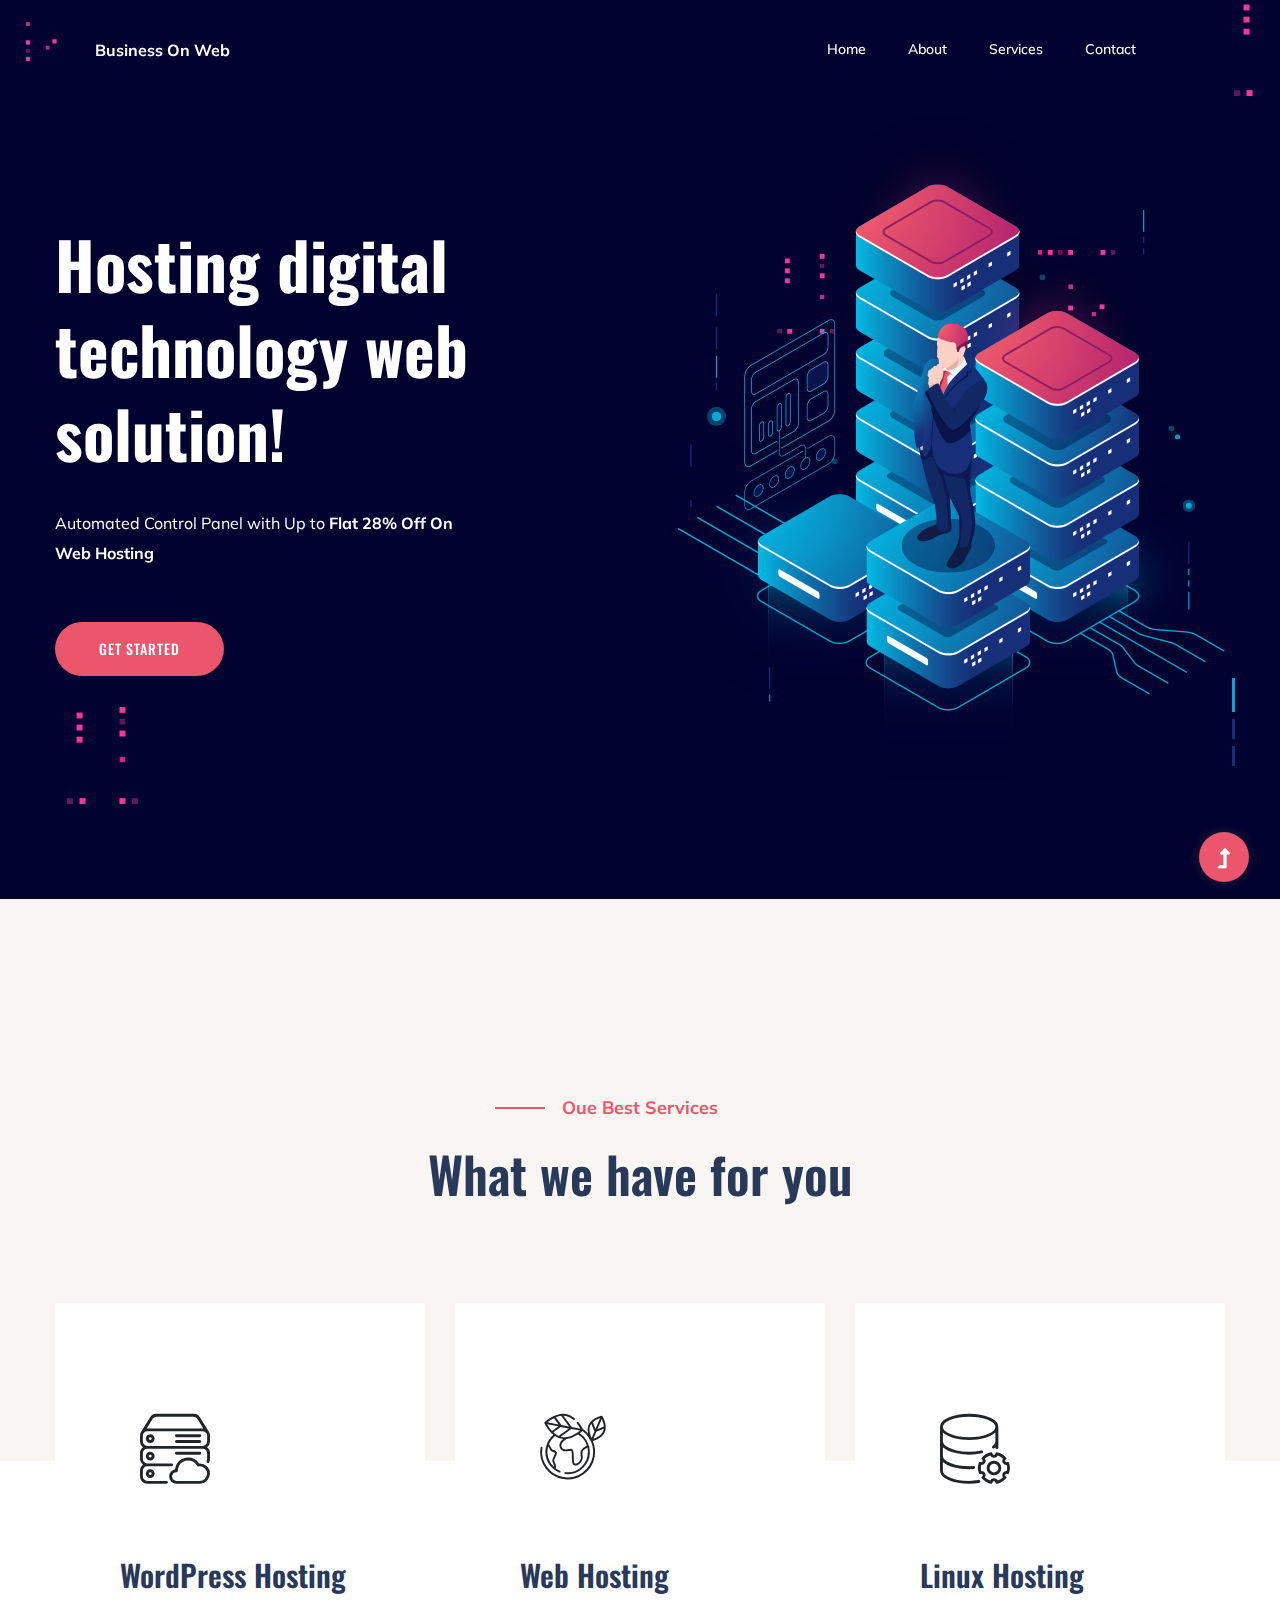
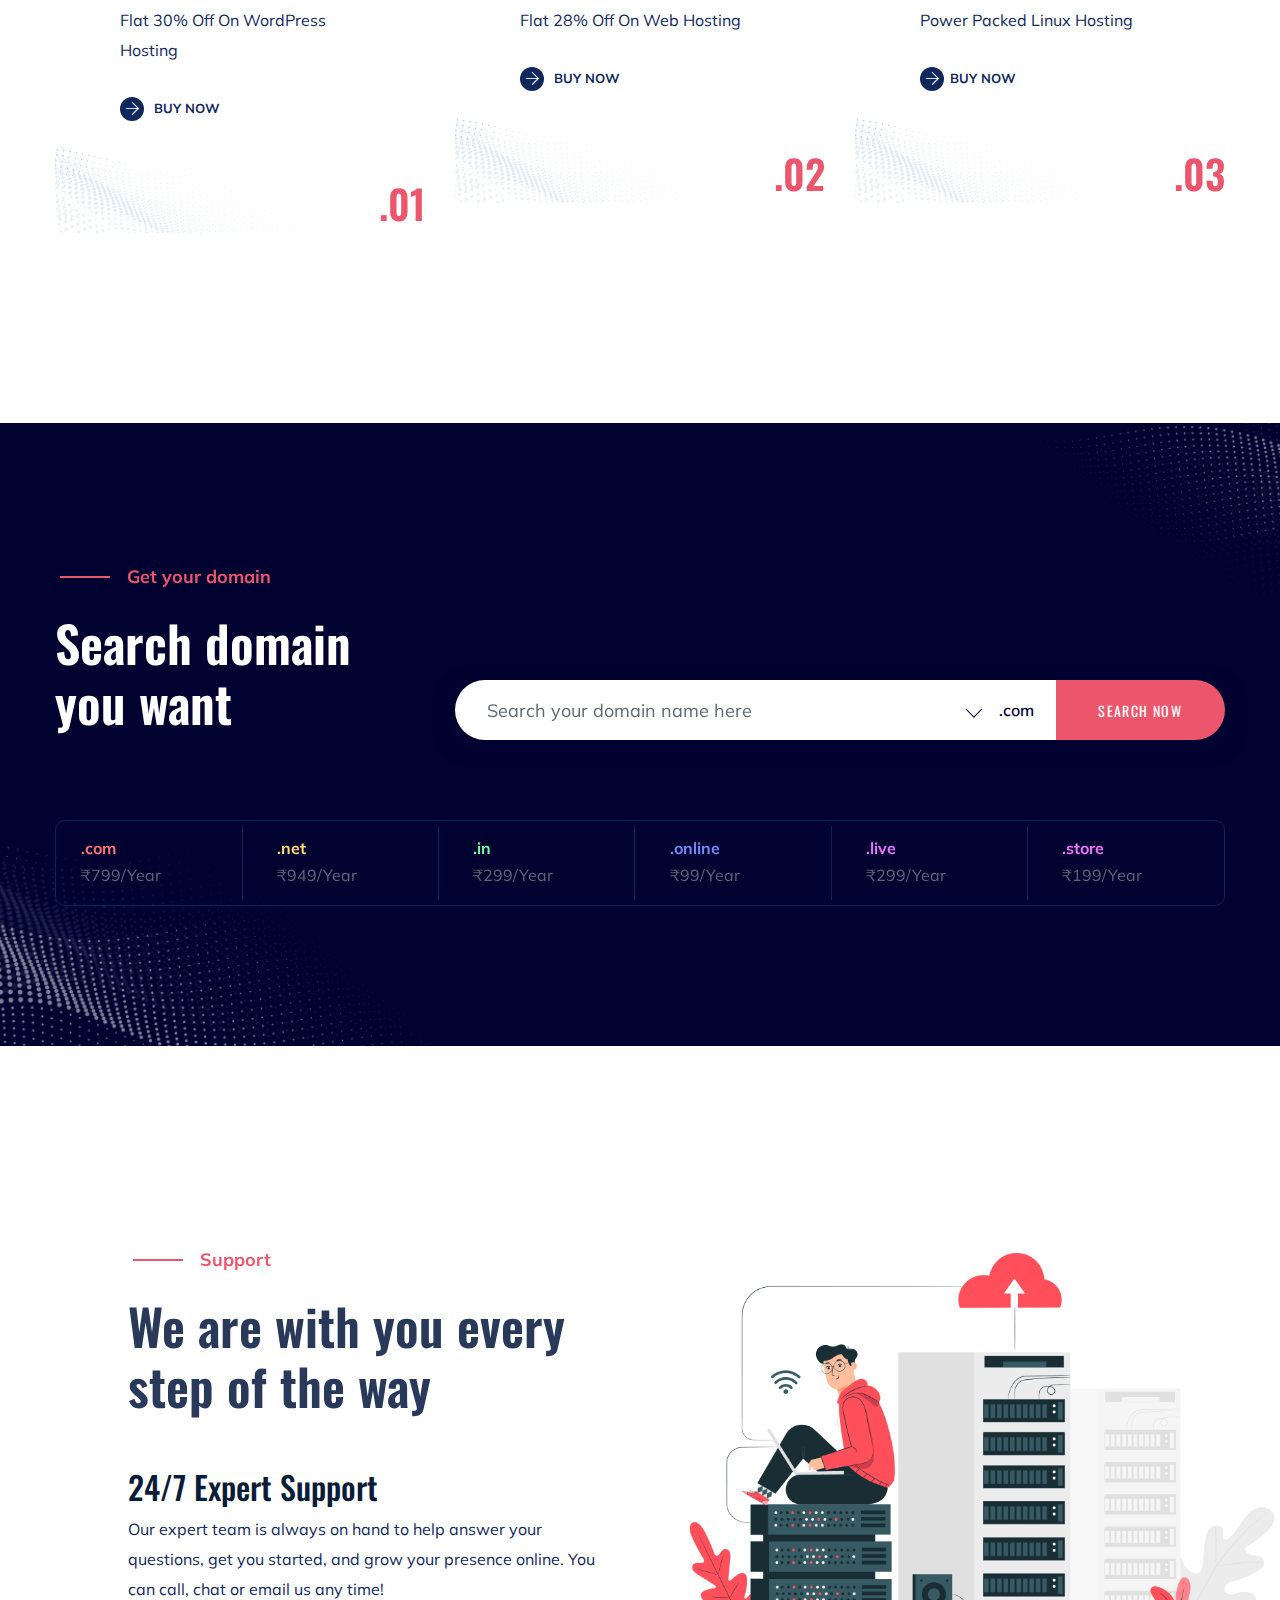
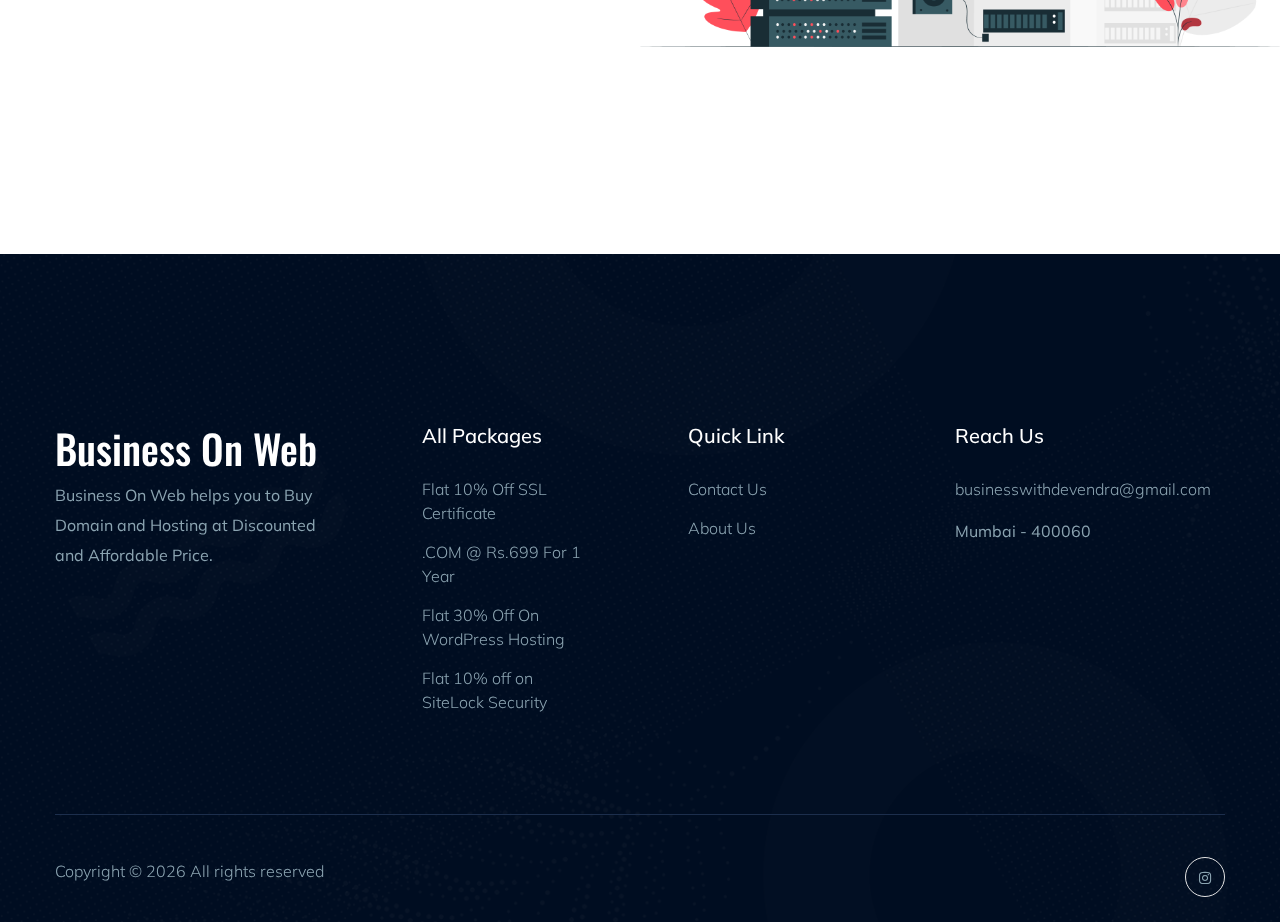
<file: index.html>
<!doctype html>
<html class="no-js" lang="zxx">

<head>
    <meta charset="utf-8">
    <meta http-equiv="x-ua-compatible" content="ie=edge">
    <title>Business On Web | Domain | Hosting | Website Development</title>
    <meta name="description" content="Buy Domain and Hosting for your webiste at affordable price">
    <meta name="keywords" content="business on web, hosting, domain, best hosting site, domain hosting website hosting domain and hosting buy domain and hosting"/>
    <link rel="canonical" href="https://businessonweb.github.io/">
    <meta name="robots" content="index,follow">
    <meta name="rating" content="general">
    <meta property="og:site_name" content="Business On Web">
    <meta property="og:url" content="https://businessonweb.github.io/">
    <meta property="og:type" content="Website">
    <meta property="article:publisher" content="Weblooks IT Services">
    <meta property="og:locale" content="en_IN">
    <meta name="viewport" content="width=device-width, initial-scale=1">
    <link rel="shortcut icon" type="image/x-icon" href="assets/img/favicon.ico">
    <!-- CSS here -->
    <link rel="stylesheet" href="assets/css/bootstrap.min.css">
    <link rel="stylesheet" href="assets/css/owl.carousel.min.css">
    <link rel="stylesheet" href="assets/css/slicknav.css">
    <link rel="stylesheet" href="assets/css/flaticon.css">
    <link rel="stylesheet" href="assets/css/animate.min.css">
    <link rel="stylesheet" href="assets/css/magnific-popup.css">
    <link rel="stylesheet" href="assets/css/fontawesome-all.min.css">
    <link rel="stylesheet" href="assets/css/themify-icons.css">
    <link rel="stylesheet" href="assets/css/slick.css">
    <link rel="stylesheet" href="assets/css/nice-select.css">
    <link rel="stylesheet" href="assets/css/style.css">
    <script
        type="text/javascript">(function (i, m, p, a, c, t) { c.ire_o = p; c[p] = c[p] || function () { (c[p].a = c[p].a || []).push(arguments) }; t = a.createElement(m); var z = a.getElementsByTagName(m)[0]; t.async = 1; t.src = i; z.parentNode.insertBefore(t, z) })('https://d.impactradius-event.com/P-A2546547-39f2-498a-bf09-53f38d66a0f11.js', 'script', 'impactStat', document, window); impactStat('transformLinks'); impactStat('trackImpression');</script>
</head>

<body>
    <!-- Preloader Start -->
    <div id="preloader-active">
        <div class="preloader d-flex align-items-center justify-content-center">
            <div class="preloader-inner position-relative">
                <div class="preloader-circle"></div>
                <div class="preloader-img pere-text">
                    <img src="assets/img/logo/loder.jpg" alt="">
                </div>
            </div>
        </div>
    </div>
    <!-- Preloader Start -->
    <header>
        <!-- Header Start -->
        <div class="header-area header-transparent">
            <div class="main-header">
                <div class="header-bottom  header-sticky">
                    <div class="container-fluid">
                        <div class="row align-items-center">
                            <!-- Logo -->
                            <div class="col-xl-2 col-lg-1 col-md-1">
                                <div class="logo">
                                    <a href="index.html" class="font-weight-bold">Business On Web</a>
                                </div>
                            </div>
                            <div class="col-xl-10 col-lg-11 col-md-11">
                                <!-- Main-menu -->
                                <div class="main-menu f-right d-none d-lg-block">
                                    <nav>
                                        <ul id="navigation">
                                            <li><a href="index.html">Home</a></li>
                                            <li><a href="about.html">About</a></li>
                                            <li><a href="services.html">Services</a></li>
                                            <li><a href="contact.html">Contact</a></li>
                                        </ul>
                                    </nav>
                                </div>
                            </div>
                            <!-- <div class="col-xl-2 col-lg-3 col-md-3">
                                <div class="header-right-btn f-right d-none d-lg-block">
                                    <a href="#" class="btn header-btn">
                                        <svg xmlns="http://www.w3.org/2000/svg"
                                            xmlns:xlink="http://www.w3.org/1999/xlink" width="22px" height="25px">
                                            <path fill-rule="evenodd" fill="rgb(255, 255, 255)"
                                                d="M17.433,17.550 C20.041,18.419 21.933,21.164 21.933,24.076 C21.933,24.336 21.722,24.547 21.461,24.547 L0.704,24.547 C0.443,24.547 0.232,24.336 0.232,24.076 C0.232,21.164 2.124,18.419 4.731,17.550 L6.974,16.802 L7.778,15.193 C7.707,15.121 7.637,15.047 7.570,14.970 C7.248,14.600 6.984,14.188 6.779,13.744 L6.365,13.744 C5.584,13.744 4.949,13.109 4.949,12.329 L4.949,11.776 C4.400,11.581 4.006,11.057 4.006,10.442 L4.006,7.470 C4.006,3.559 7.170,0.393 11.082,0.393 C14.984,0.393 18.159,3.568 18.159,7.470 L18.159,10.442 C18.159,11.223 17.524,11.857 16.744,11.857 L15.885,11.857 L15.785,12.459 C15.615,13.477 15.111,14.455 14.386,15.192 L15.191,16.802 L17.433,17.550 ZM10.443,22.156 L11.082,23.184 C11.755,22.105 11.722,22.154 11.745,22.122 C12.128,21.613 12.485,21.078 12.812,20.528 L11.039,18.755 L9.357,20.535 C9.681,21.080 10.038,21.613 10.420,22.122 C10.428,22.134 10.435,22.145 10.443,22.156 ZM11.020,17.402 L11.854,16.521 C11.599,16.562 11.340,16.584 11.082,16.584 C10.753,16.584 10.423,16.550 10.099,16.481 L11.020,17.402 ZM8.381,16.097 L7.819,17.222 C8.109,18.061 8.463,18.882 8.875,19.671 L10.372,18.088 L8.381,16.097 ZM11.688,18.069 L13.289,19.671 C13.701,18.884 14.055,18.063 14.346,17.222 L13.704,15.938 L11.688,18.069 ZM7.016,17.783 L5.030,18.445 C2.936,19.143 1.381,21.267 1.194,23.604 L10.233,23.604 L9.652,22.672 C9.181,22.042 8.747,21.379 8.361,20.700 C8.360,20.699 8.359,20.698 8.358,20.696 C7.830,19.767 7.379,18.789 7.016,17.783 ZM5.893,12.329 C5.893,12.589 6.105,12.801 6.365,12.801 L6.450,12.801 C6.423,12.688 6.399,12.574 6.380,12.459 L6.280,11.857 L5.893,11.857 L5.893,12.329 ZM4.949,10.442 C4.949,10.702 5.161,10.914 5.421,10.914 L6.141,10.914 C6.024,10.005 5.945,9.042 5.912,8.096 C5.912,8.095 5.912,8.095 5.912,8.095 C5.912,8.093 5.912,8.092 5.912,8.090 C5.910,8.040 5.909,7.991 5.907,7.941 L4.949,7.941 L4.949,10.442 ZM16.744,10.914 C17.004,10.914 17.215,10.702 17.215,10.442 L17.215,7.941 L16.258,7.941 C16.257,7.969 16.256,7.995 16.255,8.022 C16.223,8.996 16.143,9.985 16.023,10.914 L16.744,10.914 ZM16.271,6.998 L17.197,6.998 C16.956,3.836 14.305,1.337 11.082,1.337 C7.845,1.337 5.206,3.836 4.967,6.998 L5.894,6.998 C5.928,4.393 8.049,2.281 10.660,2.281 L11.505,2.281 C14.115,2.281 16.237,4.393 16.271,6.998 ZM15.328,7.065 C15.329,4.953 13.618,3.224 11.505,3.224 L10.660,3.224 C8.679,3.224 7.055,4.742 6.857,6.663 C7.659,5.688 8.872,5.111 10.139,5.111 C10.264,5.111 10.384,5.160 10.472,5.249 C11.618,6.394 13.131,7.151 14.734,7.380 L15.324,7.464 C15.324,7.463 15.324,7.461 15.324,7.460 C15.327,7.342 15.328,7.213 15.328,7.065 ZM14.854,12.304 C14.941,11.778 14.975,11.590 15.018,11.298 C15.018,11.297 15.018,11.297 15.018,11.297 C15.154,10.387 15.249,9.398 15.296,8.413 L14.601,8.314 C12.865,8.066 11.222,7.268 9.952,6.060 C8.987,6.115 8.080,6.598 7.497,7.375 L6.862,8.222 C6.922,9.703 7.192,12.015 7.428,12.801 L8.804,12.801 C8.993,12.263 9.510,11.857 10.139,11.857 L11.082,11.857 C11.863,11.857 12.498,12.492 12.498,13.273 C12.498,14.054 11.864,14.688 11.082,14.688 L10.139,14.688 C9.524,14.688 8.999,14.293 8.805,13.744 L7.843,13.744 C8.388,14.658 9.233,15.296 10.155,15.526 C10.762,15.678 11.402,15.678 12.010,15.526 C13.486,15.157 14.604,13.802 14.854,12.304 ZM9.667,13.273 C9.667,13.533 9.879,13.744 10.139,13.744 L11.082,13.744 C11.343,13.744 11.554,13.533 11.554,13.273 C11.554,13.012 11.342,12.801 11.082,12.801 L10.139,12.801 C9.878,12.801 9.667,13.012 9.667,13.273 ZM13.820,20.671 C13.820,20.671 13.820,20.672 13.820,20.672 C13.817,20.677 13.815,20.681 13.813,20.685 C13.423,21.372 12.985,22.040 12.512,22.672 L11.932,23.604 L20.970,23.604 C20.784,21.267 19.228,19.143 17.135,18.445 L15.149,17.783 C14.788,18.781 14.342,19.751 13.820,20.671 ZM16.272,20.019 C16.011,20.019 15.800,19.807 15.800,19.547 C15.800,19.287 16.011,19.075 16.272,19.075 C16.532,19.075 16.744,19.287 16.744,19.547 C16.744,19.807 16.532,20.019 16.272,20.019 ZM18.217,20.073 C18.776,20.503 19.237,21.064 19.553,21.695 C19.669,21.928 19.574,22.212 19.341,22.328 C19.109,22.444 18.825,22.350 18.708,22.116 C18.457,21.612 18.088,21.165 17.642,20.822 C17.435,20.663 17.397,20.366 17.556,20.160 C17.714,19.953 18.011,19.914 18.217,20.073 Z" />
                                        </svg>+880.762.009
                                    </a>
                                </div>
                            </div> -->
                            <!-- Mobile Menu -->
                            <div class="col-12">
                                <div class="mobile_menu d-block d-lg-none"></div>
                            </div>
                        </div>
                    </div>
                </div>
            </div>
        </div>
        <!-- Header End -->
    </header>
    <main>
        <!-- Slider Area Start-->
        <div class="slider-area slider-bg ">
            <div class="slider-active dot-style">
                <div class="single-slider d-flex align-items-center slider-height ">
                    <div class="container">
                        <div class="row align-items-center">
                            <div class="col-lg-6 col-md-9 ">
                                <div class="hero__caption">
                                    <h1 data-animation="fadeInLeft" data-delay=".3s">Hosting digital technology web
                                        solution! </h1>
                                    <p data-animation="fadeInLeft" data-delay=".6s" id="496677">Automated Control Panel
                                        with Up to
                                        <a href="https://bigrock-in.sjv.io/c/2546547/496677/5632" target="_blank"
                                            class="font-weight-bold">Flat
                                            28% Off On Web Hosting</a></p>
                                    <!-- <h3 id="496677"><a href="https://bigrock-in.sjv.io/c/2546547/496677/5632">Flat
                                                28% Off On Web Hosting</a></h3> -->
                                    <!-- Slider btn -->
                                    <div class="slider-btns">
                                        <!-- Hero-btn -->
                                        <a data-animation="fadeInLeft" data-delay="1s"
                                            href="https://bigrock-in.sjv.io/c/2546547/496677/5632"
                                            class="btn radius-btn" target="_blank">get started</a>


                                    </div>
                                </div>
                            </div>
                            <div class="col-lg-6">
                                <div class="hero__img d-none d-lg-block f-right">
                                    <img src="assets/img/hero/hero_right.png" alt="" data-animation="fadeInRight"
                                        data-delay="1s">
                                </div>
                            </div>
                        </div>
                    </div>
                </div>
                <div class="single-slider d-flex align-items-center slider-height ">
                    <div class="container">
                        <div class="row align-items-center">
                            <div class="col-lg-6 col-md-9 ">
                                <div class="hero__caption">
                                    <h1 data-animation="fadeInLeft" data-delay=".3s"><a
                                            href="https://bigrock-in.sjv.io/c/2546547/704075/5632"></a> It all starts
                                        with a greate domain name</h1>
                                    <P></P>
                                    <p data-animation="fadeInLeft" data-delay=".3s"><a
                                            href="https://bigrock-in.sjv.io/c/2546547/704075/5632">.IN Domain
                                            @₹199 For the 1st Year when bought
                                            for 2 years</a></p>
                                    <!-- Slider btn -->
                                    <div class="slider-btns">
                                        <!-- Hero-btn -->
                                        <a data-animation="fadeInLeft" data-delay="1s"
                                            href="https://bigrock-in.sjv.io/c/2546547/704075/5632"
                                            class="btn radius-btn">Search For Domain</a>
                                    </div>
                                </div>
                            </div>
                            <div class="col-lg-6">
                                <div class="hero__img d-none d-lg-block f-right">
                                    <img src="assets/img/hero/hero_right.png" alt="" data-animation="fadeInRight"
                                        data-delay="1.5s">
                                </div>
                            </div>
                        </div>
                    </div>
                </div>
                <div class="single-slider d-flex align-items-center slider-height ">
                    <div class="container">
                        <div class="row align-items-center">
                            <div class="col-lg-6 col-md-9 ">
                                <div class="hero__caption">
                                    <h1 data-animation="fadeInLeft" data-delay=".3s"><a
                                            href="https://bigrock-in.sjv.io/c/2546547/523385/5632">Flat 30% Off On
                                            WordPress Hosting</a></h1>

                                    <!-- Slider btn -->
                                    <div class="slider-btns">
                                        <!-- Hero-btn -->
                                        <a data-animation="fadeInLeft" data-delay="1s"
                                            href="https://bigrock-in.sjv.io/c/2546547/523385/5632"
                                            class="btn radius-btn">get my wordpress hosting</a>
                                    </div>
                                </div>
                            </div>
                            <div class="col-lg-6">
                                <div class="hero__img d-none d-lg-block f-right">
                                    <img src="assets/img/hero/hero_right.png" alt="" data-animation="fadeInRight"
                                        data-delay="1.5s">
                                </div>
                            </div>
                        </div>
                    </div>
                </div>
            </div>
            <!-- Slider Shape -->
            <div class="slider-shape d-none d-lg-block">
                <img class="slider-shape1" src="assets/img/hero/top-left-shape.png" alt="">
                <img class="slider-shape2" src="assets/img/hero/right-top-shape.png" alt="">
                <img class="slider-shape3" src="assets/img/hero/left-botom-shape.png" alt="">
            </div>
            <!-- slider Social -->
            <!-- <div class="slider-social d-none d-md-block">
                <a href="#"><i class="fab fa-facebook-f"></i></a>
                <a href="#"><i class="fab fa-twitter"></i></a>
                <a href="#"><i class="fas fa-globe"></i></a>
                <a href="#"><i class="fab fa-instagram"></i></a>
            </div> -->
        </div>
        <!-- Slider Area End -->
        <!--Services Area Start -->
        <div class="services-area section-padding30 fix">
            <div class="container">
                <!-- Section Tittle -->
                <div class="row">
                    <div class="col-lg-12">
                        <div class="section-tittle text-center mb-100">
                            <span>Oue Best Services</span>
                            <h2>What we have for you</h2>
                        </div>
                    </div>
                </div>
                <div class="row">
                    <div class="col-lg-4 col-md-6 col-sm-6">
                        <div class="services-wrapper mb-50">
                            <div class="single-services">
                                <div class="services-icon">
                                    <span class="flaticon-server"></span>
                                </div>
                                <div class="services-cap">
                                    <h3><a href="https://bigrock-in.sjv.io/c/2546547/523385/5632">WordPress Hosting</a>
                                    </h3>
                                    <p>Flat 30% Off On WordPress Hosting</p>
                                    <a href="https://bigrock-in.sjv.io/c/2546547/523385/5632" class="get-btn"><i
                                            class="ti-arrow-right"></i> Buy Now</a>
                                </div>
                            </div>
                            <div class="services-shape">
                                <span>.01</span>
                                <img src="assets/img/gallery/shape-services.png" alt="">
                            </div>
                        </div>
                    </div>
                    <div class="col-lg-4 col-md-6 col-sm-6">
                        <div class="services-wrapper mb-50">
                            <div class="single-services">
                                <div class="services-icon">
                                    <span class="flaticon-green"></span>
                                </div>
                                <div class="services-cap">
                                    <h3><a href="https://bigrock-in.sjv.io/c/2546547/496677/5632">Web Hosting</a></h3>
                                    <p>Flat 28% Off On Web Hosting</p>
                                    <a href="https://bigrock-in.sjv.io/c/2546547/496677/5632" class="get-btn"><i
                                            class="ti-arrow-right"></i> Buy Now</a>
                                </div>
                            </div>
                            <div class="services-shape">
                                <span>.02</span>
                                <img src="assets/img/gallery/shape-services.png" alt="">
                            </div>
                        </div>
                    </div>
                    <div class="col-lg-4 col-md-6 col-sm-6">
                        <div class="services-wrapper mb-50">
                            <div class="single-services">
                                <div class="services-icon">
                                    <span class="flaticon-servers"></span>
                                </div>
                                <div class="services-cap">
                                    <h3><a href="https://bigrock-in.sjv.io/c/2546547/431558/5632">Linux Hosting</a></h3>
                                    <p>Power Packed Linux Hosting</p>
                                    <a href="https://bigrock-in.sjv.io/c/2546547/431558/5632" class="get-btn"><i
                                            class="ti-arrow-right"></i>Buy Now</a>
                                </div>
                            </div>
                            <div class="services-shape">
                                <span>.03</span>
                                <img src="assets/img/gallery/shape-services.png" alt="">
                            </div>
                        </div>
                    </div>
                </div>
            </div>
        </div>
        <!-- Services Area End -->
        <!-- Search domain Start -->
        <section class="search-domain-area section-bg pt-140 pb-140"
            data-background="assets/img/gallery/section_bg02.jpg">
            <div class="container">
                <div class="row align-items-end mb-80">
                    <div class="col-xl-4">
                        <!-- Section Tittle -->
                        <div class="section-tittle section-tittle2">
                            <span>Get your domain</span>
                            <h2>Search domain you want</h2>
                        </div>
                    </div>
                    <div class="col-xl-8">
                        <!-- Search Box -->
                        <form action="#" class="search-box">
                            <div class="input-form">
                                <input type="text" placeholder="Search your domain name here">
                            </div>
                            <div class="select-form">
                                <div class="select-itms">
                                    <select name="select" id="select1">
                                        <option value="">.com</option>
                                        <option value="">.bd</option>
                                        <option value="">.edu</option>
                                        <option value="">.gov</option>
                                        <option value="">.us</option>
                                        <option value="">.uk</option>
                                        <option value="">.pk</option>
                                        <option value="">.org</option>
                                        <option value="">.live</option>
                                        <option value="">.net</option>
                                    </select>
                                </div>
                            </div>
                            <div class="search-form">
                                <a id="496678" href="https://bigrock-in.sjv.io/c/2546547/496678/5632">search now</a>
                            </div>
                        </form>
                        <!-- Search Box End-->
                    </div>
                </div>
                <!-- Domain List -->
                <div class="row">
                    <div class="domain-list">
                        <div class="single-domain">
                            <span>.com</span>
                            <p>&#x20B9;799/Year</p>
                        </div>
                        <div class="single-domain">
                            <span>.net</span>
                            <p>&#x20B9;949/Year</p>
                        </div>
                        <div class="single-domain">
                            <span>.in</span>
                            <p>&#x20B9;299/Year</p>
                        </div>
                        <div class="single-domain">
                            <span>.online</span>
                            <p>&#x20B9;99/Year</p>
                        </div>
                        <div class="single-domain">
                            <span>.live</span>
                            <p>&#x20B9;299/Year</p>
                        </div>
                        <div class="single-domain">
                            <span>.store</span>
                            <p>&#x20B9;199/Year</p>
                        </div>
                    </div>
                </div>
                <!-- Domain List  End-->
            </div>
        </section>
        <!-- Search domain End -->
        <!--All startups Start -->
        <section class="all-starups-area section-padding2">
            <!-- left Contents -->
            <div class="starups">
                <div class="starups-details">
                    <!-- Section Tittle -->
                    <div class="section-tittle section-tittle3">
                        <span>Support</span>
                        <h2>We are with you every step of the way</h2>
                    </div>
                    <!-- details caption -->
                    <div class="details-caption">
                        <!-- <p>Cnsectetur adipisicing cvbelit, sxced dbeo eiucdsmod tempor incididunt ut labore egsfgt
                            dolore magna aliqua. Ut encim ad minim veniam, quis nostrud exercitation ulclamco laboris
                            nisi ufgut aliquip edgx ebrha.</p>
                        <p>Cnsectetur adipisicing cvbelit, sxced dbeo eiucdsmod tempor incididunt ut labore egsfgt
                            folorem.</p> -->
                        <h2>24/7 Expert Support</h2>
                        <p class="support-details">Our expert team is always on hand to help answer your
                            questions, get you started, and grow your presence online. You can call, chat or
                            email us any time!</p>

                    </div>
                    <!-- <a href="#" class="btn">get started</a> -->
                </div>
            </div>
            <!--Right Contents  -->
            <div class="starups-img">
                <img src="assets/img/gallery/visit_bg.jpg" alt="">
            </div>
        </section>
        <!--All startups End -->

    </main>
    <footer>
        <!-- Footer Start-->
        <div class="footer-area">
            <div class="container">
                <div class="footer-top footer-padding">
                    <div class="row justify-content-between">
                        <div class="col-xl-3 col-lg-4 col-md-4 col-sm-6">
                            <div class="single-footer-caption mb-50">
                                <div class="single-footer-caption mb-30">
                                    <!-- logo -->
                                    <div class="footer-logo">
                                        <h1><a href="index.html" class="text-white">Business On Web</a></h1>
                                        <p style="color: #8ba4b1;">Business On Web helps you to Buy Domain and Hosting
                                            at Discounted and Affordable Price.</p>
                                    </div>
                                </div>
                            </div>
                        </div>
                        <div class="col-xl-2 col-lg-2 col-md-4 col-sm-6">
                            <div class="single-footer-caption mb-50">
                                <div class="footer-tittle">
                                    <h4>All packages</h4>
                                    <ul>
                                        <li><a href="https://bigrock-in.sjv.io/c/2546547/496680/5632">Flat 10% Off SSL
                                                Certificate</a></li>
                                        <li><a href="https://bigrock-in.sjv.io/c/2546547/496679/5632">.COM @ Rs.699 For
                                                1 Year</a></li>
                                        <li><a href="https://bigrock-in.sjv.io/c/2546547/523385/5632">Flat 30% Off On
                                                WordPress Hosting</a></li>
                                        <li><a href="https://bigrock-in.sjv.io/c/2546547/537792/5632">Flat 10% off on
                                                SiteLock Security</a></li>
                                    </ul>
                                </div>
                            </div>
                        </div>
                        <div class="col-xl-2 col-lg-3 col-md-4 col-sm-6">
                            <div class="single-footer-caption mb-50">
                                <div class="footer-tittle">
                                    <h4>Quick Link</h4>
                                    <ul>
                                        <li><a href="contact.html">Contact Us</a></li>
                                        <li><a href="about.html">About Us</a></li>
                                        <!-- <li><a href="#">News & Articles</a></li>
                                        <li><a href="#">Privacy Policy</a></li> -->
                                    </ul>
                                </div>
                            </div>
                        </div>
                        <div class="col-xl-3 col-lg-3 col-md-4 col-sm-6">
                            <div class="single-footer-caption mb-50">
                                <div class="footer-tittle">
                                    <h4>Reach Us</h4>
                                    <ul>
                                        <li><a href="#">businesswithdevendra@gmail.com</a></li>
                                    </ul>
                                    <p>Mumbai - 400060</p>
                                </div>
                            </div>
                        </div>
                    </div>
                </div>
                <div class="footer-bottom">
                    <div class="row d-flex justify-content-between align-items-center">
                        <div class="col-xl-9 col-lg-9 ">
                            <div class="footer-copy-right">
                                <p>
                                    Copyright &copy;
                                    <script>document.write(new Date().getFullYear());</script> All rights reserved
                                </p>
                            </div>
                        </div>
                        <div class="col-xl-3 col-lg-3">
                            <!-- Footer Social -->
                            <div class="footer-social f-right">
                                <!-- <a href="#"><i class="fab fa-facebook-f"></i></a>
                                <a href="#"><i class="fab fa-twitter"></i></a>
                                <a href="#"><i class="fas fa-globe"></i></a> -->
                                <a href="https://www.instagram.com/_devendra.dev/" title="instagram"><i
                                        class="fab fa-instagram"></i></a>
                            </div>
                        </div>
                    </div>
                </div>
            </div>
        </div>
        <!-- Footer End-->
    </footer>
    <!-- Scroll Up -->
    <div id="back-top">
        <a title="Go to Top" href="#"> <i class="fas fa-level-up-alt"></i></a>
    </div>
    <!-- JS here -->
    <!-- All JS Custom Plugins Link Here here -->
    <script src="assets/js/vendor/modernizr-3.5.0.min.js"></script>
    <!-- Jquery, Popper, Bootstrap -->
    <script src="assets/js/vendor/jquery-1.12.4.min.js"></script>
    <script src="assets/js/popper.min.js"></script>
    <script src="assets/js/bootstrap.min.js"></script>
    <!-- Jquery Mobile Menu -->
    <script src="assets/js/jquery.slicknav.min.js"></script>
    <!-- Jquery Slick , Owl-Carousel Plugins -->
    <script src="assets/js/owl.carousel.min.js"></script>
    <script src="assets/js/slick.min.js"></script>
    <!-- One Page, Animated-HeadLin -->
    <script src="assets/js/wow.min.js"></script>
    <script src="assets/js/animated.headline.js"></script>
    <script src="assets/js/jquery.magnific-popup.js"></script>
    <!-- Nice-select, sticky -->
    <script src="assets/js/jquery.nice-select.min.js"></script>
    <script src="assets/js/jquery.sticky.js"></script>
    <!-- contact js -->
    <script src="assets/js/contact.js"></script>
    <script src="assets/js/jquery.form.js"></script>
    <script src="assets/js/jquery.validate.min.js"></script>
    <script src="assets/js/mail-script.js"></script>
    <script src="assets/js/jquery.ajaxchimp.min.js"></script>
    <!-- Jquery Plugins, main Jquery -->
    <script src="assets/js/plugins.js"></script>
    <script src="assets/js/main.js"></script>

</body>

</html>
</file>
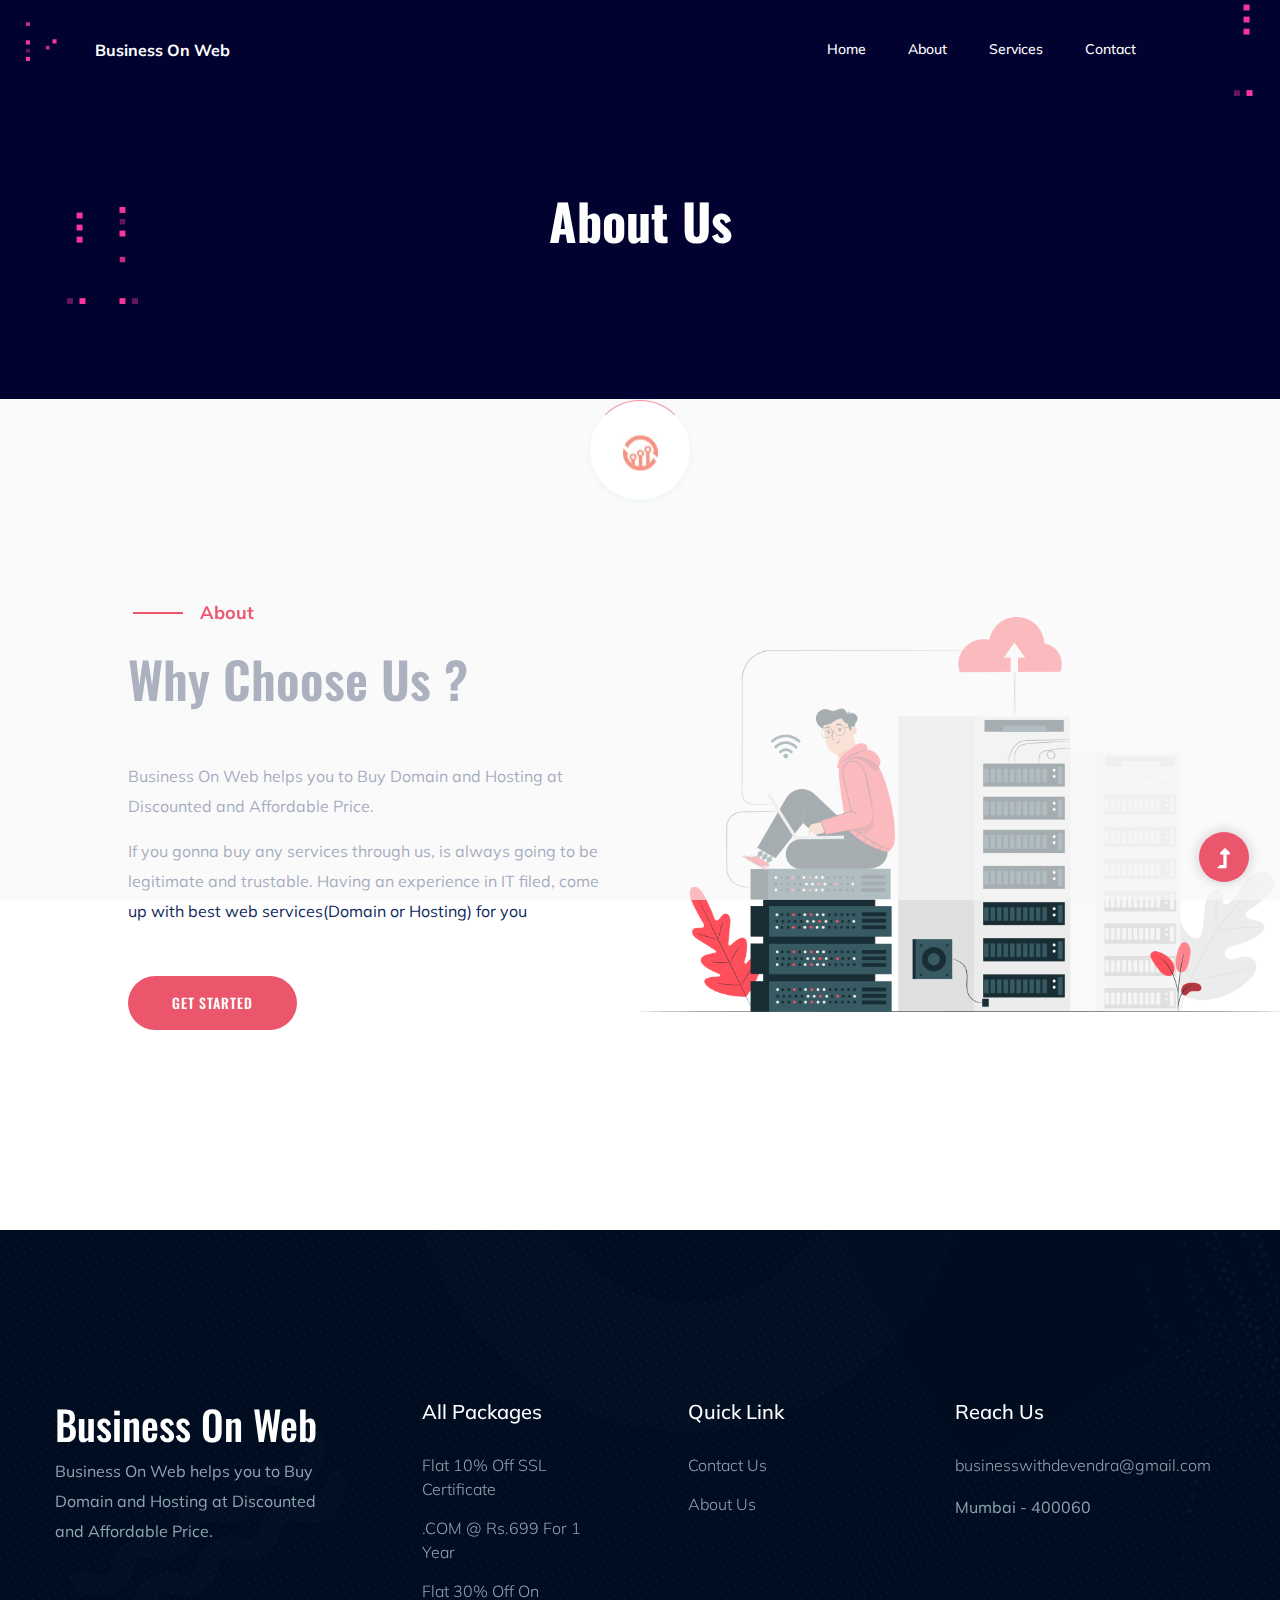
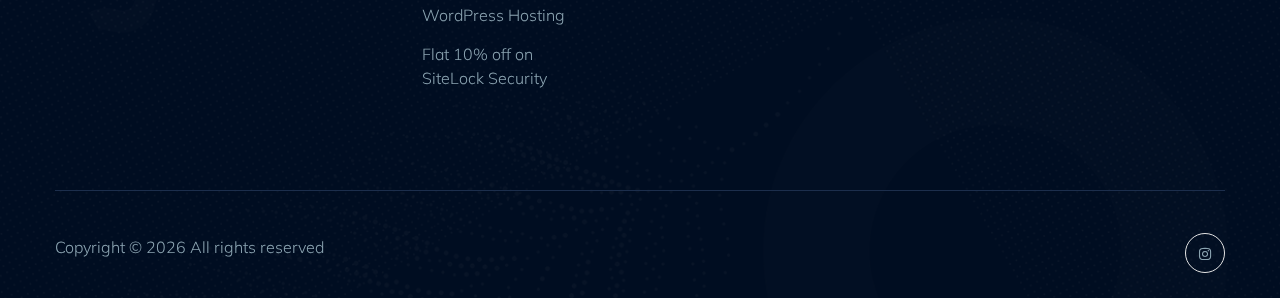
<file: about.html>
<!doctype html>
<html class="no-js" lang="zxx">

<head>
    <meta charset="utf-8">
    <meta http-equiv="x-ua-compatible" content="ie=edge">
    <title>About Us - Business On Web | Domain | Hosting | Website Development</title>
    <meta name="description" content="">
    <meta name="viewport" content="width=device-width, initial-scale=1">
    <link rel="shortcut icon" type="image/x-icon" href="assets/img/favicon.ico">
    <meta name="description" content="Buy Domain and Hosting for your webiste at affordable price">
    <meta name="keywords" content="business on web, hosting, domain, best hosting site, domain hosting website hosting domain and hosting buy domain and hosting" />
    <link rel="canonical" href="https://businessonweb.github.io/">
    <meta name="robots" content="index,follow">
    <meta name="rating" content="general">
    <meta property="og:site_name" content="Business On Web">
    <meta property="og:url" content="https://businessonweb.github.io/">
    <meta property="og:type" content="Website">
    <meta property="article:publisher" content="Weblooks IT Services">
    <meta property="og:locale" content="en_IN">
    <!-- CSS here -->
    <link rel="stylesheet" href="assets/css/bootstrap.min.css">
    <link rel="stylesheet" href="assets/css/owl.carousel.min.css">
    <link rel="stylesheet" href="assets/css/slicknav.css">
    <link rel="stylesheet" href="assets/css/flaticon.css">
    <link rel="stylesheet" href="assets/css/animate.min.css">
    <link rel="stylesheet" href="assets/css/magnific-popup.css">
    <link rel="stylesheet" href="assets/css/fontawesome-all.min.css">
    <link rel="stylesheet" href="assets/css/themify-icons.css">
    <link rel="stylesheet" href="assets/css/slick.css">
    <link rel="stylesheet" href="assets/css/nice-select.css">
    <link rel="stylesheet" href="assets/css/style.css">
    <script
        type="text/javascript">(function (i, m, p, a, c, t) { c.ire_o = p; c[p] = c[p] || function () { (c[p].a = c[p].a || []).push(arguments) }; t = a.createElement(m); var z = a.getElementsByTagName(m)[0]; t.async = 1; t.src = i; z.parentNode.insertBefore(t, z) })('https://d.impactradius-event.com/P-A2546547-39f2-498a-bf09-53f38d66a0f11.js', 'script', 'impactStat', document, window); impactStat('transformLinks'); impactStat('trackImpression');</script>
</head>

<body>
    <!-- Preloader Start -->
    <div id="preloader-active">
        <div class="preloader d-flex align-items-center justify-content-center">
            <div class="preloader-inner position-relative">
                <div class="preloader-circle"></div>
                <div class="preloader-img pere-text">
                    <img src="assets/img/logo/xloder.jpg.pagespeed.ic.Gu-_Sp7LAb.jpg" alt="">
                </div>
            </div>
        </div>
    </div>
    <!-- Preloader Start -->
    <header>
        <!-- Header Start -->
        <div class="header-area header-transparent">
            <div class="main-header">
                <div class="header-bottom  header-sticky">
                    <div class="container-fluid">
                        <div class="row align-items-center">
                            <!-- Logo -->
                            <div class="col-xl-2 col-lg-1 col-md-1">
                                <div class="logo">
                                    <a href="index.html" class="font-weight-bold">Business On Web</a>
                                </div>
                            </div>
                            <div class="col-xl-10 col-lg-11 col-md-11">
                                <!-- Main-menu -->
                                <div class="main-menu f-right d-none d-lg-block">
                                    <nav>
                                        <ul id="navigation">
                                            <li><a href="index.html">Home</a></li>
                                            <li><a href="about.html">About</a></li>
                                            <li><a href="services.html">Services</a></li>
                                            <li><a href="contact.html">Contact</a></li>
                                        </ul>
                                    </nav>
                                </div>
                            </div>
                            <!-- <div class="col-xl-2 col-lg-3 col-md-3">
                                        <div class="header-right-btn f-right d-none d-lg-block">
                                            <a href="#" class="btn header-btn">
                                                <svg xmlns="http://www.w3.org/2000/svg"
                                                    xmlns:xlink="http://www.w3.org/1999/xlink" width="22px" height="25px">
                                                    <path fill-rule="evenodd" fill="rgb(255, 255, 255)"
                                                        d="M17.433,17.550 C20.041,18.419 21.933,21.164 21.933,24.076 C21.933,24.336 21.722,24.547 21.461,24.547 L0.704,24.547 C0.443,24.547 0.232,24.336 0.232,24.076 C0.232,21.164 2.124,18.419 4.731,17.550 L6.974,16.802 L7.778,15.193 C7.707,15.121 7.637,15.047 7.570,14.970 C7.248,14.600 6.984,14.188 6.779,13.744 L6.365,13.744 C5.584,13.744 4.949,13.109 4.949,12.329 L4.949,11.776 C4.400,11.581 4.006,11.057 4.006,10.442 L4.006,7.470 C4.006,3.559 7.170,0.393 11.082,0.393 C14.984,0.393 18.159,3.568 18.159,7.470 L18.159,10.442 C18.159,11.223 17.524,11.857 16.744,11.857 L15.885,11.857 L15.785,12.459 C15.615,13.477 15.111,14.455 14.386,15.192 L15.191,16.802 L17.433,17.550 ZM10.443,22.156 L11.082,23.184 C11.755,22.105 11.722,22.154 11.745,22.122 C12.128,21.613 12.485,21.078 12.812,20.528 L11.039,18.755 L9.357,20.535 C9.681,21.080 10.038,21.613 10.420,22.122 C10.428,22.134 10.435,22.145 10.443,22.156 ZM11.020,17.402 L11.854,16.521 C11.599,16.562 11.340,16.584 11.082,16.584 C10.753,16.584 10.423,16.550 10.099,16.481 L11.020,17.402 ZM8.381,16.097 L7.819,17.222 C8.109,18.061 8.463,18.882 8.875,19.671 L10.372,18.088 L8.381,16.097 ZM11.688,18.069 L13.289,19.671 C13.701,18.884 14.055,18.063 14.346,17.222 L13.704,15.938 L11.688,18.069 ZM7.016,17.783 L5.030,18.445 C2.936,19.143 1.381,21.267 1.194,23.604 L10.233,23.604 L9.652,22.672 C9.181,22.042 8.747,21.379 8.361,20.700 C8.360,20.699 8.359,20.698 8.358,20.696 C7.830,19.767 7.379,18.789 7.016,17.783 ZM5.893,12.329 C5.893,12.589 6.105,12.801 6.365,12.801 L6.450,12.801 C6.423,12.688 6.399,12.574 6.380,12.459 L6.280,11.857 L5.893,11.857 L5.893,12.329 ZM4.949,10.442 C4.949,10.702 5.161,10.914 5.421,10.914 L6.141,10.914 C6.024,10.005 5.945,9.042 5.912,8.096 C5.912,8.095 5.912,8.095 5.912,8.095 C5.912,8.093 5.912,8.092 5.912,8.090 C5.910,8.040 5.909,7.991 5.907,7.941 L4.949,7.941 L4.949,10.442 ZM16.744,10.914 C17.004,10.914 17.215,10.702 17.215,10.442 L17.215,7.941 L16.258,7.941 C16.257,7.969 16.256,7.995 16.255,8.022 C16.223,8.996 16.143,9.985 16.023,10.914 L16.744,10.914 ZM16.271,6.998 L17.197,6.998 C16.956,3.836 14.305,1.337 11.082,1.337 C7.845,1.337 5.206,3.836 4.967,6.998 L5.894,6.998 C5.928,4.393 8.049,2.281 10.660,2.281 L11.505,2.281 C14.115,2.281 16.237,4.393 16.271,6.998 ZM15.328,7.065 C15.329,4.953 13.618,3.224 11.505,3.224 L10.660,3.224 C8.679,3.224 7.055,4.742 6.857,6.663 C7.659,5.688 8.872,5.111 10.139,5.111 C10.264,5.111 10.384,5.160 10.472,5.249 C11.618,6.394 13.131,7.151 14.734,7.380 L15.324,7.464 C15.324,7.463 15.324,7.461 15.324,7.460 C15.327,7.342 15.328,7.213 15.328,7.065 ZM14.854,12.304 C14.941,11.778 14.975,11.590 15.018,11.298 C15.018,11.297 15.018,11.297 15.018,11.297 C15.154,10.387 15.249,9.398 15.296,8.413 L14.601,8.314 C12.865,8.066 11.222,7.268 9.952,6.060 C8.987,6.115 8.080,6.598 7.497,7.375 L6.862,8.222 C6.922,9.703 7.192,12.015 7.428,12.801 L8.804,12.801 C8.993,12.263 9.510,11.857 10.139,11.857 L11.082,11.857 C11.863,11.857 12.498,12.492 12.498,13.273 C12.498,14.054 11.864,14.688 11.082,14.688 L10.139,14.688 C9.524,14.688 8.999,14.293 8.805,13.744 L7.843,13.744 C8.388,14.658 9.233,15.296 10.155,15.526 C10.762,15.678 11.402,15.678 12.010,15.526 C13.486,15.157 14.604,13.802 14.854,12.304 ZM9.667,13.273 C9.667,13.533 9.879,13.744 10.139,13.744 L11.082,13.744 C11.343,13.744 11.554,13.533 11.554,13.273 C11.554,13.012 11.342,12.801 11.082,12.801 L10.139,12.801 C9.878,12.801 9.667,13.012 9.667,13.273 ZM13.820,20.671 C13.820,20.671 13.820,20.672 13.820,20.672 C13.817,20.677 13.815,20.681 13.813,20.685 C13.423,21.372 12.985,22.040 12.512,22.672 L11.932,23.604 L20.970,23.604 C20.784,21.267 19.228,19.143 17.135,18.445 L15.149,17.783 C14.788,18.781 14.342,19.751 13.820,20.671 ZM16.272,20.019 C16.011,20.019 15.800,19.807 15.800,19.547 C15.800,19.287 16.011,19.075 16.272,19.075 C16.532,19.075 16.744,19.287 16.744,19.547 C16.744,19.807 16.532,20.019 16.272,20.019 ZM18.217,20.073 C18.776,20.503 19.237,21.064 19.553,21.695 C19.669,21.928 19.574,22.212 19.341,22.328 C19.109,22.444 18.825,22.350 18.708,22.116 C18.457,21.612 18.088,21.165 17.642,20.822 C17.435,20.663 17.397,20.366 17.556,20.160 C17.714,19.953 18.011,19.914 18.217,20.073 Z" />
                                                </svg>+880.762.009
                                            </a>
                                        </div>
                                    </div> -->
                            <!-- Mobile Menu -->
                            <div class="col-12">
                                <div class="mobile_menu d-block d-lg-none"></div>
                            </div>
                        </div>
                    </div>
                </div>
            </div>
        </div>
        <!-- Header End -->
    </header>
    <main>
        <!-- Hero Start-->
        <div class="slider-area slider-bg ">
            <div class="single-slider d-flex align-items-center slider-height2 ">
                <div class="container">
                    <div class="row">
                        <div class="col-xl-12">
                            <div class="hero-cap text-center pt-50">
                                <h2>About us</h2>
                            </div>
                        </div>
                    </div>
                </div>
            </div>
            <!-- Slider Shape -->
            <div class="slider-shape d-none d-lg-block">
                <img class="slider-shape1" src="assets/img/hero/xtop-left-shape.png.pagespeed.ic.loDm9hGg77.png" alt="">
                <img class="slider-shape2" src="assets/img/hero/xright-top-shape.png.pagespeed.ic.RvH9YAqIeg.png"
                    alt="">
                <img class="slider-shape3" src="assets/img/hero/xleft-botom-shape.png.pagespeed.ic._LVZTztW5T.png"
                    alt="">
            </div>
        </div>
        <!--Hero End -->
        <!--All startups Start -->
        <section class="all-starups-area section-padding2">
            <!-- left Contents -->
            <div class="starups">
                <div class="starups-details">
                    <!-- Section Tittle -->
                    <div class="section-tittle section-tittle3">
                        <span>About</span>
                        <h2>Why Choose Us ?</h2>
                    </div>
                    <!-- details caption -->
                    <div class="details-caption">
                        <p>Business On Web helps you to Buy Domain and Hosting
                            at Discounted and Affordable Price.</p>
                        <p>If you gonna buy any services through us, is always going to be legitimate
                            and trustable.
                            Having an experience in IT filed, come up with best web services(Domain or Hosting) for you
                        </p>
                    </div>
                    <a href="https://bigrock-in.sjv.io/c/2546547/496677/5632" class="btn">get started</a>
                </div>
            </div>
            <!--Right Contents  -->
            <div class="starups-img">
                <img src="assets/img/gallery/xvisit_bg.jpg.pagespeed.ic.Bw0AJEXZsI.png" alt="">
            </div>
        </section>
        <!--All startups End -->

    </main>
    <footer>
        <!-- Footer Start-->
        <div class="footer-area">
            <div class="container">
                <div class="footer-top footer-padding">
                    <div class="row justify-content-between">
                        <div class="col-xl-3 col-lg-4 col-md-4 col-sm-6">
                            <div class="single-footer-caption mb-50">
                                <div class="single-footer-caption mb-30">
                                    <!-- logo -->
                                    <div class="footer-logo">
                                        <h1><a href="index.html" class="text-white">Business On Web</a></h1>
                                        <p style="color: #8ba4b1;">Business On Web helps you to Buy Domain and Hosting
                                            at Discounted and Affordable Price.</p>
                                    </div>
                                </div>
                            </div>
                        </div>
                        <div class="col-xl-2 col-lg-2 col-md-4 col-sm-6">
                            <div class="single-footer-caption mb-50">
                                <div class="footer-tittle">
                                    <h4>All packages</h4>
                                    <ul>
                                        <li><a href="https://bigrock-in.sjv.io/c/2546547/496680/5632">Flat 10% Off SSL
                                                Certificate</a></li>
                                        <li><a href="https://bigrock-in.sjv.io/c/2546547/496679/5632">.COM @ Rs.699 For
                                                1 Year</a></li>
                                        <li><a href="https://bigrock-in.sjv.io/c/2546547/523385/5632">Flat 30% Off On
                                                WordPress Hosting</a></li>
                                        <li><a href="https://bigrock-in.sjv.io/c/2546547/537792/5632">Flat 10% off on
                                                SiteLock Security</a></li>
                                    </ul>
                                </div>
                            </div>
                        </div>
                        <div class="col-xl-2 col-lg-3 col-md-4 col-sm-6">
                            <div class="single-footer-caption mb-50">
                                <div class="footer-tittle">
                                    <h4>Quick Link</h4>
                                    <ul>
                                        <li><a href="contact.html">Contact Us</a></li>
                                        <li><a href="about.html">About Us</a></li>
                                        <!-- <li><a href="#">News & Articles</a></li>
                                            <li><a href="#">Privacy Policy</a></li> -->
                                    </ul>
                                </div>
                            </div>
                        </div>
                        <div class="col-xl-3 col-lg-3 col-md-4 col-sm-6">
                            <div class="single-footer-caption mb-50">
                                <div class="footer-tittle">
                                    <h4>Reach Us</h4>
                                    <ul>
                                        <li><a href="#">businesswithdevendra@gmail.com</a></li>
                                    </ul>
                                    <p>Mumbai - 400060</p>
                                </div>
                            </div>
                        </div>
                    </div>
                </div>
                <div class="footer-bottom">
                    <div class="row d-flex justify-content-between align-items-center">
                        <div class="col-xl-9 col-lg-9 ">
                            <div class="footer-copy-right">
                                <p>
                                    Copyright &copy;
                                    <script>document.write(new Date().getFullYear());</script> All rights reserved
                                </p>
                            </div>
                        </div>
                        <div class="col-xl-3 col-lg-3">
                            <!-- Footer Social -->
                            <div class="footer-social f-right">
                                <!-- <a href="#"><i class="fab fa-facebook-f"></i></a>
                                <a href="#"><i class="fab fa-twitter"></i></a>
                                <a href="#"><i class="fas fa-globe"></i></a> -->
                                <a href="https://www.instagram.com/_devendra.dev/"><i class="fab fa-instagram"></i></a>
                            </div>
                        </div>
                    </div>
                </div>
            </div>
        </div>
        <!-- Footer End-->
    </footer>
    <!-- Scroll Up -->
    <div id="back-top">
        <a title="Go to Top" href="#"> <i class="fas fa-level-up-alt"></i></a>
    </div>
    <!-- JS here -->
    <!-- All JS Custom Plugins Link Here here -->
    <script src="assets/js/vendor/modernizr-3.5.0.min.js.pagespeed.jm.L_Pj9CgKas.js"></script>
    <!-- Jquery, Popper, Bootstrap -->
    <script src="assets/js/vendor/jquery-1.12.4.min.js.pagespeed.jm.29OAZzvhfX.js"></script>
    <script
        src="assets/js/popper.min.js%2bbootstrap.min.js%2bjquery.slicknav.min.js.pagespeed.jc.uW7jH-OASI.js"></script>
    <script>eval(mod_pagespeed_iUOgt2vDf6);</script>
    <script>eval(mod_pagespeed_I6BqsHHRnm);</script>
    <!-- Jquery Mobile Menu -->
    <script>eval(mod_pagespeed_pOp$xWebdA);</script>
    <!-- Jquery Slick , Owl-Carousel Plugins -->
    <script src="assets/js/owl.carousel.min.js%2bslick.min.js.pagespeed.jc.8tF3cmWE_a.js"></script>
    <script>eval(mod_pagespeed_B5flkayuHa);</script>
    <script>eval(mod_pagespeed_Ece4AOFz3X);</script>
    <!-- One Page, Animated-HeadLin -->
    <script
        src="assets/js/wow.min.js%2banimated.headline.js%2bjquery.magnific-popup.js%2bjquery.nice-select.min.js%2bjquery.sticky.js%2bcontact.js%2bjquery.form.js.pagespeed.jc.6CRmEMKim5.8b.dela"></script>
    <script>eval(mod_pagespeed_w28XV_w9IX);</script>
    <script>eval(mod_pagespeed_waF3iZ_gWY);</script>
    <script>eval(mod_pagespeed_zAd7flTat2);</script>
    <!-- Nice-select, sticky -->
    <script>eval(mod_pagespeed_alhle3HAp3);</script>
    <script>eval(mod_pagespeed_osCoI4Y0eX);</script>
    <!-- contact js -->
    <script>eval(mod_pagespeed_VjPRi6j8QP);</script>
    <script>eval(mod_pagespeed_AVFhe6s7eo);</script>
    <script
        src="assets/js/jquery.validate.min.js%2bmail-script.js%2bjquery.ajaxchimp.min.js%2bplugins.js%2bmain.js.pagespeed.jc.w2H-8r0Wa7.js"></script>
    <script>eval(mod_pagespeed_F7NAtJpOK_);</script>
    <script>eval(mod_pagespeed_$kKJaNwKA2);</script>
    <script>eval(mod_pagespeed_n8$cOIjeRS);</script>
    <!-- Jquery Plugins, main Jquery -->
    <script>eval(mod_pagespeed_5wK$3zOZPB);</script>
    <script>eval(mod_pagespeed_vbESQz8a5D);</script>
</body>

</html>
</file>
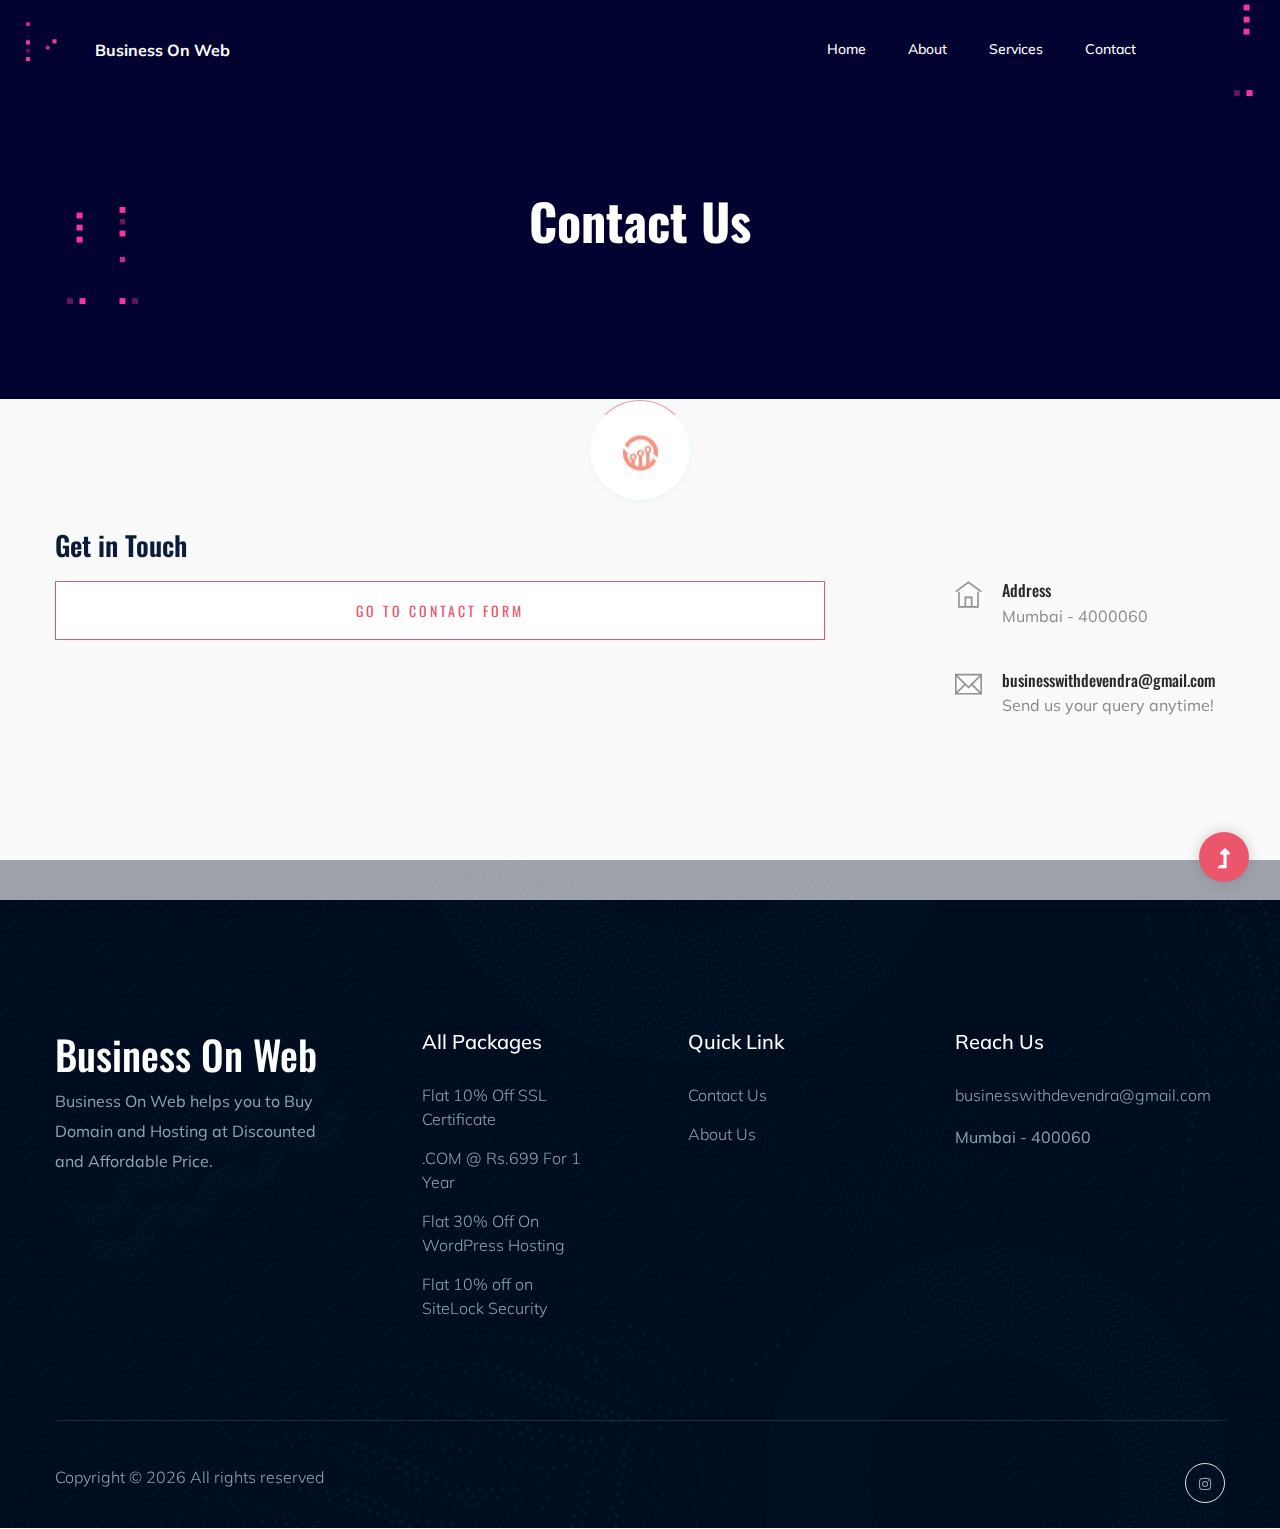
<file: contact.html>
<!doctype html>
<html class="no-js" lang="zxx">


<head>
    <meta charset="utf-8">
    <meta http-equiv="x-ua-compatible" content="ie=edge">
    <title>Contact Us - Business On Web | Domain | Hosting | Website Development</title>
    <meta name="description" content="">
    <meta name="viewport" content="width=device-width, initial-scale=1">
    <link rel="shortcut icon" type="image/x-icon" href="assets/img/favicon.ico">
    <meta name="description" content="Buy Domain and Hosting for your webiste at affordable price">
    <meta name="keywords" content="business on web, hosting, domain, best hosting site, domain hosting website hosting domain and hosting buy domain and hosting" />
    <link rel="canonical" href="https://businessonweb.github.io/">
    <meta name="robots" content="index,follow">
    <meta name="rating" content="general">
    <meta property="og:site_name" content="Business On Web">
    <meta property="og:url" content="https://businessonweb.github.io/">
    <meta property="og:type" content="Website">
    <meta property="article:publisher" content="Weblooks IT Services">
    <meta property="og:locale" content="en_IN">
    <!-- CSS here -->
    <link rel="stylesheet" href="assets/css/bootstrap.min.css">
    <link rel="stylesheet" href="assets/css/owl.carousel.min.css">
    <link rel="stylesheet" href="assets/css/slicknav.css">
    <link rel="stylesheet" href="assets/css/flaticon.css">
    <link rel="stylesheet" href="assets/css/animate.min.css">
    <link rel="stylesheet" href="assets/css/magnific-popup.css">
    <link rel="stylesheet" href="assets/css/fontawesome-all.min.css">
    <link rel="stylesheet" href="assets/css/themify-icons.css">
    <link rel="stylesheet" href="assets/css/slick.css">
    <link rel="stylesheet" href="assets/css/nice-select.css">
    <link rel="stylesheet" href="assets/css/style.css">
    <script
        type="text/javascript">(function (i, m, p, a, c, t) { c.ire_o = p; c[p] = c[p] || function () { (c[p].a = c[p].a || []).push(arguments) }; t = a.createElement(m); var z = a.getElementsByTagName(m)[0]; t.async = 1; t.src = i; z.parentNode.insertBefore(t, z) })('https://d.impactradius-event.com/P-A2546547-39f2-498a-bf09-53f38d66a0f11.js', 'script', 'impactStat', document, window); impactStat('transformLinks'); impactStat('trackImpression');</script>
</head>

<body>
    <!-- Preloader Start -->
    <div id="preloader-active">
        <div class="preloader d-flex align-items-center justify-content-center">
            <div class="preloader-inner position-relative">
                <div class="preloader-circle"></div>
                <div class="preloader-img pere-text">
                    <img src="assets/img/logo/xloder.jpg.pagespeed.ic.Gu-_Sp7LAb.jpg" alt="">
                </div>
            </div>
        </div>
    </div>
    <!-- Preloader Start -->
    <div class="header-area header-transparent">
        <div class="main-header">
            <div class="header-bottom  header-sticky">
                <div class="container-fluid">
                    <div class="row align-items-center">
                        <!-- Logo -->
                        <div class="col-xl-2 col-lg-1 col-md-1">
                            <div class="logo">
                                <a href="index.html" class="font-weight-bold">Business On Web</a>
                            </div>
                        </div>
                        <div class="col-xl-10 col-lg-11 col-md-11">
                            <!-- Main-menu -->
                            <div class="main-menu f-right d-none d-lg-block">
                                <nav>
                                    <ul id="navigation">
                                        <li><a href="index.html">Home</a></li>
                                        <li><a href="about.html">About</a></li>
                                        <li><a href="services.html">Services</a></li>
                                        <li><a href="contact.html">Contact</a></li>
                                    </ul>
                                </nav>
                            </div>
                        </div>
                        <!-- <div class="col-xl-2 col-lg-3 col-md-3">
                                    <div class="header-right-btn f-right d-none d-lg-block">
                                        <a href="#" class="btn header-btn">
                                            <svg xmlns="http://www.w3.org/2000/svg"
                                                xmlns:xlink="http://www.w3.org/1999/xlink" width="22px" height="25px">
                                                <path fill-rule="evenodd" fill="rgb(255, 255, 255)"
                                                    d="M17.433,17.550 C20.041,18.419 21.933,21.164 21.933,24.076 C21.933,24.336 21.722,24.547 21.461,24.547 L0.704,24.547 C0.443,24.547 0.232,24.336 0.232,24.076 C0.232,21.164 2.124,18.419 4.731,17.550 L6.974,16.802 L7.778,15.193 C7.707,15.121 7.637,15.047 7.570,14.970 C7.248,14.600 6.984,14.188 6.779,13.744 L6.365,13.744 C5.584,13.744 4.949,13.109 4.949,12.329 L4.949,11.776 C4.400,11.581 4.006,11.057 4.006,10.442 L4.006,7.470 C4.006,3.559 7.170,0.393 11.082,0.393 C14.984,0.393 18.159,3.568 18.159,7.470 L18.159,10.442 C18.159,11.223 17.524,11.857 16.744,11.857 L15.885,11.857 L15.785,12.459 C15.615,13.477 15.111,14.455 14.386,15.192 L15.191,16.802 L17.433,17.550 ZM10.443,22.156 L11.082,23.184 C11.755,22.105 11.722,22.154 11.745,22.122 C12.128,21.613 12.485,21.078 12.812,20.528 L11.039,18.755 L9.357,20.535 C9.681,21.080 10.038,21.613 10.420,22.122 C10.428,22.134 10.435,22.145 10.443,22.156 ZM11.020,17.402 L11.854,16.521 C11.599,16.562 11.340,16.584 11.082,16.584 C10.753,16.584 10.423,16.550 10.099,16.481 L11.020,17.402 ZM8.381,16.097 L7.819,17.222 C8.109,18.061 8.463,18.882 8.875,19.671 L10.372,18.088 L8.381,16.097 ZM11.688,18.069 L13.289,19.671 C13.701,18.884 14.055,18.063 14.346,17.222 L13.704,15.938 L11.688,18.069 ZM7.016,17.783 L5.030,18.445 C2.936,19.143 1.381,21.267 1.194,23.604 L10.233,23.604 L9.652,22.672 C9.181,22.042 8.747,21.379 8.361,20.700 C8.360,20.699 8.359,20.698 8.358,20.696 C7.830,19.767 7.379,18.789 7.016,17.783 ZM5.893,12.329 C5.893,12.589 6.105,12.801 6.365,12.801 L6.450,12.801 C6.423,12.688 6.399,12.574 6.380,12.459 L6.280,11.857 L5.893,11.857 L5.893,12.329 ZM4.949,10.442 C4.949,10.702 5.161,10.914 5.421,10.914 L6.141,10.914 C6.024,10.005 5.945,9.042 5.912,8.096 C5.912,8.095 5.912,8.095 5.912,8.095 C5.912,8.093 5.912,8.092 5.912,8.090 C5.910,8.040 5.909,7.991 5.907,7.941 L4.949,7.941 L4.949,10.442 ZM16.744,10.914 C17.004,10.914 17.215,10.702 17.215,10.442 L17.215,7.941 L16.258,7.941 C16.257,7.969 16.256,7.995 16.255,8.022 C16.223,8.996 16.143,9.985 16.023,10.914 L16.744,10.914 ZM16.271,6.998 L17.197,6.998 C16.956,3.836 14.305,1.337 11.082,1.337 C7.845,1.337 5.206,3.836 4.967,6.998 L5.894,6.998 C5.928,4.393 8.049,2.281 10.660,2.281 L11.505,2.281 C14.115,2.281 16.237,4.393 16.271,6.998 ZM15.328,7.065 C15.329,4.953 13.618,3.224 11.505,3.224 L10.660,3.224 C8.679,3.224 7.055,4.742 6.857,6.663 C7.659,5.688 8.872,5.111 10.139,5.111 C10.264,5.111 10.384,5.160 10.472,5.249 C11.618,6.394 13.131,7.151 14.734,7.380 L15.324,7.464 C15.324,7.463 15.324,7.461 15.324,7.460 C15.327,7.342 15.328,7.213 15.328,7.065 ZM14.854,12.304 C14.941,11.778 14.975,11.590 15.018,11.298 C15.018,11.297 15.018,11.297 15.018,11.297 C15.154,10.387 15.249,9.398 15.296,8.413 L14.601,8.314 C12.865,8.066 11.222,7.268 9.952,6.060 C8.987,6.115 8.080,6.598 7.497,7.375 L6.862,8.222 C6.922,9.703 7.192,12.015 7.428,12.801 L8.804,12.801 C8.993,12.263 9.510,11.857 10.139,11.857 L11.082,11.857 C11.863,11.857 12.498,12.492 12.498,13.273 C12.498,14.054 11.864,14.688 11.082,14.688 L10.139,14.688 C9.524,14.688 8.999,14.293 8.805,13.744 L7.843,13.744 C8.388,14.658 9.233,15.296 10.155,15.526 C10.762,15.678 11.402,15.678 12.010,15.526 C13.486,15.157 14.604,13.802 14.854,12.304 ZM9.667,13.273 C9.667,13.533 9.879,13.744 10.139,13.744 L11.082,13.744 C11.343,13.744 11.554,13.533 11.554,13.273 C11.554,13.012 11.342,12.801 11.082,12.801 L10.139,12.801 C9.878,12.801 9.667,13.012 9.667,13.273 ZM13.820,20.671 C13.820,20.671 13.820,20.672 13.820,20.672 C13.817,20.677 13.815,20.681 13.813,20.685 C13.423,21.372 12.985,22.040 12.512,22.672 L11.932,23.604 L20.970,23.604 C20.784,21.267 19.228,19.143 17.135,18.445 L15.149,17.783 C14.788,18.781 14.342,19.751 13.820,20.671 ZM16.272,20.019 C16.011,20.019 15.800,19.807 15.800,19.547 C15.800,19.287 16.011,19.075 16.272,19.075 C16.532,19.075 16.744,19.287 16.744,19.547 C16.744,19.807 16.532,20.019 16.272,20.019 ZM18.217,20.073 C18.776,20.503 19.237,21.064 19.553,21.695 C19.669,21.928 19.574,22.212 19.341,22.328 C19.109,22.444 18.825,22.350 18.708,22.116 C18.457,21.612 18.088,21.165 17.642,20.822 C17.435,20.663 17.397,20.366 17.556,20.160 C17.714,19.953 18.011,19.914 18.217,20.073 Z" />
                                            </svg>+880.762.009
                                        </a>
                                    </div>
                                </div> -->
                        <!-- Mobile Menu -->
                        <div class="col-12">
                            <div class="mobile_menu d-block d-lg-none"></div>
                        </div>
                    </div>
                </div>
            </div>
        </div>
    </div>
    <main>
        <!-- Hero Start-->
        <div class="slider-area slider-bg ">
            <div class="single-slider d-flex align-items-center slider-height2 ">
                <div class="container">
                    <div class="row">
                        <div class="col-xl-12">
                            <div class="hero-cap text-center pt-50">
                                <h2>Contact Us</h2>
                            </div>
                        </div>
                    </div>
                </div>
            </div>
            <!-- Slider Shape -->
            <div class="slider-shape d-none d-lg-block">
                <img class="slider-shape1" src="assets/img/hero/xtop-left-shape.png.pagespeed.ic.loDm9hGg77.png" alt="">
                <img class="slider-shape2" src="assets/img/hero/xright-top-shape.png.pagespeed.ic.RvH9YAqIeg.png"
                    alt="">
                <img class="slider-shape3" src="assets/img/hero/xleft-botom-shape.png.pagespeed.ic._LVZTztW5T.png"
                    alt="">
            </div>
        </div>
        <!--Hero End -->
        <!-- ================ contact section start ================= -->
        <section class="contact-section">
            <div class="container">

                <div class="row">
                    <div class="col-12">
                        <h2 class="contact-title">Get in Touch</h2>
                    </div>
                    <div class="col-lg-8">
                        <a href="https://forms.gle/v531bfSnjidr7GRE9" target="_blank" rel="noopener noreferrer"><button
                                class="button button-contactForm boxed-btn btn-block">Go To
                                Contact Form</button> </a>
                    </div>
                    <div class="col-lg-3 offset-lg-1">
                        <div class="media contact-info">
                            <span class="contact-info__icon"><i class="ti-home"></i></span>
                            <div class="media-body">
                                <h3>Address</h3>
                                <p>Mumbai - 4000060</p>
                            </div>
                        </div>
                        <!-- <div class="media contact-info">
                            <span class="contact-info__icon"><i class="ti-tablet"></i></span>
                            <div class="media-body">
                                <h3>+1 253 565 2365</h3>
                                <p>Mon to Fri 9am to 6pm</p>
                            </div>
                        </div> -->
                        <div class="media contact-info">
                            <span class="contact-info__icon"><i class="ti-email"></i></span>
                            <div class="media-body">
                                <h3>businesswithdevendra@gmail.com</h3>
                                <p>Send us your query anytime!</p>
                            </div>
                        </div>
                    </div>
                </div>
            </div>
        </section>
        <!-- ================ contact section end ================= -->
    </main>
    <footer>
        <!-- Footer Start-->
        <div class="footer-area">
            <div class="container">
                <div class="footer-top footer-padding">
                    <div class="row justify-content-between">
                        <div class="col-xl-3 col-lg-4 col-md-4 col-sm-6">
                            <div class="single-footer-caption mb-50">
                                <div class="single-footer-caption mb-30">
                                    <!-- logo -->
                                    <div class="footer-logo">
                                        <h1><a href="index.html" class="text-white">Business On Web</a></h1>
                                        <p style="color: #8ba4b1;">Business On Web helps you to Buy Domain and Hosting
                                            at Discounted and Affordable Price.</p>
                                    </div>
                                </div>
                            </div>
                        </div>
                        <div class="col-xl-2 col-lg-2 col-md-4 col-sm-6">
                            <div class="single-footer-caption mb-50">
                                <div class="footer-tittle">
                                    <h4>All packages</h4>
                                    <ul>
                                        <li><a href="https://bigrock-in.sjv.io/c/2546547/496680/5632">Flat 10% Off SSL
                                                Certificate</a></li>
                                        <li><a href="https://bigrock-in.sjv.io/c/2546547/496679/5632">.COM @ Rs.699 For
                                                1 Year</a></li>
                                        <li><a href="https://bigrock-in.sjv.io/c/2546547/523385/5632">Flat 30% Off On
                                                WordPress Hosting</a></li>
                                        <li><a href="https://bigrock-in.sjv.io/c/2546547/537792/5632">Flat 10% off on
                                                SiteLock Security</a></li>
                                    </ul>
                                </div>
                            </div>
                        </div>
                        <div class="col-xl-2 col-lg-3 col-md-4 col-sm-6">
                            <div class="single-footer-caption mb-50">
                                <div class="footer-tittle">
                                    <h4>Quick Link</h4>
                                    <ul>
                                        <li><a href="contact.html">Contact Us</a></li>
                                        <li><a href="about.html">About Us</a></li>
                                        <!-- <li><a href="#">News & Articles</a></li>
                                            <li><a href="#">Privacy Policy</a></li> -->
                                    </ul>
                                </div>
                            </div>
                        </div>
                        <div class="col-xl-3 col-lg-3 col-md-4 col-sm-6">
                            <div class="single-footer-caption mb-50">
                                <div class="footer-tittle">
                                    <h4>Reach Us</h4>
                                    <ul>
                                        <li><a href="#">businesswithdevendra@gmail.com</a></li>
                                    </ul>
                                    <p>Mumbai - 400060</p>
                                </div>
                            </div>
                        </div>
                    </div>
                </div>
                <div class="footer-bottom">
                    <div class="row d-flex justify-content-between align-items-center">
                        <div class="col-xl-9 col-lg-9 ">
                            <div class="footer-copy-right">
                                <p>
                                    Copyright &copy;
                                    <script>document.write(new Date().getFullYear());</script> All rights reserved
                                </p>
                            </div>
                        </div>
                        <div class="col-xl-3 col-lg-3">
                            <!-- Footer Social -->
                            <div class="footer-social f-right">
                                <!-- <a href="#"><i class="fab fa-facebook-f"></i></a>
                                <a href="#"><i class="fab fa-twitter"></i></a>
                                <a href="#"><i class="fas fa-globe"></i></a> -->
                                <a href="https://www.instagram.com/_devendra.dev/"><i class="fab fa-instagram"></i></a>
                            </div>
                        </div>
                    </div>
                </div>
            </div>
        </div>
        <!-- Footer End-->
    </footer>
    <!-- Scroll Up -->
    <div id="back-top">
        <a title="Go to Top" href="#"> <i class="fas fa-level-up-alt"></i></a>
    </div>
    <!-- JS here -->
    <!-- All JS Custom Plugins Link Here here -->
    <script src="assets/js/vendor/modernizr-3.5.0.min.js"></script>
    <!-- Jquery, Popper, Bootstrap -->
    <script src="assets/js/vendor/jquery-1.12.4.min.js"></script>
    <script src="assets/js/popper.min.js"></script>
    <script src="assets/js/bootstrap.min.js"></script>
    <!-- Jquery Mobile Menu -->
    <script src="assets/js/jquery.slicknav.min.js"></script>
    <!-- Jquery Slick , Owl-Carousel Plugins -->
    <script src="assets/js/owl.carousel.min.js"></script>
    <script src="assets/js/slick.min.js"></script>
    <!-- One Page, Animated-HeadLin -->
    <script src="assets/js/wow.min.js"></script>
    <script src="assets/js/animated.headline.js"></script>
    <!-- Nice-select, sticky -->
    <script src="assets/js/jquery.nice-select.min.js"></script>
    <script src="assets/js/jquery.sticky.js"></script>
    <script src="assets/js/jquery.magnific-popup.js"></script>
    <!-- contact js -->
    <script src="assets/js/contact.js"></script>
    <script src="assets/js/jquery.form.js"></script>
    <script src="assets/js/jquery.validate.min.js"></script>
    <script src="assets/js/mail-script.js"></script>
    <script src="assets/js/jquery.ajaxchimp.min.js"></script>
    <!-- Jquery Plugins, main Jquery -->
    <script src="assets/js/plugins.js"></script>
    <script src="assets/js/main.js"></script>
    <!-- Global site tag (gtag.js) - Google Analytics -->

</body>


</html>
</file>
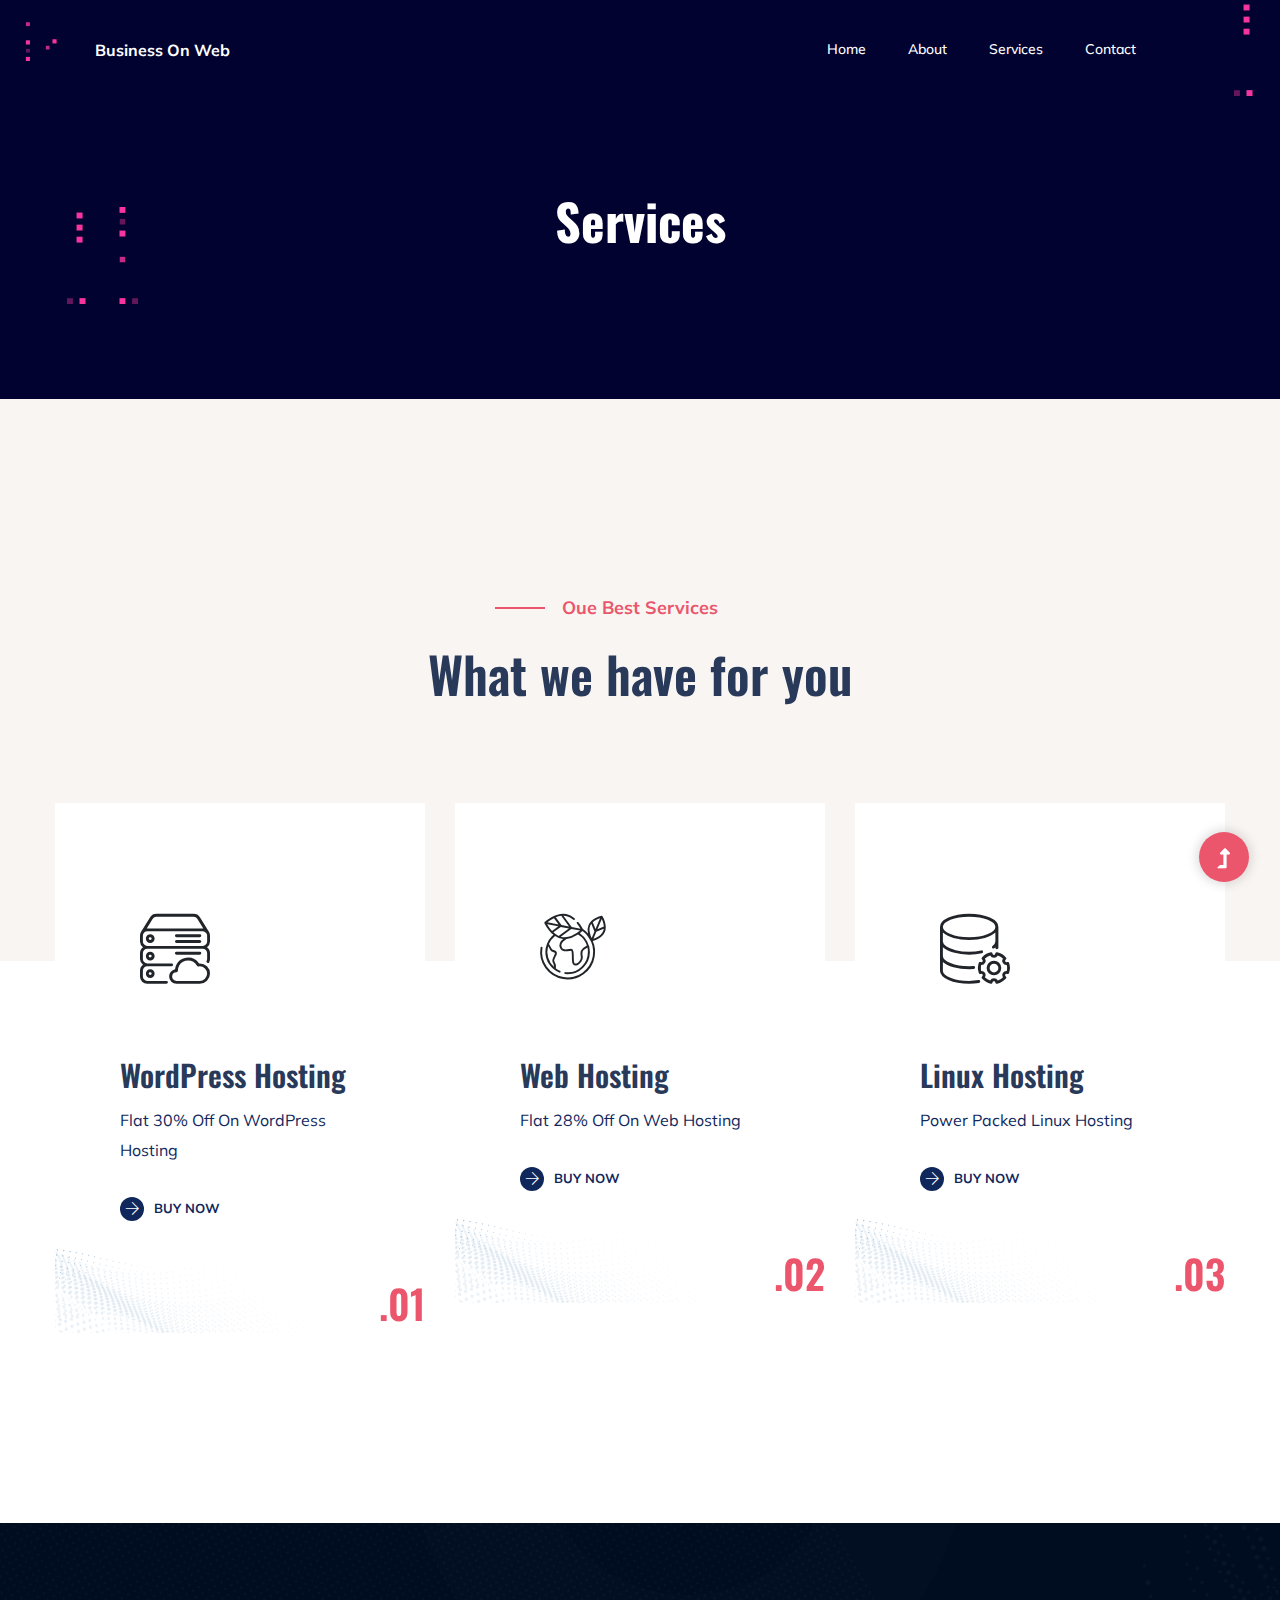
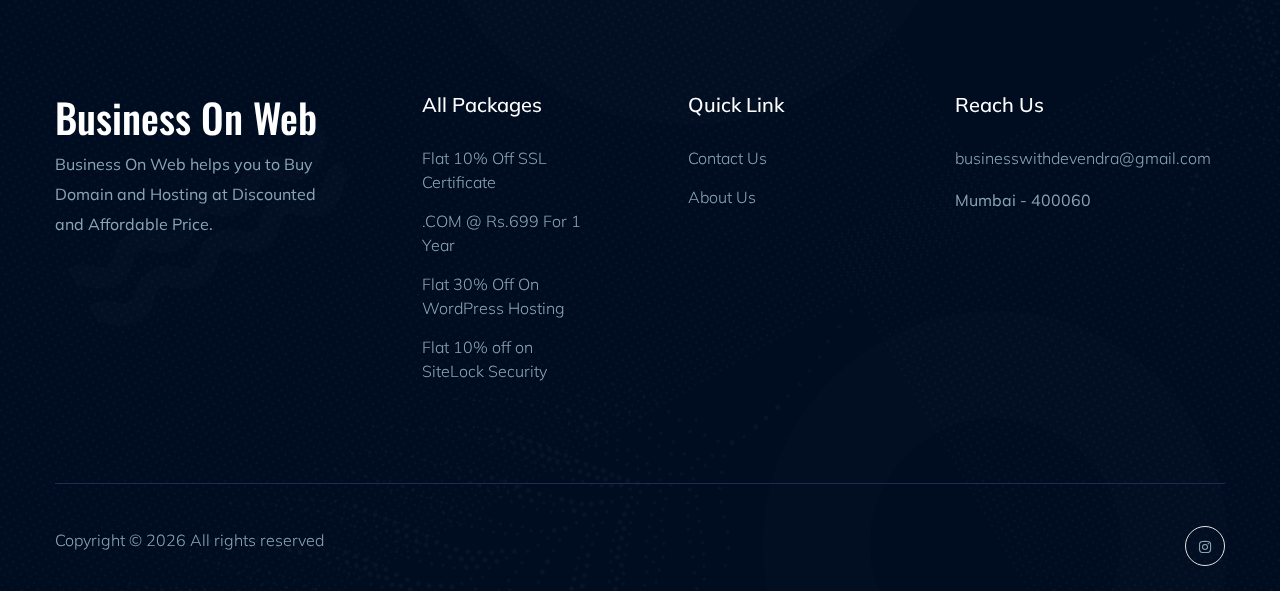
<file: services.html>
<!doctype html>
<html class="no-js" lang="zxx">

<head>
    <meta charset="utf-8">
    <meta http-equiv="x-ua-compatible" content="ie=edge">
    <title>Our Services - Business On Web | Domain | Hosting | Website Development</title>
    <meta name="description" content="">
    <meta name="viewport" content="width=device-width, initial-scale=1">
    <link rel="shortcut icon" type="image/x-icon" href="assets/img/favicon.ico">
    <meta name="description" content="Buy Domain and Hosting for your webiste at affordable price">
    <meta name="keywords" content="business on web, hosting, domain, best hosting site, domain hosting website hosting domain and hosting buy domain and hosting" />
    <link rel="canonical" href="https://businessonweb.github.io/">
    <meta name="robots" content="index,follow">
    <meta name="rating" content="general">
    <meta property="og:site_name" content="Business On Web">
    <meta property="og:url" content="https://businessonweb.github.io/">
    <meta property="og:type" content="Website">
    <meta property="article:publisher" content="Weblooks IT Services">
    <meta property="og:locale" content="en_IN">
    <!-- CSS here -->
    <link rel="stylesheet" href="assets/css/bootstrap.min.css">
    <link rel="stylesheet" href="assets/css/owl.carousel.min.css">
    <link rel="stylesheet" href="assets/css/slicknav.css">
    <link rel="stylesheet" href="assets/css/flaticon.css">
    <link rel="stylesheet" href="assets/css/animate.min.css">
    <link rel="stylesheet" href="assets/css/magnific-popup.css">
    <link rel="stylesheet" href="assets/css/fontawesome-all.min.css">
    <link rel="stylesheet" href="assets/css/themify-icons.css">
    <link rel="stylesheet" href="assets/css/slick.css">
    <link rel="stylesheet" href="assets/css/nice-select.css">
    <link rel="stylesheet" href="assets/css/style.css">
    <script
        type="text/javascript">(function (i, m, p, a, c, t) { c.ire_o = p; c[p] = c[p] || function () { (c[p].a = c[p].a || []).push(arguments) }; t = a.createElement(m); var z = a.getElementsByTagName(m)[0]; t.async = 1; t.src = i; z.parentNode.insertBefore(t, z) })('https://d.impactradius-event.com/P-A2546547-39f2-498a-bf09-53f38d66a0f11.js', 'script', 'impactStat', document, window); impactStat('transformLinks'); impactStat('trackImpression');</script>
</head>

<body>
    <!-- Preloader Start -->
    <div id="preloader-active">
        <div class="preloader d-flex align-items-center justify-content-center">
            <div class="preloader-inner position-relative">
                <div class="preloader-circle"></div>
                <div class="preloader-img pere-text">
                    <img src="assets/img/logo/xloder.jpg.pagespeed.ic.Gu-_Sp7LAb.jpg" alt="">
                </div>
            </div>
        </div>
    </div>
    <!-- Preloader Start -->
    <header>
        <!-- Header Start -->
        <div class="header-area header-transparent">
            <div class="main-header">
                <div class="header-bottom  header-sticky">
                    <div class="container-fluid">
                        <div class="row align-items-center">
                            <!-- Logo -->
                            <div class="col-xl-2 col-lg-1 col-md-1">
                                <div class="logo">
                                    <a href="index.html" class="font-weight-bold">Business On Web</a>
                                </div>
                            </div>
                            <div class="col-xl-10 col-lg-11 col-md-11">
                                <!-- Main-menu -->
                                <div class="main-menu f-right d-none d-lg-block">
                                    <nav>
                                        <ul id="navigation">
                                            <li><a href="index.html">Home</a></li>
                                            <li><a href="about.html">About</a></li>
                                            <li><a href="services.html">Services</a></li>
                                            <li><a href="contact.html">Contact</a></li>
                                        </ul>
                                    </nav>
                                </div>
                            </div>
                            <!-- <div class="col-xl-2 col-lg-3 col-md-3">
                                <div class="header-right-btn f-right d-none d-lg-block">
                                    <a href="#" class="btn header-btn">
                                        <svg xmlns="http://www.w3.org/2000/svg"
                                            xmlns:xlink="http://www.w3.org/1999/xlink" width="22px" height="25px">
                                            <path fill-rule="evenodd" fill="rgb(255, 255, 255)"
                                                d="M17.433,17.550 C20.041,18.419 21.933,21.164 21.933,24.076 C21.933,24.336 21.722,24.547 21.461,24.547 L0.704,24.547 C0.443,24.547 0.232,24.336 0.232,24.076 C0.232,21.164 2.124,18.419 4.731,17.550 L6.974,16.802 L7.778,15.193 C7.707,15.121 7.637,15.047 7.570,14.970 C7.248,14.600 6.984,14.188 6.779,13.744 L6.365,13.744 C5.584,13.744 4.949,13.109 4.949,12.329 L4.949,11.776 C4.400,11.581 4.006,11.057 4.006,10.442 L4.006,7.470 C4.006,3.559 7.170,0.393 11.082,0.393 C14.984,0.393 18.159,3.568 18.159,7.470 L18.159,10.442 C18.159,11.223 17.524,11.857 16.744,11.857 L15.885,11.857 L15.785,12.459 C15.615,13.477 15.111,14.455 14.386,15.192 L15.191,16.802 L17.433,17.550 ZM10.443,22.156 L11.082,23.184 C11.755,22.105 11.722,22.154 11.745,22.122 C12.128,21.613 12.485,21.078 12.812,20.528 L11.039,18.755 L9.357,20.535 C9.681,21.080 10.038,21.613 10.420,22.122 C10.428,22.134 10.435,22.145 10.443,22.156 ZM11.020,17.402 L11.854,16.521 C11.599,16.562 11.340,16.584 11.082,16.584 C10.753,16.584 10.423,16.550 10.099,16.481 L11.020,17.402 ZM8.381,16.097 L7.819,17.222 C8.109,18.061 8.463,18.882 8.875,19.671 L10.372,18.088 L8.381,16.097 ZM11.688,18.069 L13.289,19.671 C13.701,18.884 14.055,18.063 14.346,17.222 L13.704,15.938 L11.688,18.069 ZM7.016,17.783 L5.030,18.445 C2.936,19.143 1.381,21.267 1.194,23.604 L10.233,23.604 L9.652,22.672 C9.181,22.042 8.747,21.379 8.361,20.700 C8.360,20.699 8.359,20.698 8.358,20.696 C7.830,19.767 7.379,18.789 7.016,17.783 ZM5.893,12.329 C5.893,12.589 6.105,12.801 6.365,12.801 L6.450,12.801 C6.423,12.688 6.399,12.574 6.380,12.459 L6.280,11.857 L5.893,11.857 L5.893,12.329 ZM4.949,10.442 C4.949,10.702 5.161,10.914 5.421,10.914 L6.141,10.914 C6.024,10.005 5.945,9.042 5.912,8.096 C5.912,8.095 5.912,8.095 5.912,8.095 C5.912,8.093 5.912,8.092 5.912,8.090 C5.910,8.040 5.909,7.991 5.907,7.941 L4.949,7.941 L4.949,10.442 ZM16.744,10.914 C17.004,10.914 17.215,10.702 17.215,10.442 L17.215,7.941 L16.258,7.941 C16.257,7.969 16.256,7.995 16.255,8.022 C16.223,8.996 16.143,9.985 16.023,10.914 L16.744,10.914 ZM16.271,6.998 L17.197,6.998 C16.956,3.836 14.305,1.337 11.082,1.337 C7.845,1.337 5.206,3.836 4.967,6.998 L5.894,6.998 C5.928,4.393 8.049,2.281 10.660,2.281 L11.505,2.281 C14.115,2.281 16.237,4.393 16.271,6.998 ZM15.328,7.065 C15.329,4.953 13.618,3.224 11.505,3.224 L10.660,3.224 C8.679,3.224 7.055,4.742 6.857,6.663 C7.659,5.688 8.872,5.111 10.139,5.111 C10.264,5.111 10.384,5.160 10.472,5.249 C11.618,6.394 13.131,7.151 14.734,7.380 L15.324,7.464 C15.324,7.463 15.324,7.461 15.324,7.460 C15.327,7.342 15.328,7.213 15.328,7.065 ZM14.854,12.304 C14.941,11.778 14.975,11.590 15.018,11.298 C15.018,11.297 15.018,11.297 15.018,11.297 C15.154,10.387 15.249,9.398 15.296,8.413 L14.601,8.314 C12.865,8.066 11.222,7.268 9.952,6.060 C8.987,6.115 8.080,6.598 7.497,7.375 L6.862,8.222 C6.922,9.703 7.192,12.015 7.428,12.801 L8.804,12.801 C8.993,12.263 9.510,11.857 10.139,11.857 L11.082,11.857 C11.863,11.857 12.498,12.492 12.498,13.273 C12.498,14.054 11.864,14.688 11.082,14.688 L10.139,14.688 C9.524,14.688 8.999,14.293 8.805,13.744 L7.843,13.744 C8.388,14.658 9.233,15.296 10.155,15.526 C10.762,15.678 11.402,15.678 12.010,15.526 C13.486,15.157 14.604,13.802 14.854,12.304 ZM9.667,13.273 C9.667,13.533 9.879,13.744 10.139,13.744 L11.082,13.744 C11.343,13.744 11.554,13.533 11.554,13.273 C11.554,13.012 11.342,12.801 11.082,12.801 L10.139,12.801 C9.878,12.801 9.667,13.012 9.667,13.273 ZM13.820,20.671 C13.820,20.671 13.820,20.672 13.820,20.672 C13.817,20.677 13.815,20.681 13.813,20.685 C13.423,21.372 12.985,22.040 12.512,22.672 L11.932,23.604 L20.970,23.604 C20.784,21.267 19.228,19.143 17.135,18.445 L15.149,17.783 C14.788,18.781 14.342,19.751 13.820,20.671 ZM16.272,20.019 C16.011,20.019 15.800,19.807 15.800,19.547 C15.800,19.287 16.011,19.075 16.272,19.075 C16.532,19.075 16.744,19.287 16.744,19.547 C16.744,19.807 16.532,20.019 16.272,20.019 ZM18.217,20.073 C18.776,20.503 19.237,21.064 19.553,21.695 C19.669,21.928 19.574,22.212 19.341,22.328 C19.109,22.444 18.825,22.350 18.708,22.116 C18.457,21.612 18.088,21.165 17.642,20.822 C17.435,20.663 17.397,20.366 17.556,20.160 C17.714,19.953 18.011,19.914 18.217,20.073 Z" />
                                        </svg>+880.762.009
                                    </a>
                                </div>
                            </div> -->
                            <!-- Mobile Menu -->
                            <div class="col-12">
                                <div class="mobile_menu d-block d-lg-none"></div>
                            </div>
                        </div>
                    </div>
                </div>
            </div>
        </div>
        <!-- Header End -->
    </header>
    <main>
        <!-- Hero Start-->
        <div class="slider-area slider-bg ">
            <div class="single-slider d-flex align-items-center slider-height2 ">
                <div class="container">
                    <div class="row">
                        <div class="col-xl-12">
                            <div class="hero-cap text-center pt-50">
                                <h2>Services</h2>
                            </div>
                        </div>
                    </div>
                </div>
            </div>
            <!-- Slider Shape -->
            <div class="slider-shape d-none d-lg-block">
                <img class="slider-shape1" src="assets/img/hero/xtop-left-shape.png.pagespeed.ic.loDm9hGg77.png" alt="">
                <img class="slider-shape2" src="assets/img/hero/xright-top-shape.png.pagespeed.ic.RvH9YAqIeg.png"
                    alt="">
                <img class="slider-shape3" src="assets/img/hero/xleft-botom-shape.png.pagespeed.ic._LVZTztW5T.png"
                    alt="">
            </div>
        </div>
        <!--Hero End -->
        <!--Services Area Start -->
        <div class="services-area section-padding30 fix">
            <div class="container">
                <!-- Section Tittle -->
                <div class="row">
                    <div class="col-lg-12">
                        <div class="section-tittle text-center mb-100">
                            <span>Oue Best Services</span>
                            <h2>What we have for you</h2>
                        </div>
                    </div>
                </div>
                <div class="row">
                    <div class="col-lg-4 col-md-6 col-sm-6">
                        <div class="services-wrapper mb-50">
                            <div class="single-services">
                                <div class="services-icon">
                                    <span class="flaticon-server"></span>
                                </div>
                                <div class="services-cap">
                                    <h3><a href="https://bigrock-in.sjv.io/c/2546547/523385/5632">WordPress Hosting</a>
                                    </h3>
                                    <p>Flat 30% Off On WordPress Hosting</p>
                                    <a href="https://bigrock-in.sjv.io/c/2546547/523385/5632" class="get-btn"><i
                                            class="ti-arrow-right"></i> Buy Now</a>
                                </div>
                            </div>
                            <div class="services-shape">
                                <span>.01</span>
                                <img src="assets/img/gallery/shape-services.png" alt="">
                            </div>
                        </div>
                    </div>
                    <div class="col-lg-4 col-md-6 col-sm-6">
                        <div class="services-wrapper mb-50">
                            <div class="single-services">
                                <div class="services-icon">
                                    <span class="flaticon-green"></span>
                                </div>
                                <div class="services-cap">
                                    <h3><a href="https://bigrock-in.sjv.io/c/2546547/496677/5632">Web Hosting</a></h3>
                                    <p>Flat 28% Off On Web Hosting</p>
                                    <a href="https://bigrock-in.sjv.io/c/2546547/496677/5632" class="get-btn"><i
                                            class="ti-arrow-right"></i> Buy Now</a>
                                </div>
                            </div>
                            <div class="services-shape">
                                <span>.02</span>
                                <img src="assets/img/gallery/shape-services.png" alt="">
                            </div>
                        </div>
                    </div>
                    <div class="col-lg-4 col-md-6 col-sm-6">
                        <div class="services-wrapper mb-50">
                            <div class="single-services">
                                <div class="services-icon">
                                    <span class="flaticon-servers"></span>
                                </div>
                                <div class="services-cap">
                                    <h3><a href="https://bigrock-in.sjv.io/c/2546547/431558/5632">Linux Hosting</a></h3>
                                    <p>Power Packed Linux Hosting</p>
                                    <a href="https://bigrock-in.sjv.io/c/2546547/431558/5632" class="get-btn"><i
                                            class="ti-arrow-right"></i> Buy Now</a>
                                </div>
                            </div>
                            <div class="services-shape">
                                <span>.03</span>
                                <img src="assets/img/gallery/shape-services.png" alt="">
                            </div>
                        </div>
                    </div>
                </div>
            </div>
        </div>
        <!-- Services Area End -->
    </main>
    <footer>
        <!-- Footer Start-->
        <div class="footer-area">
            <div class="container">
                <div class="footer-top footer-padding">
                    <div class="row justify-content-between">
                        <div class="col-xl-3 col-lg-4 col-md-4 col-sm-6">
                            <div class="single-footer-caption mb-50">
                                <div class="single-footer-caption mb-30">
                                    <!-- logo -->
                                    <div class="footer-logo">
                                        <h1><a href="index.html" class="text-white">Business On Web</a></h1>
                                        <p style="color: #8ba4b1;">Business On Web helps you to Buy Domain and Hosting
                                            at Discounted and Affordable Price.</p>
                                    </div>
                                </div>
                            </div>
                        </div>
                        <div class="col-xl-2 col-lg-2 col-md-4 col-sm-6">
                            <div class="single-footer-caption mb-50">
                                <div class="footer-tittle">
                                    <h4>All packages</h4>
                                    <ul>
                                        <li><a href="https://bigrock-in.sjv.io/c/2546547/496680/5632">Flat 10% Off SSL
                                                Certificate</a></li>
                                        <li><a href="https://bigrock-in.sjv.io/c/2546547/496679/5632">.COM @ Rs.699 For
                                                1 Year</a></li>
                                        <li><a href="https://bigrock-in.sjv.io/c/2546547/523385/5632">Flat 30% Off On
                                                WordPress Hosting</a></li>
                                        <li><a href="https://bigrock-in.sjv.io/c/2546547/537792/5632">Flat 10% off on
                                                SiteLock Security</a></li>
                                    </ul>
                                </div>
                            </div>
                        </div>
                        <div class="col-xl-2 col-lg-3 col-md-4 col-sm-6">
                            <div class="single-footer-caption mb-50">
                                <div class="footer-tittle">
                                    <h4>Quick Link</h4>
                                    <ul>
                                        <li><a href="contact.html">Contact Us</a></li>
                                        <li><a href="about.html">About Us</a></li>
                                        <!-- <li><a href="#">News & Articles</a></li>
                                        <li><a href="#">Privacy Policy</a></li> -->
                                    </ul>
                                </div>
                            </div>
                        </div>
                        <div class="col-xl-3 col-lg-3 col-md-4 col-sm-6">
                            <div class="single-footer-caption mb-50">
                                <div class="footer-tittle">
                                    <h4>Reach Us</h4>
                                    <ul>
                                        <li><a href="#">businesswithdevendra@gmail.com</a></li>
                                    </ul>
                                    <p>Mumbai - 400060</p>
                                </div>
                            </div>
                        </div>
                    </div>
                </div>
                <div class="footer-bottom">
                    <div class="row d-flex justify-content-between align-items-center">
                        <div class="col-xl-9 col-lg-9 ">
                            <div class="footer-copy-right">
                                <p>
                                    Copyright &copy;
                                    <script>document.write(new Date().getFullYear());</script> All rights reserved
                                </p>
                            </div>
                        </div>
                        <div class="col-xl-3 col-lg-3">
                            <!-- Footer Social -->
                            <div class="footer-social f-right">
                                <!-- <a href="#"><i class="fab fa-facebook-f"></i></a>
                                <a href="#"><i class="fab fa-twitter"></i></a>
                                <a href="#"><i class="fas fa-globe"></i></a> -->
                                <a href="https://www.instagram.com/_devendra.dev/"><i class="fab fa-instagram"></i></a>
                            </div>
                        </div>
                    </div>
                </div>
            </div>
        </div>
        <!-- Footer End-->
    </footer>
    <!-- Scroll Up -->
    <div id="back-top">
        <a title="Go to Top" href="#"> <i class="fas fa-level-up-alt"></i></a>
    </div>
    <!-- JS here -->
    <!-- All JS Custom Plugins Link Here here -->
    <script src="assets/js/vendor/modernizr-3.5.0.min.js.pagespeed.jm.L_Pj9CgKas.js"></script>
    <!-- Jquery, Popper, Bootstrap -->
    <script src="assets/js/vendor/jquery-1.12.4.min.js.pagespeed.jm.29OAZzvhfX.js"></script>
    <script
        src="assets/js/popper.min.js%2bbootstrap.min.js%2bjquery.slicknav.min.js.pagespeed.jc.uW7jH-OASI.js"></script>

    <!-- Jquery Mobile Menu -->

    <!-- Jquery Slick , Owl-Carousel Plugins -->
    <script src="assets/js/owl.carousel.min.js%2bslick.min.js.pagespeed.jc.8tF3cmWE_a.js"></script>

    <!-- One Page, Animated-HeadLin -->
    <script
        src="assets/js/wow.min.js%2banimated.headline.js%2bjquery.magnific-popup.js%2bjquery.nice-select.min.js%2bjquery.sticky.js%2bcontact.js%2bjquery.form.js.pagespeed.jc.6CRmEMKim5.8b.dela"></script>

    <!-- Nice-select, sticky -->

    <!-- contact js -->

    <script
        src="assets/js/jquery.validate.min.js%2bmail-script.js%2bjquery.ajaxchimp.min.js%2bplugins.js%2bmain.js.pagespeed.jc.w2H-8r0Wa7.js"></script>

    <!-- Jquery Plugins, main Jquery -->

    <script>eval(mod_pagespeed_vbESQz8a5D);</script>

</body>

</html>
</file>
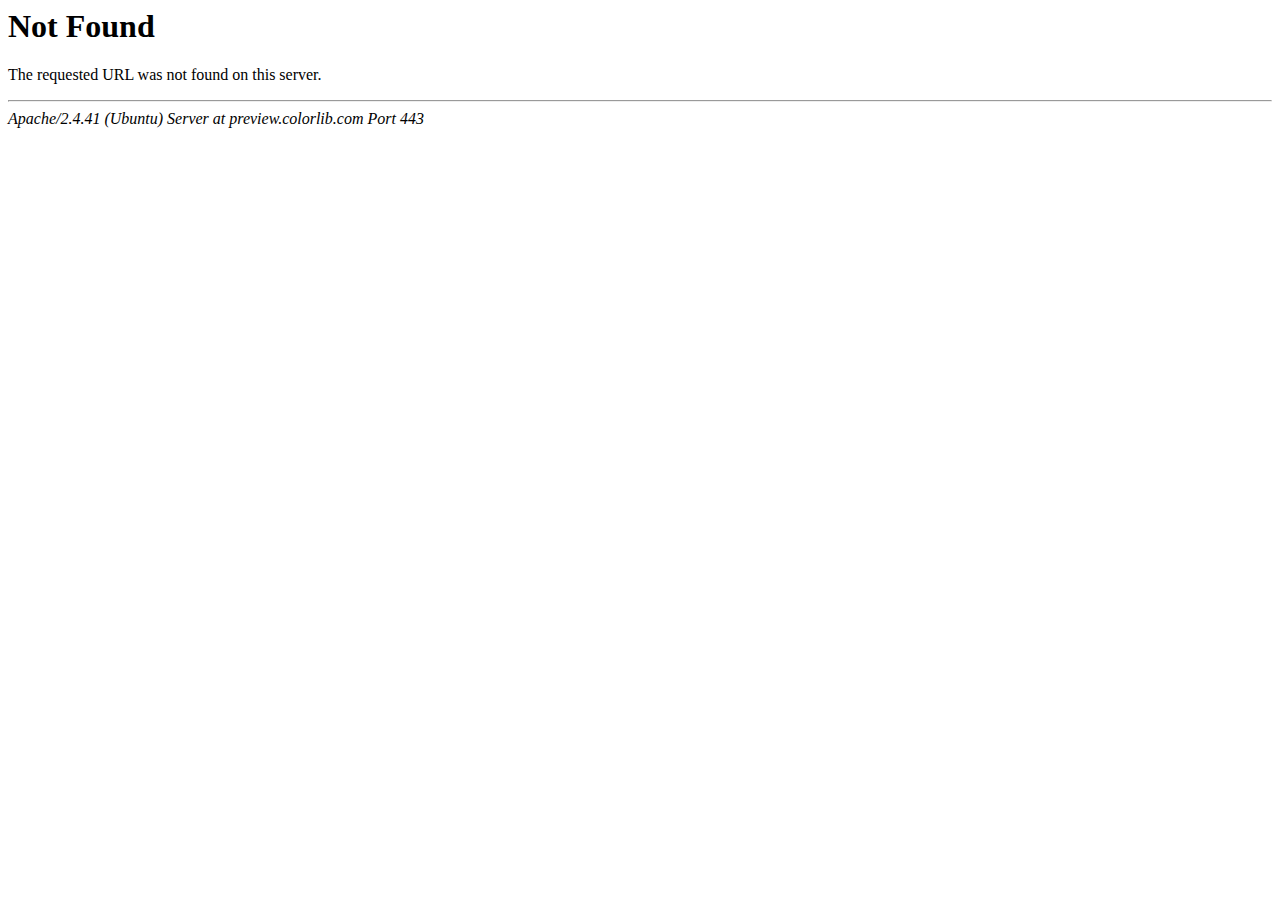
<file: assets/css/owl.video.play.html>
<!DOCTYPE HTML PUBLIC "-//IETF//DTD HTML 2.0//EN">
<html><head>
<title>404 Not Found</title>
</head><body>
<h1>Not Found</h1>
<p>The requested URL was not found on this server.</p>
<hr>
<address>Apache/2.4.41 (Ubuntu) Server at preview.colorlib.com Port 443</address>
</body></html>
</file>
<file: assets/css/flaticon.css>
/*
  	Flaticon icon font: Flaticon
  	Creation date: 21/03/2020 04:40
  	*/

@font-face {
  font-family: "Flaticon";
  src: url("../fonts/Flaticon.eot");
  src: url("../fonts/Flaticond41d.eot?#iefix") format("embedded-opentype"),
       url("../fonts/Flaticon.woff2") format("woff2"),
       url("../fonts/Flaticon.woff") format("woff"),
       url("../fonts/Flaticon.ttf") format("truetype"),
       url("../fonts/Flaticon.svg#Flaticon") format("svg");
  font-weight: normal;
  font-style: normal;
}

@media screen and (-webkit-min-device-pixel-ratio:0) {
  @font-face {
    font-family: "Flaticon";
    src: url("../fonts/Flaticon.svg#Flaticon") format("svg");
  }
}

[class^="flaticon-"]:before, [class*=" flaticon-"]:before,
[class^="flaticon-"]:after, [class*=" flaticon-"]:after {   
  font-family: Flaticon;
font-style: normal;
margin-left: 20px;
}

.flaticon-server:before { content: "\f100"; }
.flaticon-green:before { content: "\f101"; }
.flaticon-servers:before { content: "\f102"; }
.flaticon-cloud:before { content: "\f103"; }
.flaticon-data:before { content: "\f104"; }
</file>
<file: assets/css/themify-icons.css>
@font-face {
	font-family: 'themify';
	src:url('../fonts/themify9f24.eot?-fvbane');


	src:url('../fonts/themifyd41d.eot?#iefix-fvbane') format('embedded-opentype'),
		url('../fonts/themify9f24.woff?-fvbane') format('woff'),
		url('../fonts/themify9f24.ttf?-fvbane') format('truetype'),
		url('../fonts/themify9f24.svg?-fvbane#themify') format('svg');
	font-weight: normal;
	font-style: normal;
}

[class^="ti-"], [class*=" ti-"] {
	font-family: 'themify';
	speak: none;
	font-style: normal;
	font-weight: normal;
	font-variant: normal;
	text-transform: none;
	line-height: 1;

	/* Better Font Rendering =========== */
	-webkit-font-smoothing: antialiased;
	-moz-osx-font-smoothing: grayscale;
}

.ti-wand:before {
	content: "\e600";
}
.ti-volume:before {
	content: "\e601";
}
.ti-user:before {
	content: "\e602";
}
.ti-unlock:before {
	content: "\e603";
}
.ti-unlink:before {
	content: "\e604";
}
.ti-trash:before {
	content: "\e605";
}
.ti-thought:before {
	content: "\e606";
}
.ti-target:before {
	content: "\e607";
}
.ti-tag:before {
	content: "\e608";
}
.ti-tablet:before {
	content: "\e609";
}
.ti-star:before {
	content: "\e60a";
}
.ti-spray:before {
	content: "\e60b";
}
.ti-signal:before {
	content: "\e60c";
}
.ti-shopping-cart:before {
	content: "\e60d";
}
.ti-shopping-cart-full:before {
	content: "\e60e";
}
.ti-settings:before {
	content: "\e60f";
}
.ti-search:before {
	content: "\e610";
}
.ti-zoom-in:before {
	content: "\e611";
}
.ti-zoom-out:before {
	content: "\e612";
}
.ti-cut:before {
	content: "\e613";
}
.ti-ruler:before {
	content: "\e614";
}
.ti-ruler-pencil:before {
	content: "\e615";
}
.ti-ruler-alt:before {
	content: "\e616";
}
.ti-bookmark:before {
	content: "\e617";
}
.ti-bookmark-alt:before {
	content: "\e618";
}
.ti-reload:before {
	content: "\e619";
}
.ti-plus:before {
	content: "\e61a";
}
.ti-pin:before {
	content: "\e61b";
}
.ti-pencil:before {
	content: "\e61c";
}
.ti-pencil-alt:before {
	content: "\e61d";
}
.ti-paint-roller:before {
	content: "\e61e";
}
.ti-paint-bucket:before {
	content: "\e61f";
}
.ti-na:before {
	content: "\e620";
}
.ti-mobile:before {
	content: "\e621";
}
.ti-minus:before {
	content: "\e622";
}
.ti-medall:before {
	content: "\e623";
}
.ti-medall-alt:before {
	content: "\e624";
}
.ti-marker:before {
	content: "\e625";
}
.ti-marker-alt:before {
	content: "\e626";
}
.ti-arrow-up:before {
	content: "\e627";
}
.ti-arrow-right:before {
	content: "\e628";
}
.ti-arrow-left:before {
	content: "\e629";
}
.ti-arrow-down:before {
	content: "\e62a";
}
.ti-lock:before {
	content: "\e62b";
}
.ti-location-arrow:before {
	content: "\e62c";
}
.ti-link:before {
	content: "\e62d";
}
.ti-layout:before {
	content: "\e62e";
}
.ti-layers:before {
	content: "\e62f";
}
.ti-layers-alt:before {
	content: "\e630";
}
.ti-key:before {
	content: "\e631";
}
.ti-import:before {
	content: "\e632";
}
.ti-image:before {
	content: "\e633";
}
.ti-heart:before {
	content: "\e634";
}
.ti-heart-broken:before {
	content: "\e635";
}
.ti-hand-stop:before {
	content: "\e636";
}
.ti-hand-open:before {
	content: "\e637";
}
.ti-hand-drag:before {
	content: "\e638";
}
.ti-folder:before {
	content: "\e639";
}
.ti-flag:before {
	content: "\e63a";
}
.ti-flag-alt:before {
	content: "\e63b";
}
.ti-flag-alt-2:before {
	content: "\e63c";
}
.ti-eye:before {
	content: "\e63d";
}
.ti-export:before {
	content: "\e63e";
}
.ti-exchange-vertical:before {
	content: "\e63f";
}
.ti-desktop:before {
	content: "\e640";
}
.ti-cup:before {
	content: "\e641";
}
.ti-crown:before {
	content: "\e642";
}
.ti-comments:before {
	content: "\e643";
}
.ti-comment:before {
	content: "\e644";
}
.ti-comment-alt:before {
	content: "\e645";
}
.ti-close:before {
	content: "\e646";
}
.ti-clip:before {
	content: "\e647";
}
.ti-angle-up:before {
	content: "\e648";
}
.ti-angle-right:before {
	content: "\e649";
}
.ti-angle-left:before {
	content: "\e64a";
}
.ti-angle-down:before {
	content: "\e64b";
}
.ti-check:before {
	content: "\e64c";
}
.ti-check-box:before {
	content: "\e64d";
}
.ti-camera:before {
	content: "\e64e";
}
.ti-announcement:before {
	content: "\e64f";
}
.ti-brush:before {
	content: "\e650";
}
.ti-briefcase:before {
	content: "\e651";
}
.ti-bolt:before {
	content: "\e652";
}
.ti-bolt-alt:before {
	content: "\e653";
}
.ti-blackboard:before {
	content: "\e654";
}
.ti-bag:before {
	content: "\e655";
}
.ti-move:before {
	content: "\e656";
}
.ti-arrows-vertical:before {
	content: "\e657";
}
.ti-arrows-horizontal:before {
	content: "\e658";
}
.ti-fullscreen:before {
	content: "\e659";
}
.ti-arrow-top-right:before {
	content: "\e65a";
}
.ti-arrow-top-left:before {
	content: "\e65b";
}
.ti-arrow-circle-up:before {
	content: "\e65c";
}
.ti-arrow-circle-right:before {
	content: "\e65d";
}
.ti-arrow-circle-left:before {
	content: "\e65e";
}
.ti-arrow-circle-down:before {
	content: "\e65f";
}
.ti-angle-double-up:before {
	content: "\e660";
}
.ti-angle-double-right:before {
	content: "\e661";
}
.ti-angle-double-left:before {
	content: "\e662";
}
.ti-angle-double-down:before {
	content: "\e663";
}
.ti-zip:before {
	content: "\e664";
}
.ti-world:before {
	content: "\e665";
}
.ti-wheelchair:before {
	content: "\e666";
}
.ti-view-list:before {
	content: "\e667";
}
.ti-view-list-alt:before {
	content: "\e668";
}
.ti-view-grid:before {
	content: "\e669";
}
.ti-uppercase:before {
	content: "\e66a";
}
.ti-upload:before {
	content: "\e66b";
}
.ti-underline:before {
	content: "\e66c";
}
.ti-truck:before {
	content: "\e66d";
}
.ti-timer:before {
	content: "\e66e";
}
.ti-ticket:before {
	content: "\e66f";
}
.ti-thumb-up:before {
	content: "\e670";
}
.ti-thumb-down:before {
	content: "\e671";
}
.ti-text:before {
	content: "\e672";
}
.ti-stats-up:before {
	content: "\e673";
}
.ti-stats-down:before {
	content: "\e674";
}
.ti-split-v:before {
	content: "\e675";
}
.ti-split-h:before {
	content: "\e676";
}
.ti-smallcap:before {
	content: "\e677";
}
.ti-shine:before {
	content: "\e678";
}
.ti-shift-right:before {
	content: "\e679";
}
.ti-shift-left:before {
	content: "\e67a";
}
.ti-shield:before {
	content: "\e67b";
}
.ti-notepad:before {
	content: "\e67c";
}
.ti-server:before {
	content: "\e67d";
}
.ti-quote-right:before {
	content: "\e67e";
}
.ti-quote-left:before {
	content: "\e67f";
}
.ti-pulse:before {
	content: "\e680";
}
.ti-printer:before {
	content: "\e681";
}
.ti-power-off:before {
	content: "\e682";
}
.ti-plug:before {
	content: "\e683";
}
.ti-pie-chart:before {
	content: "\e684";
}
.ti-paragraph:before {
	content: "\e685";
}
.ti-panel:before {
	content: "\e686";
}
.ti-package:before {
	content: "\e687";
}
.ti-music:before {
	content: "\e688";
}
.ti-music-alt:before {
	content: "\e689";
}
.ti-mouse:before {
	content: "\e68a";
}
.ti-mouse-alt:before {
	content: "\e68b";
}
.ti-money:before {
	content: "\e68c";
}
.ti-microphone:before {
	content: "\e68d";
}
.ti-menu:before {
	content: "\e68e";
}
.ti-menu-alt:before {
	content: "\e68f";
}
.ti-map:before {
	content: "\e690";
}
.ti-map-alt:before {
	content: "\e691";
}
.ti-loop:before {
	content: "\e692";
}
.ti-location-pin:before {
	content: "\e693";
}
.ti-list:before {
	content: "\e694";
}
.ti-light-bulb:before {
	content: "\e695";
}
.ti-Italic:before {
	content: "\e696";
}
.ti-info:before {
	content: "\e697";
}
.ti-infinite:before {
	content: "\e698";
}
.ti-id-badge:before {
	content: "\e699";
}
.ti-hummer:before {
	content: "\e69a";
}
.ti-home:before {
	content: "\e69b";
}
.ti-help:before {
	content: "\e69c";
}
.ti-headphone:before {
	content: "\e69d";
}
.ti-harddrives:before {
	content: "\e69e";
}
.ti-harddrive:before {
	content: "\e69f";
}
.ti-gift:before {
	content: "\e6a0";
}
.ti-game:before {
	content: "\e6a1";
}
.ti-filter:before {
	content: "\e6a2";
}
.ti-files:before {
	content: "\e6a3";
}
.ti-file:before {
	content: "\e6a4";
}
.ti-eraser:before {
	content: "\e6a5";
}
.ti-envelope:before {
	content: "\e6a6";
}
.ti-download:before {
	content: "\e6a7";
}
.ti-direction:before {
	content: "\e6a8";
}
.ti-direction-alt:before {
	content: "\e6a9";
}
.ti-dashboard:before {
	content: "\e6aa";
}
.ti-control-stop:before {
	content: "\e6ab";
}
.ti-control-shuffle:before {
	content: "\e6ac";
}
.ti-control-play:before {
	content: "\e6ad";
}
.ti-control-pause:before {
	content: "\e6ae";
}
.ti-control-forward:before {
	content: "\e6af";
}
.ti-control-backward:before {
	content: "\e6b0";
}
.ti-cloud:before {
	content: "\e6b1";
}
.ti-cloud-up:before {
	content: "\e6b2";
}
.ti-cloud-down:before {
	content: "\e6b3";
}
.ti-clipboard:before {
	content: "\e6b4";
}
.ti-car:before {
	content: "\e6b5";
}
.ti-calendar:before {
	content: "\e6b6";
}
.ti-book:before {
	content: "\e6b7";
}
.ti-bell:before {
	content: "\e6b8";
}
.ti-basketball:before {
	content: "\e6b9";
}
.ti-bar-chart:before {
	content: "\e6ba";
}
.ti-bar-chart-alt:before {
	content: "\e6bb";
}
.ti-back-right:before {
	content: "\e6bc";
}
.ti-back-left:before {
	content: "\e6bd";
}
.ti-arrows-corner:before {
	content: "\e6be";
}
.ti-archive:before {
	content: "\e6bf";
}
.ti-anchor:before {
	content: "\e6c0";
}
.ti-align-right:before {
	content: "\e6c1";
}
.ti-align-left:before {
	content: "\e6c2";
}
.ti-align-justify:before {
	content: "\e6c3";
}
.ti-align-center:before {
	content: "\e6c4";
}
.ti-alert:before {
	content: "\e6c5";
}
.ti-alarm-clock:before {
	content: "\e6c6";
}
.ti-agenda:before {
	content: "\e6c7";
}
.ti-write:before {
	content: "\e6c8";
}
.ti-window:before {
	content: "\e6c9";
}
.ti-widgetized:before {
	content: "\e6ca";
}
.ti-widget:before {
	content: "\e6cb";
}
.ti-widget-alt:before {
	content: "\e6cc";
}
.ti-wallet:before {
	content: "\e6cd";
}
.ti-video-clapper:before {
	content: "\e6ce";
}
.ti-video-camera:before {
	content: "\e6cf";
}
.ti-vector:before {
	content: "\e6d0";
}
.ti-themify-logo:before {
	content: "\e6d1";
}
.ti-themify-favicon:before {
	content: "\e6d2";
}
.ti-themify-favicon-alt:before {
	content: "\e6d3";
}
.ti-support:before {
	content: "\e6d4";
}
.ti-stamp:before {
	content: "\e6d5";
}
.ti-split-v-alt:before {
	content: "\e6d6";
}
.ti-slice:before {
	content: "\e6d7";
}
.ti-shortcode:before {
	content: "\e6d8";
}
.ti-shift-right-alt:before {
	content: "\e6d9";
}
.ti-shift-left-alt:before {
	content: "\e6da";
}
.ti-ruler-alt-2:before {
	content: "\e6db";
}
.ti-receipt:before {
	content: "\e6dc";
}
.ti-pin2:before {
	content: "\e6dd";
}
.ti-pin-alt:before {
	content: "\e6de";
}
.ti-pencil-alt2:before {
	content: "\e6df";
}
.ti-palette:before {
	content: "\e6e0";
}
.ti-more:before {
	content: "\e6e1";
}
.ti-more-alt:before {
	content: "\e6e2";
}
.ti-microphone-alt:before {
	content: "\e6e3";
}
.ti-magnet:before {
	content: "\e6e4";
}
.ti-line-double:before {
	content: "\e6e5";
}
.ti-line-dotted:before {
	content: "\e6e6";
}
.ti-line-dashed:before {
	content: "\e6e7";
}
.ti-layout-width-full:before {
	content: "\e6e8";
}
.ti-layout-width-default:before {
	content: "\e6e9";
}
.ti-layout-width-default-alt:before {
	content: "\e6ea";
}
.ti-layout-tab:before {
	content: "\e6eb";
}
.ti-layout-tab-window:before {
	content: "\e6ec";
}
.ti-layout-tab-v:before {
	content: "\e6ed";
}
.ti-layout-tab-min:before {
	content: "\e6ee";
}
.ti-layout-slider:before {
	content: "\e6ef";
}
.ti-layout-slider-alt:before {
	content: "\e6f0";
}
.ti-layout-sidebar-right:before {
	content: "\e6f1";
}
.ti-layout-sidebar-none:before {
	content: "\e6f2";
}
.ti-layout-sidebar-left:before {
	content: "\e6f3";
}
.ti-layout-placeholder:before {
	content: "\e6f4";
}
.ti-layout-menu:before {
	content: "\e6f5";
}
.ti-layout-menu-v:before {
	content: "\e6f6";
}
.ti-layout-menu-separated:before {
	content: "\e6f7";
}
.ti-layout-menu-full:before {
	content: "\e6f8";
}
.ti-layout-media-right-alt:before {
	content: "\e6f9";
}
.ti-layout-media-right:before {
	content: "\e6fa";
}
.ti-layout-media-overlay:before {
	content: "\e6fb";
}
.ti-layout-media-overlay-alt:before {
	content: "\e6fc";
}
.ti-layout-media-overlay-alt-2:before {
	content: "\e6fd";
}
.ti-layout-media-left-alt:before {
	content: "\e6fe";
}
.ti-layout-media-left:before {
	content: "\e6ff";
}
.ti-layout-media-center-alt:before {
	content: "\e700";
}
.ti-layout-media-center:before {
	content: "\e701";
}
.ti-layout-list-thumb:before {
	content: "\e702";
}
.ti-layout-list-thumb-alt:before {
	content: "\e703";
}
.ti-layout-list-post:before {
	content: "\e704";
}
.ti-layout-list-large-image:before {
	content: "\e705";
}
.ti-layout-line-solid:before {
	content: "\e706";
}
.ti-layout-grid4:before {
	content: "\e707";
}
.ti-layout-grid3:before {
	content: "\e708";
}
.ti-layout-grid2:before {
	content: "\e709";
}
.ti-layout-grid2-thumb:before {
	content: "\e70a";
}
.ti-layout-cta-right:before {
	content: "\e70b";
}
.ti-layout-cta-left:before {
	content: "\e70c";
}
.ti-layout-cta-center:before {
	content: "\e70d";
}
.ti-layout-cta-btn-right:before {
	content: "\e70e";
}
.ti-layout-cta-btn-left:before {
	content: "\e70f";
}
.ti-layout-column4:before {
	content: "\e710";
}
.ti-layout-column3:before {
	content: "\e711";
}
.ti-layout-column2:before {
	content: "\e712";
}
.ti-layout-accordion-separated:before {
	content: "\e713";
}
.ti-layout-accordion-merged:before {
	content: "\e714";
}
.ti-layout-accordion-list:before {
	content: "\e715";
}
.ti-ink-pen:before {
	content: "\e716";
}
.ti-info-alt:before {
	content: "\e717";
}
.ti-help-alt:before {
	content: "\e718";
}
.ti-headphone-alt:before {
	content: "\e719";
}
.ti-hand-point-up:before {
	content: "\e71a";
}
.ti-hand-point-right:before {
	content: "\e71b";
}
.ti-hand-point-left:before {
	content: "\e71c";
}
.ti-hand-point-down:before {
	content: "\e71d";
}
.ti-gallery:before {
	content: "\e71e";
}
.ti-face-smile:before {
	content: "\e71f";
}
.ti-face-sad:before {
	content: "\e720";
}
.ti-credit-card:before {
	content: "\e721";
}
.ti-control-skip-forward:before {
	content: "\e722";
}
.ti-control-skip-backward:before {
	content: "\e723";
}
.ti-control-record:before {
	content: "\e724";
}
.ti-control-eject:before {
	content: "\e725";
}
.ti-comments-smiley:before {
	content: "\e726";
}
.ti-brush-alt:before {
	content: "\e727";
}
.ti-youtube:before {
	content: "\e728";
}
.ti-vimeo:before {
	content: "\e729";
}
.ti-twitter:before {
	content: "\e72a";
}
.ti-time:before {
	content: "\e72b";
}
.ti-tumblr:before {
	content: "\e72c";
}
.ti-skype:before {
	content: "\e72d";
}
.ti-share:before {
	content: "\e72e";
}
.ti-share-alt:before {
	content: "\e72f";
}
.ti-rocket:before {
	content: "\e730";
}
.ti-pinterest:before {
	content: "\e731";
}
.ti-new-window:before {
	content: "\e732";
}
.ti-microsoft:before {
	content: "\e733";
}
.ti-list-ol:before {
	content: "\e734";
}
.ti-linkedin:before {
	content: "\e735";
}
.ti-layout-sidebar-2:before {
	content: "\e736";
}
.ti-layout-grid4-alt:before {
	content: "\e737";
}
.ti-layout-grid3-alt:before {
	content: "\e738";
}
.ti-layout-grid2-alt:before {
	content: "\e739";
}
.ti-layout-column4-alt:before {
	content: "\e73a";
}
.ti-layout-column3-alt:before {
	content: "\e73b";
}
.ti-layout-column2-alt:before {
	content: "\e73c";
}
.ti-instagram:before {
	content: "\e73d";
}
.ti-google:before {
	content: "\e73e";
}
.ti-github:before {
	content: "\e73f";
}
.ti-flickr:before {
	content: "\e740";
}
.ti-facebook:before {
	content: "\e741";
}
.ti-dropbox:before {
	content: "\e742";
}
.ti-dribbble:before {
	content: "\e743";
}
.ti-apple:before {
	content: "\e744";
}
.ti-android:before {
	content: "\e745";
}
.ti-save:before {
	content: "\e746";
}
.ti-save-alt:before {
	content: "\e747";
}
.ti-yahoo:before {
	content: "\e748";
}
.ti-wordpress:before {
	content: "\e749";
}
.ti-vimeo-alt:before {
	content: "\e74a";
}
.ti-twitter-alt:before {
	content: "\e74b";
}
.ti-tumblr-alt:before {
	content: "\e74c";
}
.ti-trello:before {
	content: "\e74d";
}
.ti-stack-overflow:before {
	content: "\e74e";
}
.ti-soundcloud:before {
	content: "\e74f";
}
.ti-sharethis:before {
	content: "\e750";
}
.ti-sharethis-alt:before {
	content: "\e751";
}
.ti-reddit:before {
	content: "\e752";
}
.ti-pinterest-alt:before {
	content: "\e753";
}
.ti-microsoft-alt:before {
	content: "\e754";
}
.ti-linux:before {
	content: "\e755";
}
.ti-jsfiddle:before {
	content: "\e756";
}
.ti-joomla:before {
	content: "\e757";
}
.ti-html5:before {
	content: "\e758";
}
.ti-flickr-alt:before {
	content: "\e759";
}
.ti-email:before {
	content: "\e75a";
}
.ti-drupal:before {
	content: "\e75b";
}
.ti-dropbox-alt:before {
	content: "\e75c";
}
.ti-css3:before {
	content: "\e75d";
}
.ti-rss:before {
	content: "\e75e";
}
.ti-rss-alt:before {
	content: "\e75f";
}
</file>
<file: assets/css/nice-select.css>
.nice-select {
  -webkit-tap-highlight-color: transparent;
  background-color: #fff;
  border-radius: 5px;
  border: solid 1px #e8e8e8;
  box-sizing: border-box;
  clear: both;
  cursor: pointer;
  display: block;
  float: left;
  font-family: inherit;
  font-size: 14px;
  font-weight: normal;
  height: 42px;
  line-height: 40px;
  outline: none;
  padding-left: 18px;
  padding-right: 30px;
  position: relative;
  text-align: left !important;
  -webkit-transition: all 0.2s ease-in-out;
  transition: all 0.2s ease-in-out;
  -webkit-user-select: none;
     -moz-user-select: none;
      -ms-user-select: none;
          user-select: none;
  white-space: nowrap;
  width: auto; }
  .nice-select:hover {
    border-color: #dbdbdb; }
  .nice-select:active, .nice-select.open, .nice-select:focus {
    border-color: #999; }
  .nice-select:after {
    border-bottom: 2px solid #999;
    border-right: 2px solid #999;
    content: '';
    display: block;
    height: 5px;
    margin-top: -4px;
    pointer-events: none;
    position: absolute;
    right: 12px;
    top: 50%;
    -webkit-transform-origin: 66% 66%;
        -ms-transform-origin: 66% 66%;
            transform-origin: 66% 66%;
    -webkit-transform: rotate(45deg);
        -ms-transform: rotate(45deg);
            transform: rotate(45deg);
    -webkit-transition: all 0.15s ease-in-out;
    transition: all 0.15s ease-in-out;
    width: 5px; }
  .nice-select.open:after {
    -webkit-transform: rotate(-135deg);
        -ms-transform: rotate(-135deg);
            transform: rotate(-135deg); }
  .nice-select.open .list {
    opacity: 1;
    pointer-events: auto;
    -webkit-transform: scale(1) translateY(0);
        -ms-transform: scale(1) translateY(0);
            transform: scale(1) translateY(0); }
  .nice-select.disabled {
    border-color: #ededed;
    color: #999;
    pointer-events: none; }
    .nice-select.disabled:after {
      border-color: #cccccc; }
  .nice-select.wide {
    width: 100%; }
    .nice-select.wide .list {
      left: 0 !important;
      right: 0 !important; }
  .nice-select.right {
    float: right; }
    .nice-select.right .list {
      left: auto;
      right: 0; }
  .nice-select.small {
    font-size: 12px;
    height: 36px;
    line-height: 34px; }
    .nice-select.small:after {
      height: 4px;
      width: 4px; }
    .nice-select.small .option {
      line-height: 34px;
      min-height: 34px; }
  .nice-select .list {
    background-color: #fff;
    border-radius: 5px;
    box-shadow: 0 0 0 1px rgba(68, 68, 68, 0.11);
    box-sizing: border-box;
    margin-top: 4px;
    opacity: 0;
    overflow: hidden;
    padding: 0;
    pointer-events: none;
    position: absolute;
    top: 100%;
    left: 0;
    -webkit-transform-origin: 50% 0;
        -ms-transform-origin: 50% 0;
            transform-origin: 50% 0;
    -webkit-transform: scale(0.75) translateY(-21px);
        -ms-transform: scale(0.75) translateY(-21px);
            transform: scale(0.75) translateY(-21px);
    -webkit-transition: all 0.2s cubic-bezier(0.5, 0, 0, 1.25), opacity 0.15s ease-out;
    transition: all 0.2s cubic-bezier(0.5, 0, 0, 1.25), opacity 0.15s ease-out;
    z-index: 9; }
    .nice-select .list:hover .option:not(:hover) {
      background-color: transparent !important; }
  .nice-select .option {
    cursor: pointer;
    font-weight: 400;
    line-height: 40px;
    list-style: none;
    min-height: 40px;
    outline: none;
    padding-left: 18px;
    padding-right: 29px;
    text-align: left;
    -webkit-transition: all 0.2s;
    transition: all 0.2s; }
    .nice-select .option:hover, .nice-select .option.focus, .nice-select .option.selected.focus {
      background-color: #f6f6f6; }
    .nice-select .option.selected {
      font-weight: bold; }
    .nice-select .option.disabled {
      background-color: transparent;
      color: #999;
      cursor: default; }

.no-csspointerevents .nice-select .list {
  display: none; }

.no-csspointerevents .nice-select.open .list {
  display: block; }
</file>
<file: assets/css/style.css>
@import url("https://fonts.googleapis.com/css?family=Muli:300,400,500,600,700,800|Oswald:200,300,400,500,600,700&amp;display=swap");.white-bg{background:#ffffff}.gray-bg{background:#f5f5f5}.gray-bg{background:#f7f7fd}.white-bg{background:#fff}.black-bg{background:#16161a}.theme-bg{background:#eb566c}.brand-bg{background:#f1f4fa}.testimonial-bg{background:#f9fafc}.white-color{color:#fff}.black-color{color:#16161a}.theme-color{color:#eb566c}.boxed-btn{background:#fff;color:#eb566c !important;display:inline-block;padding:18px 44px;font-family:"Oswald",sans-serif;font-size:14px;font-weight:400;border:0;border:1px solid #eb566c;letter-spacing:3px;text-align:center;color:#eb566c;text-transform:uppercase;cursor:pointer}.boxed-btn:hover{background:#eb566c;color:#fff !important;border:1px solid #eb566c}.boxed-btn:focus{outline:none}.boxed-btn.large-width{width:220px}[data-overlay]{position:relative;background-size:cover;background-repeat:no-repeat;background-position:center center}[data-overlay]::before{position:absolute;left:0;top:0;right:0;bottom:0;content:""}[data-opacity="1"]::before{opacity:0.1}[data-opacity="2"]::before{opacity:0.2}[data-opacity="3"]::before{opacity:0.3}[data-opacity="4"]::before{opacity:0.4}[data-opacity="5"]::before{opacity:0.5}[data-opacity="6"]::before{opacity:0.6}[data-opacity="7"]::before{opacity:0.7}[data-opacity="8"]::before{opacity:0.8}[data-opacity="9"]::before{opacity:0.9}body{font-family:"Muli",sans-serif;font-weight:normal;font-style:normal}h1,h2,h3,h4,h5,h6{font-family:"Oswald",sans-serif;color:#0b1c39;margin-top:0px;font-style:normal;font-weight:500;text-transform:normal}p{font-family:"Muli",sans-serif;color:#10285d;font-size:16px;line-height:30px;margin-bottom:15px;font-weight:normal}.bg-img-1{background-image:url(../img/slider/slider-img-1.html)}.bg-img-2{background-image:url(../img/background-img/bg-img-2.html)}.cta-bg-1{background-image:url(../img/background-img/bg-img-3.html)}.img{max-width:100%;-webkit-transition:all .3s ease-out 0s;-moz-transition:all .3s ease-out 0s;-ms-transition:all .3s ease-out 0s;-o-transition:all .3s ease-out 0s;transition:all .3s ease-out 0s}.f-left{float:left}.f-right{float:right}.fix{overflow:hidden}.clear{clear:both}a,.button{-webkit-transition:all .3s ease-out 0s;-moz-transition:all .3s ease-out 0s;-ms-transition:all .3s ease-out 0s;-o-transition:all .3s ease-out 0s;transition:all .3s ease-out 0s}a:focus,.button:focus{text-decoration:none;outline:none}a{color:#635c5c}a:hover{color:#fff}a:focus,a:hover,.portfolio-cat a:hover,.footer -menu li a:hover{text-decoration:none}a,button{color:#fff;outline:medium none}button:focus,input:focus,input:focus,textarea,textarea:focus{outline:0}.uppercase{text-transform:uppercase}input:focus::-moz-placeholder{opacity:0;-webkit-transition:.4s;-o-transition:.4s;transition:.4s}.capitalize{text-transform:capitalize}h1 a,h2 a,h3 a,h4 a,h5 a,h6 a{color:inherit}ul{margin:0px;padding:0px}li{list-style:none}hr{border-bottom:1px solid #eceff8;border-top:0 none;margin:30px 0;padding:0}.theme-overlay{position:relative}.theme-overlay::before{background:#1696e7 none repeat scroll 0 0;content:"";height:100%;left:0;opacity:0.6;position:absolute;top:0;width:100%}.overlay{position:relative;z-index:0}.overlay::before{position:absolute;content:"";top:0;left:0;width:100%;height:100%;z-index:-1}.overlay2{position:relative;z-index:0}.overlay2::before{position:absolute;content:"";background-color:#2E2200;top:0;left:0;width:100%;height:100%;z-index:-1;opacity:0.5}.section-padding{padding-top:120px;padding-bottom:120px}.separator{border-top:1px solid #f2f2f2}.mb-90{margin-bottom:90px}@media (max-width: 767px){.mb-90{margin-bottom:30px}}@media (min-width: 768px) and (max-width: 991px){.mb-90{margin-bottom:45px}}.owl-carousel .owl-nav div{background:rgba(255,255,255,0.8) none repeat scroll 0 0;height:40px;left:20px;line-height:40px;font-size:22px;color:#646464;opacity:1;visibility:visible;position:absolute;text-align:center;top:50%;transform:translateY(-50%);transition:all 0.3s ease 0s;width:40px}.owl-carousel .owl-nav div.owl-next{left:auto;right:-30px}.owl-carousel .owl-nav div.owl-next i{position:relative;right:0;top:1px}.owl-carousel .owl-nav div.owl-prev i{position:relative;right:1px;top:0px}.owl-carousel:hover .owl-nav div{opacity:1;visibility:visible}.owl-carousel:hover .owl-nav div:hover{color:#fff;background:#ff3500}.btn{background:#eb566c;border-radius:30px;-moz-user-select:none;text-transform:uppercase;font-family:"Oswald",sans-serif;color:#fff;cursor:pointer;display:inline-block;font-size:14px;font-weight:500;letter-spacing:1px;line-height:0;margin-bottom:0;padding:27px 44px;margin:10px;cursor:pointer;transition:color 0.4s linear;position:relative;z-index:1;border:0;overflow:hidden;margin:0}.btn::before{content:"";position:absolute;left:0;top:0;width:101%;height:101%;background:#f32a48;z-index:1;border-radius:5px;transition:transform 0.5s;transition-timing-function:ease;transform-origin:0 0;transition-timing-function:cubic-bezier(0.5, 1.6, 0.4, 0.7);transform:scaleX(0);border-radius:0}.btn:hover::before{transform:scaleX(1);color:#fff !important;z-index:-1}.btn2{padding:55px 94px;cursor:pointer}@media only screen and (min-width: 1200px) and (max-width: 1300px){.btn2{padding:55px 70px}}.btn-black{background:#0b1416;padding:30px 36px;box-shadow:0px 10px 30px 0px rgba(249,248,249,0.1)}.white-btn{background:#fff;color:#020230}.btn.focus,.btn:focus{outline:0;box-shadow:none}.header-btn{padding:14px 29px}.header-btn svg{margin-right:9px;position:relative;top:-2px}.border-btn{border:2px solid #eb566c;color:#eb566c;font:"Oswald",sans-serif;background:none;border-radius:5px;-moz-user-select:none;padding:28px 50px;margin:10px;text-transform:uppercase;cursor:pointer;display:inline-block;font-size:14px;font-weight:500;letter-spacing:1px;margin-bottom:0;position:relative;transition:color 0.4s linear;position:relative;overflow:hidden;margin:0}.border-btn::before{border:2px solid transparent;content:"";position:absolute;left:0;top:0;width:100%;height:100%;background:#eb566c;z-index:-1;transition:transform 0.5s;transition-timing-function:ease;transform-origin:0 0;transition-timing-function:cubic-bezier(0.5, 1.6, 0.4, 0.7);transform:scaleY(0);border-radius:0}.border-btn:hover::before{transform:scaleY(1);order:2px solid transparent}.send-btn{background:#eb566c;color:#fff;font-size:14px;width:100%;height:55px;border:none;border-radius:5px;cursor:pointer;transition:color 0.4s linear;position:relative;overflow:hidden;z-index:1}.send-btn::before{border:2px solid transparent;content:"";position:absolute;left:0;top:0;width:100%;height:100%;background:#e6373d;color:#eb566c;z-index:-1;transition:transform 0.5s;transition-timing-function:ease;transform-origin:0 0;transition-timing-function:cubic-bezier(0.5, 1.6, 0.4, 0.7);transform:scaleX(0)}.send-btn:hover::before{transform:scaleY(1);order:2px solid transparent;color:red}.breadcrumb>.active{color:#888}#scrollUp,#back-top{background:#eb566c;height:50px;width:50px;right:31px;bottom:18px;position:fixed;color:#fff;font-size:20px;text-align:center;border-radius:50%;line-height:48px;border:2px solid transparent;box-shadow:0 0 10px 3px rgba(108,98,98,0.2)}@media (max-width: 575px){#scrollUp,#back-top{right:16px}}#scrollUp a i,#back-top a i{display:block;line-height:50px}#scrollUp:hover{color:#fff}.sticky-bar{left:0;margin:auto;position:fixed;top:0;width:100%;-webkit-box-shadow:0 10px 15px rgba(25,25,25,0.1);box-shadow:0 10px 15px rgba(25,25,25,0.1);z-index:9999;-webkit-animation:300ms ease-in-out 0s normal none 1 running fadeInDown;animation:300ms ease-in-out 0s normal none 1 running fadeInDown;-webkit-box-shadow:0 10px 15px rgba(25,25,25,0.1);background:#fff}.mt-5{margin-top:5px}.mt-10{margin-top:10px}.mt-15{margin-top:15px}.mt-20{margin-top:20px}.mt-25{margin-top:25px}.mt-30{margin-top:30px}.mt-35{margin-top:35px}.mt-40{margin-top:40px}.mt-45{margin-top:45px}.mt-50{margin-top:50px}.mt-55{margin-top:55px}.mt-60{margin-top:60px}.mt-65{margin-top:65px}.mt-70{margin-top:70px}.mt-75{margin-top:75px}.mt-80{margin-top:80px}.mt-85{margin-top:85px}.mt-90{margin-top:90px}.mt-95{margin-top:95px}.mt-100{margin-top:100px}.mt-105{margin-top:105px}.mt-110{margin-top:110px}.mt-115{margin-top:115px}.mt-120{margin-top:120px}.mt-125{margin-top:125px}.mt-130{margin-top:130px}.mt-135{margin-top:135px}.mt-140{margin-top:140px}.mt-145{margin-top:145px}.mt-150{margin-top:150px}.mt-155{margin-top:155px}.mt-160{margin-top:160px}.mt-165{margin-top:165px}.mt-170{margin-top:170px}.mt-175{margin-top:175px}.mt-180{margin-top:180px}.mt-185{margin-top:185px}.mt-190{margin-top:190px}.mt-195{margin-top:195px}.mt-200{margin-top:200px}.mb-5{margin-bottom:5px}.mb-10{margin-bottom:10px}.mb-15{margin-bottom:15px}.mb-20{margin-bottom:20px}.mb-25{margin-bottom:25px}.mb-30{margin-bottom:30px}.mb-35{margin-bottom:35px}.mb-40{margin-bottom:40px}.mb-45{margin-bottom:45px}.mb-50{margin-bottom:50px}.mb-55{margin-bottom:55px}.mb-60{margin-bottom:60px}.mb-65{margin-bottom:65px}.mb-70{margin-bottom:70px}.mb-75{margin-bottom:75px}.mb-80{margin-bottom:80px}.mb-85{margin-bottom:85px}.mb-90{margin-bottom:90px}.mb-95{margin-bottom:95px}.mb-100{margin-bottom:100px}.mb-105{margin-bottom:105px}.mb-110{margin-bottom:110px}.mb-115{margin-bottom:115px}.mb-120{margin-bottom:120px}.mb-125{margin-bottom:125px}.mb-130{margin-bottom:130px}.mb-135{margin-bottom:135px}.mb-140{margin-bottom:140px}.mb-145{margin-bottom:145px}.mb-150{margin-bottom:150px}.mb-155{margin-bottom:155px}.mb-160{margin-bottom:160px}.mb-165{margin-bottom:165px}.mb-170{margin-bottom:170px}.mb-175{margin-bottom:175px}.mb-180{margin-bottom:180px}.mb-185{margin-bottom:185px}.mb-190{margin-bottom:190px}.mb-195{margin-bottom:195px}.mb-200{margin-bottom:200px}.ml-5{margin-left:5px}.ml-10{margin-left:10px}.ml-15{margin-left:15px}.ml-20{margin-left:20px}.ml-25{margin-left:25px}.ml-30{margin-left:30px}.ml-35{margin-left:35px}.ml-40{margin-left:40px}.ml-45{margin-left:45px}.ml-50{margin-left:50px}.ml-55{margin-left:55px}.ml-60{margin-left:60px}.ml-65{margin-left:65px}.ml-70{margin-left:70px}.ml-75{margin-left:75px}.ml-80{margin-left:80px}.ml-85{margin-left:85px}.ml-90{margin-left:90px}.ml-95{margin-left:95px}.ml-100{margin-left:100px}.ml-105{margin-left:105px}.ml-110{margin-left:110px}.ml-115{margin-left:115px}.ml-120{margin-left:120px}.ml-125{margin-left:125px}.ml-130{margin-left:130px}.ml-135{margin-left:135px}.ml-140{margin-left:140px}.ml-145{margin-left:145px}.ml-150{margin-left:150px}.ml-155{margin-left:155px}.ml-160{margin-left:160px}.ml-165{margin-left:165px}.ml-170{margin-left:170px}.ml-175{margin-left:175px}.ml-180{margin-left:180px}.ml-185{margin-left:185px}.ml-190{margin-left:190px}.ml-195{margin-left:195px}.ml-200{margin-left:200px}.mr-5{margin-right:5px}.mr-10{margin-right:10px}.mr-15{margin-right:15px}.mr-20{margin-right:20px}.mr-25{margin-right:25px}.mr-30{margin-right:30px}.mr-35{margin-right:35px}.mr-40{margin-right:40px}.mr-45{margin-right:45px}.mr-50{margin-right:50px}.mr-55{margin-right:55px}.mr-60{margin-right:60px}.mr-65{margin-right:65px}.mr-70{margin-right:70px}.mr-75{margin-right:75px}.mr-80{margin-right:80px}.mr-85{margin-right:85px}.mr-90{margin-right:90px}.mr-95{margin-right:95px}.mr-100{margin-right:100px}.mr-105{margin-right:105px}.mr-110{margin-right:110px}.mr-115{margin-right:115px}.mr-120{margin-right:120px}.mr-125{margin-right:125px}.mr-130{margin-right:130px}.mr-135{margin-right:135px}.mr-140{margin-right:140px}.mr-145{margin-right:145px}.mr-150{margin-right:150px}.mr-155{margin-right:155px}.mr-160{margin-right:160px}.mr-165{margin-right:165px}.mr-170{margin-right:170px}.mr-175{margin-right:175px}.mr-180{margin-right:180px}.mr-185{margin-right:185px}.mr-190{margin-right:190px}.mr-195{margin-right:195px}.mr-200{margin-right:200px}.pt-5{padding-top:5px}.pt-10{padding-top:10px}.pt-15{padding-top:15px}.pt-20{padding-top:20px}.pt-25{padding-top:25px}.pt-30{padding-top:30px}.pt-35{padding-top:35px}.pt-40{padding-top:40px}.pt-45{padding-top:45px}.pt-50{padding-top:50px}.pt-55{padding-top:55px}.pt-60{padding-top:60px}.pt-65{padding-top:65px}.pt-70{padding-top:70px}.pt-75{padding-top:75px}.pt-80{padding-top:80px}.pt-85{padding-top:85px}.pt-90{padding-top:90px}.pt-95{padding-top:95px}.pt-100{padding-top:100px}.pt-105{padding-top:105px}.pt-110{padding-top:110px}.pt-115{padding-top:115px}.pt-120{padding-top:120px}.pt-125{padding-top:125px}.pt-130{padding-top:130px}.pt-135{padding-top:135px}.pt-140{padding-top:140px}.pt-145{padding-top:145px}.pt-150{padding-top:150px}.pt-155{padding-top:155px}.pt-160{padding-top:160px}.pt-165{padding-top:165px}.pt-170{padding-top:170px}.pt-175{padding-top:175px}.pt-180{padding-top:180px}.pt-185{padding-top:185px}.pt-190{padding-top:190px}.pt-195{padding-top:195px}.pt-200{padding-top:200px}.pt-260{padding-top:260px}.pb-5{padding-bottom:5px}.pb-10{padding-bottom:10px}.pb-15{padding-bottom:15px}.pb-20{padding-bottom:20px}.pb-25{padding-bottom:25px}.pb-30{padding-bottom:30px}.pb-35{padding-bottom:35px}.pb-40{padding-bottom:40px}.pb-45{padding-bottom:45px}.pb-50{padding-bottom:50px}.pb-55{padding-bottom:55px}.pb-60{padding-bottom:60px}.pb-65{padding-bottom:65px}.pb-70{padding-bottom:70px}.pb-75{padding-bottom:75px}.pb-80{padding-bottom:80px}.pb-85{padding-bottom:85px}.pb-90{padding-bottom:90px}.pb-95{padding-bottom:95px}.pb-100{padding-bottom:100px}.pb-105{padding-bottom:105px}.pb-110{padding-bottom:110px}.pb-115{padding-bottom:115px}.pb-120{padding-bottom:120px}.pb-125{padding-bottom:125px}.pb-130{padding-bottom:130px}.pb-135{padding-bottom:135px}.pb-140{padding-bottom:140px}.pb-145{padding-bottom:145px}.pb-150{padding-bottom:150px}.pb-155{padding-bottom:155px}.pb-160{padding-bottom:160px}.pb-165{padding-bottom:165px}.pb-170{padding-bottom:170px}.pb-175{padding-bottom:175px}.pb-180{padding-bottom:180px}.pb-185{padding-bottom:185px}.pb-190{padding-bottom:190px}.pb-195{padding-bottom:195px}.pb-200{padding-bottom:200px}.pl-5{padding-left:5px}.pl-10{padding-left:10px}.pl-15{padding-left:15px}.pl-20{padding-left:20px}.pl-25{padding-left:25px}.pl-30{padding-left:30px}.pl-35{padding-left:35px}.pl-40{padding-left:40px}.pl-45{padding-left:45px}.pl-50{padding-left:50px}.pl-55{padding-left:55px}.pl-60{padding-left:60px}.pl-65{padding-left:65px}.pl-70{padding-left:70px}.pl-75{padding-left:75px}.pl-80{padding-left:80px}.pl-85{padding-left:85px}.pl-90{padding-left:90px}.pl-95{padding-left:95px}.pl-100{padding-left:100px}.pl-105{padding-left:105px}.pl-110{padding-left:110px}.pl-115{padding-left:115px}.pl-120{padding-left:120px}.pl-125{padding-left:125px}.pl-130{padding-left:130px}.pl-135{padding-left:135px}.pl-140{padding-left:140px}.pl-145{padding-left:145px}.pl-150{padding-left:150px}.pl-155{padding-left:155px}.pl-160{padding-left:160px}.pl-165{padding-left:165px}.pl-170{padding-left:170px}.pl-175{padding-left:175px}.pl-180{padding-left:180px}.pl-185{padding-left:185px}.pl-190{padding-left:190px}.pl-195{padding-left:195px}.pl-200{padding-left:200px}.pr-5{padding-right:5px}.pr-10{padding-right:10px}.pr-15{padding-right:15px}.pr-20{padding-right:20px}.pr-25{padding-right:25px}.pr-30{padding-right:30px}.pr-35{padding-right:35px}.pr-40{padding-right:40px}.pr-45{padding-right:45px}.pr-50{padding-right:50px}.pr-55{padding-right:55px}.pr-60{padding-right:60px}.pr-65{padding-right:65px}.pr-70{padding-right:70px}.pr-75{padding-right:75px}.pr-80{padding-right:80px}.pr-85{padding-right:85px}.pr-90{padding-right:90px}.pr-95{padding-right:95px}.pr-100{padding-right:100px}.pr-105{padding-right:105px}.pr-110{padding-right:110px}.pr-115{padding-right:115px}.pr-120{padding-right:120px}.pr-125{padding-right:125px}.pr-130{padding-right:130px}.pr-135{padding-right:135px}.pr-140{padding-right:140px}.pr-145{padding-right:145px}.pr-150{padding-right:150px}.pr-155{padding-right:155px}.pr-160{padding-right:160px}.pr-165{padding-right:165px}.pr-170{padding-right:170px}.pr-175{padding-right:175px}.pr-180{padding-right:180px}.pr-185{padding-right:185px}.pr-190{padding-right:190px}.pr-195{padding-right:195px}.pr-200{padding-right:200px}.bounce-animate{animation-name:float-bob;animation-duration:2s;animation-iteration-count:infinite;-moz-animation-name:float-bob;-moz-animation-duration:2s;-moz-animation-iteration-count:infinite;-moz-animation-timing-function:linear;-ms-animation-name:float-bob;-ms-animation-duration:2s;-ms-animation-iteration-count:infinite;-ms-animation-timing-function:linear;-o-animation-name:float-bob;-o-animation-duration:2s;-o-animation-iteration-count:infinite;-o-animation-timing-function:linear}@-webkit-keyframes float-bob{0%{-webkit-transform:translateY(-20px);transform:translateY(-20px)}50%{-webkit-transform:translateY(-10px);transform:translateY(-10px)}100%{-webkit-transform:translateY(-20px);transform:translateY(-20px)}}.heartbeat{animation:heartbeat 1s infinite alternate}@-webkit-keyframes heartbeat{to{-webkit-transform:scale(1.03);transform:scale(1.03)}}.rotateme{-webkit-animation-name:rotateme;animation-name:rotateme;-webkit-animation-duration:30s;animation-duration:30s;-webkit-animation-iteration-count:infinite;animation-iteration-count:infinite;-webkit-animation-timing-function:linear;animation-timing-function:linear}@keyframes rotateme{from{-webkit-transform:rotate(0deg);transform:rotate(0deg)}to{-webkit-transform:rotate(360deg);transform:rotate(360deg)}}@-webkit-keyframes rotateme{from{-webkit-transform:rotate(0deg)}to{-webkit-transform:rotate(360deg)}}.preloader{background-color:#f7f7f7;width:100%;height:100%;position:fixed;top:0;left:0;right:0;bottom:0;z-index:999999;-webkit-transition:.6s;-o-transition:.6s;transition:.6s;margin:0 auto}.preloader .preloader-circle{width:100px;height:100px;position:relative;border-style:solid;border-width:1px;border-top-color:#eb566c;border-bottom-color:transparent;border-left-color:transparent;border-right-color:transparent;z-index:10;border-radius:50%;-webkit-box-shadow:0 1px 5px 0 rgba(35,181,185,0.15);box-shadow:0 1px 5px 0 rgba(35,181,185,0.15);background-color:#fff;-webkit-animation:zoom 2000ms infinite ease;animation:zoom 2000ms infinite ease;-webkit-transition:.6s;-o-transition:.6s;transition:.6s}.preloader .preloader-circle2{border-top-color:#0078ff}.preloader .preloader-img{position:absolute;top:50%;z-index:200;left:0;right:0;margin:0 auto;text-align:center;display:inline-block;-webkit-transform:translateY(-50%);-ms-transform:translateY(-50%);transform:translateY(-50%);padding-top:6px;-webkit-transition:.6s;-o-transition:.6s;transition:.6s}.preloader .preloader-img img{max-width:55px}.preloader .pere-text strong{font-weight:800;color:#dca73a;text-transform:uppercase}@-webkit-keyframes zoom{0%{-webkit-transform:rotate(0deg);transform:rotate(0deg);-webkit-transition:.6s;-o-transition:.6s;transition:.6s}100%{-webkit-transform:rotate(360deg);transform:rotate(360deg);-webkit-transition:.6s;-o-transition:.6s;transition:.6s}}@keyframes zoom{0%{-webkit-transform:rotate(0deg);transform:rotate(0deg);-webkit-transition:.6s;-o-transition:.6s;transition:.6s}100%{-webkit-transform:rotate(360deg);transform:rotate(360deg);-webkit-transition:.6s;-o-transition:.6s;transition:.6s}}.section-padding2{padding-top:200px;padding-bottom:200px}@media only screen and (min-width: 1200px) and (max-width: 1600px){.section-padding2{padding-top:200px;padding-bottom:200px}}@media only screen and (min-width: 992px) and (max-width: 1199px){.section-padding2{padding-top:200px;padding-bottom:200px}}@media only screen and (min-width: 768px) and (max-width: 991px){.section-padding2{padding-top:100px;padding-bottom:100px}}@media only screen and (min-width: 576px) and (max-width: 767px){.section-padding2{padding-top:70px;padding-bottom:70px}}@media (max-width: 575px){.section-padding2{padding-top:70px;padding-bottom:70px}}.section-padding30{padding-top:195px;padding-bottom:140px}@media only screen and (min-width: 1200px) and (max-width: 1600px){.section-padding30{padding-top:195px;padding-bottom:140px}}@media only screen and (min-width: 992px) and (max-width: 1199px){.section-padding30{padding-top:150px;padding-bottom:90px}}@media only screen and (min-width: 768px) and (max-width: 991px){.section-padding30{padding-top:100px;padding-bottom:40px}}@media only screen and (min-width: 576px) and (max-width: 767px){.section-padding30{padding-top:65px;padding-bottom:10px}}@media (max-width: 575px){.section-padding30{padding-top:65px;padding-bottom:10px}}.section-padding03{padding-top:200px;padding-bottom:80px}@media only screen and (min-width: 1200px) and (max-width: 1600px){.section-padding03{padding-top:200px;padding-bottom:80px}}@media only screen and (min-width: 992px) and (max-width: 1199px){.section-padding03{padding-top:100px;padding-bottom:100px}}@media only screen and (min-width: 768px) and (max-width: 991px){.section-padding03{padding-top:100px;padding-bottom:120px}}@media only screen and (min-width: 576px) and (max-width: 767px){.section-padding03{padding-top:100px;padding-bottom:10px}}@media (max-width: 575px){.section-padding03{padding-top:70px;padding-bottom:10px}}.visit-pt-200{padding-bottom:200px}@media only screen and (min-width: 1200px) and (max-width: 1600px){.visit-pt-200{padding-bottom:200px}}@media only screen and (min-width: 992px) and (max-width: 1199px){.visit-pt-200{padding-bottom:100px}}@media only screen and (min-width: 768px) and (max-width: 991px){.visit-pt-200{padding-bottom:0px}}@media only screen and (min-width: 576px) and (max-width: 767px){.visit-pt-200{padding-bottom:0px}}@media (max-width: 575px){.visit-pt-200{padding-bottom:0px}}.section-padding3{padding-top:200px;padding-bottom:200px}@media only screen and (min-width: 1200px) and (max-width: 1600px){.section-padding3{padding-top:200px;padding-bottom:200px}}@media only screen and (min-width: 992px) and (max-width: 1199px){.section-padding3{padding-top:150px;padding-bottom:150px}}@media only screen and (min-width: 768px) and (max-width: 991px){.section-padding3{padding-top:50px;padding-bottom:100px}}@media only screen and (min-width: 576px) and (max-width: 767px){.section-padding3{padding-top:60px;padding-bottom:60px}}@media (max-width: 575px){.section-padding3{padding-top:40px;padding-bottom:70px}}.testimonial-padding{padding-bottom:180px}@media only screen and (min-width: 1200px) and (max-width: 1600px){.testimonial-padding{padding-bottom:180px}}@media only screen and (min-width: 992px) and (max-width: 1199px){.testimonial-padding{padding-bottom:100px}}@media only screen and (min-width: 768px) and (max-width: 991px){.testimonial-padding{padding-bottom:120px}}@media only screen and (min-width: 576px) and (max-width: 767px){.testimonial-padding{padding-bottom:70px}}@media (max-width: 575px){.testimonial-padding{padding-bottom:70px}}.w-padding{padding-top:150px;padding-bottom:100px}@media only screen and (min-width: 1200px) and (max-width: 1600px){.w-padding{padding-top:150px;padding-bottom:100px}}@media only screen and (min-width: 992px) and (max-width: 1199px){.w-padding{padding-top:150px;padding-bottom:100px}}@media only screen and (min-width: 768px) and (max-width: 991px){.w-padding{padding-top:80px;padding-bottom:80px}}@media only screen and (min-width: 576px) and (max-width: 767px){.w-padding{padding-top:70px;padding-bottom:70px}}@media (max-width: 575px){.w-padding{padding-top:70px;padding-bottom:70px}}.w-padding2{padding-top:100px;padding-bottom:100px}@media only screen and (min-width: 1200px) and (max-width: 1600px){.w-padding2{padding-top:100px;padding-bottom:100px}}@media only screen and (min-width: 992px) and (max-width: 1199px){.w-padding2{padding-top:100px;padding-bottom:100px}}@media only screen and (min-width: 768px) and (max-width: 991px){.w-padding2{padding-top:80px;padding-bottom:80px}}@media only screen and (min-width: 576px) and (max-width: 767px){.w-padding2{padding-top:70px;padding-bottom:70px}}@media (max-width: 575px){.w-padding2{padding-top:70px;padding-bottom:70px}}.w-padding3{padding-top:190px;padding-bottom:55px}@media only screen and (min-width: 1200px) and (max-width: 1600px){.w-padding3{padding-top:190px;padding-bottom:55px}}@media only screen and (min-width: 992px) and (max-width: 1199px){.w-padding3{padding-top:190px;padding-bottom:55px}}@media only screen and (min-width: 768px) and (max-width: 991px){.w-padding3{padding-top:80px;padding-bottom:80px}}@media only screen and (min-width: 576px) and (max-width: 767px){.w-padding3{padding-top:70px;padding-bottom:70px}}@media (max-width: 575px){.w-padding3{padding-top:70px;padding-bottom:70px}}.footer-padding{padding-top:170px;padding-bottom:50px}@media only screen and (min-width: 1200px) and (max-width: 1600px){.footer-padding{padding-top:170px;padding-bottom:50px}}@media only screen and (min-width: 992px) and (max-width: 1199px){.footer-padding{padding-top:170px;padding-bottom:50px}}@media only screen and (min-width: 768px) and (max-width: 991px){.footer-padding{padding-top:100px;padding-bottom:50px}}@media only screen and (min-width: 576px) and (max-width: 767px){.footer-padding{padding-top:80px;padding-bottom:0px}}@media (max-width: 575px){.footer-padding{padding-top:80px;padding-bottom:0px}}@media (max-width: 575px){.section-tittle{margin-bottom:50px}}@media only screen and (min-width: 576px) and (max-width: 767px){.section-tittle{margin-bottom:50px}}.section-tittle span{font-size:18px;font-weight:700;margin-bottom:22px;color:#eb566c;display:inline-block;position:relative}.section-tittle span::before{position:absolute;content:"";width:50px;height:2px;background:#eb566c;top:0;left:-67px;top:50%;transform:translateY(-50%)}.section-tittle h2{font-size:50px;display:block;color:#28395a;font-weight:600}@media only screen and (min-width: 576px) and (max-width: 767px){.section-tittle h2{font-size:31px;text-align:center}}@media (max-width: 575px){.section-tittle h2{text-align:center;font-size:31px}}.section-tittle2 span{margin-left:72px}.section-tittle2 h2{color:#fff}@media only screen and (min-width: 576px) and (max-width: 767px){.section-tittle2 h2{text-align:left}}@media (max-width: 575px){.section-tittle2 h2{text-align:left;font-size:27px}}.section-tittle3 span{margin-left:72px}@media only screen and (min-width: 992px) and (max-width: 1199px){.section-tittle3 h2{font-size:44px}}@media only screen and (min-width: 768px) and (max-width: 991px){.section-tittle3 h2{margin-bottom:50px;font-size:45px}}@media only screen and (min-width: 576px) and (max-width: 767px){.section-tittle3 h2{text-align:left;margin-bottom:50px;font-size:26px}}@media (max-width: 575px){.section-tittle3 h2{text-align:left;font-size:26px;margin-bottom:50px}}.section-tittle5 span{margin-left:72px}.section-tittle5 h2{color:#f2f2f2}@media only screen and (min-width: 992px) and (max-width: 1199px){.section-tittle5 h2{font-size:44px}}@media only screen and (min-width: 576px) and (max-width: 767px){.section-tittle5 h2{text-align:left}}@media (max-width: 575px){.section-tittle5 h2{text-align:left;font-size:29px}}.section-bg{background-size:cover;background-repeat:no-repeat;background-position:center center}.white-bg{background:#ffffff}.gray-bg{background:#f5f5f5}.gray-bg{background:#f7f7fd}.white-bg{background:#fff}.black-bg{background:#16161a}.theme-bg{background:#eb566c}.brand-bg{background:#f1f4fa}.testimonial-bg{background:#f9fafc}.white-color{color:#fff}.black-color{color:#16161a}.theme-color{color:#eb566c}.header-area .header-bottom{padding:0px 90px}@media only screen and (min-width: 1200px) and (max-width: 1600px){.header-area .header-bottom{padding:0px 80px}}@media only screen and (min-width: 992px) and (max-width: 1199px){.header-area .header-bottom{padding:0px 60px}}@media only screen and (min-width: 768px) and (max-width: 991px){.header-area .header-bottom{padding:22px 50px}}@media only screen and (min-width: 576px) and (max-width: 767px){.header-area .header-bottom{padding:22px 20px}}@media (max-width: 575px){.header-area .header-bottom{padding:22px 20px}}@media only screen and (min-width: 768px) and (max-width: 991px){.header-area{box-shadow:0 10px 15px rgba(25,25,25,0.1)}}@media only screen and (min-width: 576px) and (max-width: 767px){.header-area{box-shadow:0 10px 15px rgba(25,25,25,0.1)}}@media (max-width: 575px){.header-area{box-shadow:0 10px 15px rgba(25,25,25,0.1)}}.header-area .header-top .header-info-left ul li{color:#fff;display:inline-block;margin-right:56px;font-family:"Oswald",sans-serif;font-size:14px}.header-area .header-top .header-info-left ul li:last-child{margin-right:0px}.header-area .header-top .header-info-left ul li i{margin-right:8px}.header-area .header-top .header-info-right .header-social li{display:inline-block}.header-area .header-top .header-info-right .header-social li a{color:#fff;font-size:14px;padding-left:25px}.header-area .header-top .header-info-right .header-social li a:hover{color:#eb566c}.main-header{position:relative;z-index:3}@media only screen and (min-width: 1200px) and (max-width: 1600px){.main-header .main-menu{margin-right:30px}}.main-header .main-menu ul li{display:inline-block;position:relative;z-index:1}.main-header .main-menu ul li a{color:#fff;font-weight:500;padding:39px 19px;display:block;font-size:14px;-webkit-transition:all .3s ease-out 0s;-moz-transition:all .3s ease-out 0s;-ms-transition:all .3s ease-out 0s;-o-transition:all .3s ease-out 0s;transition:all .3s ease-out 0s;text-transform:capitalize}@media only screen and (min-width: 992px) and (max-width: 1199px){.main-header .main-menu ul li a{padding:39px 15px}}.main-header .main-menu ul li:hover>a{color:#eb566c}.main-header .main-menu ul ul.submenu{position:absolute;width:170px;background:#fff;left:0;top:120%;visibility:hidden;opacity:0;box-shadow:0 0 10px 3px rgba(0,0,0,0.05);padding:17px 0;border-top:5px solid #eb566c;-webkit-transition:all .3s ease-out 0s;-moz-transition:all .3s ease-out 0s;-ms-transition:all .3s ease-out 0s;-o-transition:all .3s ease-out 0s;transition:all .3s ease-out 0s}.main-header .main-menu ul ul.submenu>li{margin-left:7px;display:block}.main-header .main-menu ul ul.submenu>li>a{padding:6px 10px !important;font-size:14px;color:#0b1c39;text-transform:capitalize}.main-header .main-menu ul ul.submenu>li>a:hover{color:#eb566c;background:none}.header-transparent{position:absolute;top:0;right:0;left:0;z-index:9}.header-area .header-top .header-info-right .header-social a i{-webkit-transition:all .4s ease-out 0s;-moz-transition:all .4s ease-out 0s;-ms-transition:all .4s ease-out 0s;-o-transition:all .4s ease-out 0s;transition:all .4s ease-out 0s;transform:rotateY(0deg);-webkit-transform:rotateY(0deg);-moz-transform:rotateY(0deg);-ms-transform:rotateY(0deg);-o-transform:rotateY(0deg)}.header-area .header-top .header-info-right .header-social a:hover i{transform:rotateY(180deg);-webkit-transform:rotateY(180deg);-moz-transform:rotateY(180deg);-ms-transform:rotateY(180deg);-o-transform:rotateY(180deg)}.main-header ul>li:hover>ul.submenu{visibility:visible;opacity:1;top:100%}.top-bg{background:#002d5b}.header-sticky ul li a{padding:10px 19px}.header-bottom.header-sticky.sticky-bar{background:#010E21}.header-sticky.sticky-bar .main-menu ul>li>a{padding:27px 13px}.slicknav_menu .slicknav_icon-bar{background-color:#eb566c !important}.slicknav_nav{margin-top:0px}.header-area .slicknav_btn{top:-46px}.slicknav_menu .slicknav_nav a:hover{background:transparent;color:#eb566c}.slicknav_menu{background:transparent;margin-top:16px !important}.mobile_menu{position:absolute;right:0px;width:100%;z-index:99}.header-transparent{position:absolute;top:0;right:0;left:0;z-index:9}.slider-area{margin-top:-1px;position:relative}.slider-area .hero__caption{overflow:hidden;position:relative}@media (max-width: 575px){.slider-area .hero__caption{padding-top:17px}}.slider-area .hero__caption span{display:inline-block;color:#28395a;font-size:16px;text-transform:uppercase;margin-bottom:20px}.slider-area .hero__caption h1{font-size:65px;font-weight:700;color:#fff;font-family:"Oswald",sans-serif;line-height:1.3;margin-bottom:32px}@media only screen and (min-width: 992px) and (max-width: 1199px){.slider-area .hero__caption h1{font-size:55px;line-height:1.2}}@media only screen and (min-width: 768px) and (max-width: 991px){.slider-area .hero__caption h1{font-size:50px;line-height:1.2}}@media only screen and (min-width: 576px) and (max-width: 767px){.slider-area .hero__caption h1{font-size:29px}}@media (max-width: 575px){.slider-area .hero__caption h1{font-size:29px;line-height:1.4}}.slider-area .hero__caption p{margin-bottom:54px;padding-right:155px;color:#fff}@media only screen and (min-width: 768px) and (max-width: 991px){.slider-area .hero__caption p{margin-bottom:54px;padding-right:0px}}@media (max-width: 575px){.slider-area .hero__caption p{margin-bottom:54px;padding-right:0px}}.slider-area .hero__img img{position:relative;right:-63px}@media only screen and (min-width: 1200px) and (max-width: 1300px){.slider-area .hero__img img{right:0px}}@media only screen and (min-width: 1200px) and (max-width: 1300px){.slider-area .hero__img img{right:0px}}.slider-area .slider-shape .slider-shape1{position:absolute;top:0;left:0}.slider-area .slider-shape .slider-shape2{position:absolute;top:0;right:0}.slider-area .slider-shape .slider-shape3{position:absolute;left:67px;bottom:95px}@media only screen and (min-width: 768px) and (max-width: 991px){.slider-area .hero-cap{padding-top:50px}}@media only screen and (min-width: 576px) and (max-width: 767px){.slider-area .hero-cap{padding-top:50px}}@media (max-width: 575px){.slider-area .hero-cap{padding-top:50px}}.slider-area .hero-cap h2{color:#fff;font-size:50px;font-weight:700;text-transform:capitalize}@media only screen and (min-width: 576px) and (max-width: 767px){.slider-area .hero-cap h2{font-size:40px}}@media (max-width: 575px){.slider-area .hero-cap h2{font-size:40px}}.slider-bg{background:#020230}.dot-style .slick-dots{text-align:right;bottom:0;right:35px;position:absolute;bottom:14%}.dot-style .slick-dots li{display:block}.dot-style .slick-dots .slick-active button{background:#03a7d2;height:34px;width:3px}.dot-style .slick-dots button{text-indent:-100000px;height:20px;width:3px;border:0;padding:0;margin-right:10px;cursor:pointer;border-radius:0;margin-bottom:7px;background:#162e78}.slider-social{position:absolute;right:-20px;bottom:29%;transform:rotate(-90deg)}@media only screen and (min-width: 768px) and (max-width: 991px){.slider-social{bottom:40%}}.slider-social a i{color:#45455f;margin-left:18px;font-size:14px;transition:all 0.4s ease-out 0s}.slider-social a i:hover{color:#f27420}.slider-height2{min-height:300px;background-repeat:no-repeat;background-position:center center}@media (max-width: 575px){.slider-height2{min-height:260px}}.slider-height{min-height:1000px;background-repeat:no-repeat;background-position:center center;background-size:cover}@media only screen and (min-width: 1200px) and (max-width: 1600px){.slider-height{min-height:900px}}@media only screen and (min-width: 768px) and (max-width: 991px){.slider-height{min-height:600px}}@media only screen and (min-width: 576px) and (max-width: 767px){.slider-height{min-height:600px}}@media (max-width: 575px){.slider-height{min-height:600px}}.slider-height2{height:530px}@media only screen and (min-width: 1200px) and (max-width: 1600px){.slider-height2{height:400px}}@media only screen and (min-width: 768px) and (max-width: 991px){.slider-height2{height:360px}}@media only screen and (min-width: 576px) and (max-width: 767px){.slider-height2{height:330px}}@media (max-width: 575px){.slider-height2{height:330px}}.services-area{position:relative}.services-area::before{position:absolute;content:"";width:100%;height:50%;background:#f8f5f2;top:0;left:0;right:0;z-index:0}.services-area .services-wrapper{background:#fff}.services-area .services-wrapper .single-services{padding:94px 57px 30px 65px}@media only screen and (min-width: 992px) and (max-width: 1199px){.services-area .services-wrapper .single-services{padding:53px 25px 11px 26px}}@media only screen and (min-width: 576px) and (max-width: 767px){.services-area .services-wrapper .single-services{padding:42px 20px 9px 20px}}@media (max-width: 575px){.services-area .services-wrapper .single-services{padding:42px 20px 9px 20px}}.services-area .services-wrapper .single-services .services-icon{margin-bottom:50px}.services-area .services-wrapper .single-services .services-icon span{font-size:70px;-webkit-transition:all .4s ease-out 0s;-moz-transition:all .4s ease-out 0s;-ms-transition:all .4s ease-out 0s;-o-transition:all .4s ease-out 0s;transition:all .4s ease-out 0s}.services-area .services-wrapper .single-services .services-cap h3>a{color:#28395a;font-size:30px;font-weight:600;line-height:1.5;margin-bottom:16px;-webkit-transition:all .4s ease-out 0s;-moz-transition:all .4s ease-out 0s;-ms-transition:all .4s ease-out 0s;-o-transition:all .4s ease-out 0s;transition:all .4s ease-out 0s}@media only screen and (min-width: 576px) and (max-width: 767px){.services-area .services-wrapper .single-services .services-cap h3>a{font-size:29px}}.services-area .services-wrapper .single-services .services-cap p{margin-bottom:30px}@media only screen and (min-width: 576px) and (max-width: 767px){.services-area .services-wrapper .single-services .services-cap p{font-size:15px}}.services-area .services-wrapper .single-services .services-cap a.get-btn{color:#10275c;font-size:13px;font-weight:700;text-transform:uppercase}.services-area .services-wrapper .single-services .services-cap a.get-btn i{display:inline-block;color:#fff;font-size:15px;width:24px;height:24px;background:#10275c;line-height:24px;text-align:center;border-radius:50%;position:relative;top:2px;margin-right:6px;-webkit-transition:all .4s ease-out 0s;-moz-transition:all .4s ease-out 0s;-ms-transition:all .4s ease-out 0s;-o-transition:all .4s ease-out 0s;transition:all .4s ease-out 0s}.services-area .services-wrapper:hover .single-services .services-icon span{color:#eb566c}.services-area .services-wrapper:hover .single-services .services-cap a i{color:#eb566c}.services-area .services-wrapper:hover .single-services .services-cap a.get-btn{color:#eb566c !important}.services-area .services-wrapper:hover .single-services .services-cap a.get-btn i{color:#fff;background:#eb566c !important}.services-area .services-shape{position:relative}.services-area .services-shape span{position:absolute;bottom:0;right:0px;color:#eb566c;font-size:40px;font-weight:600;font-family:"Oswald",sans-serif;-webkit-transition:all .4s ease-out 0s;-moz-transition:all .4s ease-out 0s;-ms-transition:all .4s ease-out 0s;-o-transition:all .4s ease-out 0s;transition:all .4s ease-out 0s}form.search-box{box-shadow:0px 6px 29px 0px rgba(36,43,94,0.08);display:flex;flex-wrap:wrap;justify-content:space-between}@media only screen and (min-width: 992px) and (max-width: 1199px){form.search-box{padding-top:30px}}@media only screen and (min-width: 768px) and (max-width: 991px){form.search-box{padding-top:30px}}form.search-box .input-form{width:65%;position:relative;border-top-left-radius:50px;overflow:hidden;border-bottom-left-radius:50px}@media only screen and (min-width: 576px) and (max-width: 767px){form.search-box .input-form{width:66%;border-top-left-radius:0px;border-bottom-left-radius:0px}}@media (max-width: 575px){form.search-box .input-form{width:100%;border-top-left-radius:0px;border-bottom-left-radius:0px}}form.search-box .input-form input{height:60px;width:100%;color:#777777;font-size:18px;font-weight:400;padding:9px 33px 9px 32px;border:none;border-radius:0px}@media (max-width: 575px){form.search-box .input-form input{margin-bottom:20px}}@media only screen and (min-width: 576px) and (max-width: 767px){form.search-box .input-form input{padding:9px 33px 9px 25px;margin-bottom:20px}}form.search-box .input-form input::placeholder{color:#616875}@media (max-width: 575px){form.search-box .input-form input::placeholder{font-size:13px}}form.search-box .select-form{width:13%}@media only screen and (min-width: 576px) and (max-width: 767px){form.search-box .select-form{width:34%}}@media (max-width: 575px){form.search-box .select-form{width:100%}}form.search-box .select-form .nice-select{width:100%;height:60px;background:#fff;border-radius:0px;padding:11px 3px 11px 43px;color:#020230;line-height:38px;border:0;font-size:16px;font-weight:600}@media (max-width: 575px){form.search-box .select-form .nice-select{margin-bottom:20px;padding-left:40px}}@media only screen and (min-width: 576px) and (max-width: 767px){form.search-box .select-form .nice-select{margin-bottom:20px;padding-left:40px}}form.search-box .select-form .nice-select .list{width:100%}form.search-box .select-form .nice-select.open .list{width:100%;border-radius:0;border:0}form.search-box .select-form .nice-select::after{border-bottom:1px solid #020230;border-right:1px solid #020230;height:12px;width:12px;margin-top:-6px;left:10px}form.search-box .search-form{width:22%;border-top-right-radius:50px;overflow:hidden;border-bottom-right-radius:50px}@media only screen and (min-width: 576px) and (max-width: 767px){form.search-box .search-form{width:100%;border-top-right-radius:0px;border-bottom-right-radius:0px}}@media (max-width: 575px){form.search-box .search-form{width:100%;border-top-right-radius:0px;border-bottom-right-radius:0px}}form.search-box .search-form a{width:100%;height:60px;background:#eb566c;font-size:20px;line-height:1;text-align:center;color:#fff;display:block;padding:15px;border-radius:0px;text-transform:uppercase;font-family:"Oswald",sans-serif;letter-spacing:0.1em;line-height:1.2;line-height:31px;font-size:14px}.domain-list{display:flex;flex-wrap:wrap;justify-content:space-between;width:100%;border:1px solid #032a57;border-radius:10px;padding:15px 0px;margin:0 15px}.domain-list .single-domain{width:16%;padding-left:25px;position:relative}@media only screen and (min-width: 768px) and (max-width: 991px){.domain-list .single-domain{padding-left:13px}}@media only screen and (min-width: 576px) and (max-width: 767px){.domain-list .single-domain{width:33.33%}.domain-list .single-domain:nth-child(-n+3){margin-bottom:20px}}@media (max-width: 575px){.domain-list .single-domain{width:50%}.domain-list .single-domain:nth-child(-n+4){margin-bottom:20px}}.domain-list .single-domain:nth-child(1){color:#ff7474}.domain-list .single-domain:nth-child(2){color:#ffdd74}.domain-list .single-domain:nth-child(3){color:#74ff9f}.domain-list .single-domain:nth-child(4){color:#748bff}.domain-list .single-domain:nth-child(n+5){color:#f074ff}.domain-list .single-domain::before{position:absolute;content:"";width:1px;height:74px;right:0;top:-10px;background:#032a57}.domain-list .single-domain:last-child::before{display:none}.domain-list .single-domain span{font-size:20xp;font-weight:700}.domain-list .single-domain p{margin:0;color:#636376}.all-starups-area{display:flex;align-items:center}@media only screen and (min-width: 768px) and (max-width: 991px){.all-starups-area{display:block}}@media (max-width: 575px){.all-starups-area{display:block}}@media only screen and (min-width: 576px) and (max-width: 767px){.all-starups-area{display:block}}.all-starups-area .starups{display:flex;align-items:center;width:50%;padding-left:19%}@media only screen and (min-width: 1200px) and (max-width: 1600px){.all-starups-area .starups{padding-left:10%;padding-right:35px}}@media only screen and (min-width: 1601px) and (max-width: 1800px){.all-starups-area .starups{padding-left:10%}}@media only screen and (min-width: 992px) and (max-width: 1199px){.all-starups-area .starups{padding-left:8%}}@media only screen and (min-width: 576px) and (max-width: 767px){.all-starups-area .starups{padding:0 30px;margin-bottom:60px}}@media (max-width: 575px){.all-starups-area .starups{padding:0 30px;margin-bottom:60px}}@media only screen and (min-width: 768px) and (max-width: 991px){.all-starups-area .starups{width:100%;padding-right:8%;margin-bottom:60px}}@media (max-width: 575px){.all-starups-area .starups{width:100%}}@media only screen and (min-width: 576px) and (max-width: 767px){.all-starups-area .starups{width:100%}}.all-starups-area .starups .starups-details{padding-right:117px}@media only screen and (min-width: 1200px) and (max-width: 1600px){.all-starups-area .starups .starups-details{padding-right:0px}}@media only screen and (min-width: 992px) and (max-width: 1199px){.all-starups-area .starups .starups-details{padding-right:30px}}@media only screen and (min-width: 768px) and (max-width: 991px){.all-starups-area .starups .starups-details{padding-right:0px}}@media only screen and (min-width: 576px) and (max-width: 767px){.all-starups-area .starups .starups-details{padding-right:0px}}@media (max-width: 575px){.all-starups-area .starups .starups-details{padding-right:0px}}.all-starups-area .starups .starups-details .details-caption{padding-top:45px;padding-bottom:35px}@media only screen and (min-width: 576px) and (max-width: 767px){.all-starups-area .starups .starups-details .details-caption{padding-top:0px}}@media (max-width: 575px){.all-starups-area .starups .starups-details .details-caption{padding-top:0px}}@media (max-width: 575px){.all-starups-area .starups .starups-details .details-caption p{font-size:15px;padding-top:0px}}@media only screen and (min-width: 576px) and (max-width: 767px){.all-starups-area .starups .starups-details .details-caption p{font-size:15px;padding-top:0px}}@media only screen and (min-width: 768px) and (max-width: 991px){.all-starups-area .starups .starups-details .details-caption p{font-size:13px}}.all-starups-area .starups-img{width:50%}.all-starups-area .starups-img img{width:100%}@media only screen and (min-width: 768px) and (max-width: 991px){.all-starups-area .starups-img{width:80%;padding-left:128px}}@media only screen and (min-width: 576px) and (max-width: 767px){.all-starups-area .starups-img{width:90%;padding-left:50px}}@media (max-width: 575px){.all-starups-area .starups-img{width:90%;padding-left:50px}}.our-pricing-area .single-pricing{background:#ff4f5b;padding:78px 73px;position:relative;width:60%}@media (max-width: 575px){.our-pricing-area .single-pricing{padding:57px 23px}}@media only screen and (min-width: 576px) and (max-width: 767px){.our-pricing-area .single-pricing{padding:57px 23px}}@media only screen and (min-width: 768px) and (max-width: 991px){.our-pricing-area .single-pricing{padding:57px 23px}}.our-pricing-area .single-pricing .pricing-caption .procing-logo{margin-bottom:40px;width:100px;height:100px;background:#fce0d8;line-height:100px;text-align:center;border-radius:50%;margin-left:42px}.our-pricing-area .single-pricing .pricing-caption .procing-logo img{display:inline-block}.our-pricing-area .single-pricing .pricing-caption span{display:block;color:#fff;font-size:35px;font-weight:900;font-family:"Muli",sans-serif;margin-bottom:30px;padding-bottom:30px;border-bottom:1px solid #fff}.our-pricing-area .single-pricing .pricing-caption .pricing-listing ul li{color:#ffff;color:#ffff;margin:19px 0;font-size:16px;font-weight:300}.our-pricing-area .single-pricing .pricing-shape .pricing1{position:absolute;bottom:0;left:0;z-index:0}.our-pricing-area .single-pricing .pricing-shape .pricing2{position:absolute;top:0;right:0;z-index:0}.our-pricing-area .nav-tabs .nav-link{border:0;padding:15px 43px}.our-pricing-area .nav-tabs .nav-item.show .nav-link,.our-pricing-area .nav-tabs .nav-link.active{color:#fff;background:#ff4f5b}.our-pricing-area .nav-tabs .nav-item{color:#020230;background:#fce0d8;text-transform:uppercase;display:block;font-size:16px;border-radius:0;font-family:"Oswald",sans-serif}.our-pricing-area .nav-tabs .nav-item:first-child{border-top-left-radius:30px;border-bottom-left-radius:30px}.our-pricing-area .nav-tabs .nav-item:last-child{border-top-right-radius:30px;border-bottom-right-radius:30px}.our-pricing-area .nav-tabs{margin-bottom:31px;padding-bottom:0px;position:relative;border:0;display:flex;justify-content:left}.testimonial-area{position:relative}.testimonial-area .testimonial-caption{padding-left:80px}@media only screen and (min-width: 768px) and (max-width: 991px){.testimonial-area .testimonial-caption{padding-left:40px}}@media only screen and (min-width: 576px) and (max-width: 767px){.testimonial-area .testimonial-caption{padding-left:40px}}@media (max-width: 575px){.testimonial-area .testimonial-caption{padding-left:40px}}.testimonial-area .testimonial-caption .testimonial-top-cap img{margin-bottom:50px;width:auto;display:inline-block}@media only screen and (min-width: 768px) and (max-width: 991px){.testimonial-area .testimonial-caption .testimonial-top-cap img{margin-bottom:30px}}@media (max-width: 575px){.testimonial-area .testimonial-caption .testimonial-top-cap img{margin-bottom:30px}}.testimonial-area .testimonial-caption .testimonial-top-cap p{line-height:1.5;padding-right:100px;margin-bottom:50px;font-size:20px}@media only screen and (min-width: 992px) and (max-width: 1199px){.testimonial-area .testimonial-caption .testimonial-top-cap p{font-size:20px}}@media only screen and (min-width: 768px) and (max-width: 991px){.testimonial-area .testimonial-caption .testimonial-top-cap p{font-size:20px;padding-right:40px}}@media only screen and (min-width: 768px) and (max-width: 991px){.testimonial-area .testimonial-caption .testimonial-top-cap p{font-size:18px;padding-right:30px;margin-bottom:60px}}@media only screen and (min-width: 576px) and (max-width: 767px){.testimonial-area .testimonial-caption .testimonial-top-cap p{font-size:18px;padding-right:30px;margin-bottom:60px}}@media (max-width: 575px){.testimonial-area .testimonial-caption .testimonial-top-cap p{font-size:17px;padding-right:30px;margin-bottom:60px}}.testimonial-area .testimonial-caption .testimonial-founder .founder-text{margin-left:20px}.testimonial-area .testimonial-caption .testimonial-founder .founder-text span{color:#eb566c;font-size:30px;font-weight:600}.testimonial-area .testimonial-caption .testimonial-founder .founder-text p{color:#57667e;font-weight:500;line-height:1.5}.testimonial-area .testimonial-banner{position:relative;right:-55px}@media only screen and (min-width: 1200px) and (max-width: 1300px){.testimonial-area .testimonial-banner{left:0px}}@media only screen and (min-width: 992px) and (max-width: 1199px){.testimonial-area .testimonial-banner{left:0px}}@media only screen and (min-width: 768px) and (max-width: 991px){.testimonial-area .testimonial-banner{left:0px}}@media only screen and (min-width: 576px) and (max-width: 767px){.testimonial-area .testimonial-banner{left:0px}}@media (max-width: 575px){.testimonial-area .testimonial-banner{left:0px}}.testimonial-area .testimonial-banner img{width:100%}.testimonial-area .testimonial-shape{position:absolute;left:0em;top:31%}.h1-testimonial-active button.slick-arrow{position:absolute;top:50%;left:0px;transform:translateY(-50%);border:0;padding:0;z-index:2;cursor:pointer;font-size:20px;-webkit-transition:all .3s ease-out 0s;-moz-transition:all .3s ease-out 0s;-ms-transition:all .3s ease-out 0s;-o-transition:all .3s ease-out 0s;transition:all .3s ease-out 0s;color:#ffe1e3;background:none}@media only screen and (min-width: 576px) and (max-width: 767px){.h1-testimonial-active button.slick-arrow{left:-28px}}@media only screen and (min-width: 576px) and (max-width: 767px){.h1-testimonial-active button.slick-arrow{left:-28px}}.h1-testimonial-active button.slick-next{left:auto;right:0px;color:#eb566c}@media only screen and (min-width: 576px) and (max-width: 767px){.h1-testimonial-active button.slick-next{right:-28px}}.slick-initialized .slick-slide{outline:0}@media (max-width: 575px){.support-area{padding-top:70px;padding-bottom:70px}}.support-area .support-caption .support-details{color:#fff;padding:30px 10px 30px 0}.support-area .support-number .single-contact{background:#eb566c;width:165px;height:136px;display:inline-block;border-radius:10px;margin:0 15px}@media only screen and (min-width: 576px) and (max-width: 767px){.support-area .support-number .single-contact{margin-bottom:30px;width:132px;height:130px}}@media (max-width: 575px){.support-area .support-number .single-contact{margin-bottom:30px;width:132px;height:130px}}.support-area .support-number .single-contact .contact-icon{margin-bottom:16px;padding-top:24px}.support-area .support-number .single-contact .contact-icon i{color:#fff;font:size 18px;width:50px;height:50px;background:#fce0d8;line-height:50px;text-align:center;border-radius:50%;background:#ff6b81}.support-area .support-number .single-contact .contact-number span{color:#fff;font-weight:700;font-size:16px}.footer-area{background-image:url(../img/gallery/footer_bg.jpg);background-size:cover;background-repeat:no-repeat}.footer-area .footer-logo{margin-bottom:40px}.footer-area .footer-pera p{color:#8ba4b1;padding-right:125px;font-size:16px;margin-bottom:50px;line-height:1.8}@media only screen and (min-width: 1200px) and (max-width: 1600px){.footer-area .footer-pera p{padding-right:138px}}@media only screen and (min-width: 992px) and (max-width: 1199px){.footer-area .footer-pera p{padding-right:95px}}@media only screen and (min-width: 768px) and (max-width: 991px){.footer-area .footer-pera p{padding-right:13px}}@media only screen and (min-width: 576px) and (max-width: 767px){.footer-area .footer-pera p{padding-right:80px}}@media (max-width: 575px){.footer-area .footer-pera p{padding-right:30px}}.footer-area .footer-pera.footer-pera2 p{padding:0}.footer-area .footer-tittle h4{color:#fff;font-size:20px;margin-bottom:29px;font-weight:500;text-transform:capitalize;font-family:"Muli",sans-serif}.footer-area .footer-tittle h4 span{color:#fff}.footer-area .footer-tittle ul li{color:#8ba4b1;margin-bottom:15px}.footer-area .footer-tittle ul li a{color:#8ba4b1;font-weight:300}.footer-area .footer-tittle ul li a:hover{color:#eb566c;padding-left:5px}.footer-area .footer-tittle P{color:#8ba4b1}@media only screen and (min-width: 768px) and (max-width: 991px){.footer-area .footer-social{float:left;padding-top:10px}}@media only screen and (min-width: 576px) and (max-width: 767px){.footer-area .footer-social{float:left;padding-top:10px}}@media (max-width: 575px){.footer-area .footer-social{float:left;padding-top:10px}}.footer-area .footer-social a{color:#8ba4b1;width:40px;height:40px;border-radius:50%;font-size:14px;border:1px solid #e5e5e5;line-height:40px;display:inline-block;text-align:center;margin-left:8px}.footer-area .footer-social a i{display:inline-block}.footer-area .footer-social a:hover{background:#eb566c;border:1px solid transparent;color:#fff}.footer-area .footer-bottom{border-top:1px solid #1c2e4c;padding:40px 0px 23px}@media (max-width: 575px){.footer-area .footer-bottom{padding:35px 0px 20px}}.footer-area .footer-bottom .footer-copy-right p{color:#8ba4b1;font-weight:300;font-size:16px;line-height:2;margin-bottom:12px}.footer-area .footer-bottom .footer-copy-right p i{color:#eb566c}.footer-area .footer-bottom .footer-copy-right p a{color:#eb566c}.hero-caption span{color:#fff;font-size:16px;display:block;margin-bottom:24px;font-weight:600;padding-left:95px;position:relative}.hero-caption span::before{position:absolute;content:"";width:75px;height:3px;background:#eb566c;left:0;top:52%;transform:translateY(-50%)}.hero-caption h2{color:#fff;font-size:50px;font-weight:700}.blogs-area .single-blogs{position:relative;margin-left:15px;margin-right:15px}.blogs-area .single-blogs .blog-img img{border-radius:6px;width:100%}.blogs-area .single-blogs .blog-cap{padding:29px 20px 20px 31px;background:#fff9f9;position:absolute;bottom:-63px;right:0;width:94%;border-radius:0  7px 0 0;-webkit-transition:all .4s ease-out 0s;-moz-transition:all .4s ease-out 0s;-ms-transition:all .4s ease-out 0s;-o-transition:all .4s ease-out 0s;transition:all .4s ease-out 0s;border-radius:6px}.blogs-area .single-blogs .blog-cap span{color:#57667e;text-transform:uppercase;font-size:14px;font-weight:600;line-height:1;margin-bottom:15px;display:inline-block}.blogs-area .single-blogs .blog-cap h4{font-size:20px;font-family:"Muli",sans-serif}@media (max-width: 575px){.blogs-area .single-blogs .blog-cap h4{font-size:13px}}.blogs-area .single-blogs .blog-cap h4 a{font-weight:700;line-height:1.4}.blogs-area .single-blogs .blog-cap h4 a:hover{color:#eb566c}.blogs-area .single-blogs:hover .what-cap{bottom:-70px}.latest-blog-area .area-heading{margin-bottom:70px}.blog_area a{color:"Oswald",sans-serif !important;text-decoration:none;transition:.4s}.blog_area a:hover,.blog_area a :hover{background:-webkit-linear-gradient(131deg, #eb566c 0%, #eb566c 99%);-webkit-background-clip:text;-webkit-text-fill-color:transparent;text-decoration:none;transition:.4s}.single-blog{overflow:hidden;margin-bottom:30px}.single-blog:hover{box-shadow:0px 10px 20px 0px rgba(42,34,123,0.1)}.single-blog .thumb{overflow:hidden;position:relative}.single-blog .thumb:after{content:'';position:absolute;left:0;top:0;width:100%;height:100%;background:#000;opacity:0;-webkit-transition:all .3s ease-out 0s;-moz-transition:all .3s ease-out 0s;-ms-transition:all .3s ease-out 0s;-o-transition:all .3s ease-out 0s;transition:all .3s ease-out 0s}.single-blog h4{border-bottom:1px solid #dfdfdf;padding-bottom:34px;margin-bottom:25px}.single-blog a{font-size:20px;font-weight:600}.single-blog .date{color:#666666;text-align:left;display:inline-block;font-size:13px;font-weight:300}.single-blog .tag{text-align:left;display:inline-block;float:left;font-size:13px;font-weight:300;margin-right:22px;position:relative}.single-blog .tag:after{content:'';position:absolute;width:1px;height:10px;background:#acacac;right:-12px;top:7px}@media (max-width: 1199px){.single-blog .tag{margin-right:8px}.single-blog .tag:after{display:none}}.single-blog .likes{margin-right:16px}@media (max-width: 800px){.single-blog{margin-bottom:30px}}.single-blog .single-blog-content{padding:30px}.single-blog .single-blog-content .meta-bottom p{font-size:13px;font-weight:300}.single-blog .single-blog-content .meta-bottom i{color:#fdcb9e;font-size:13px;margin-right:7px}@media (max-width: 1199px){.single-blog .single-blog-content{padding:15px}}.single-blog:hover .thumb:after{opacity:.7;-webkit-transition:all .3s ease-out 0s;-moz-transition:all .3s ease-out 0s;-ms-transition:all .3s ease-out 0s;-o-transition:all .3s ease-out 0s;transition:all .3s ease-out 0s}@media (max-width: 1199px){.single-blog h4{transition:all 300ms linear 0s;border-bottom:1px solid #dfdfdf;padding-bottom:14px;margin-bottom:12px}.single-blog h4 a{font-size:18px}}.full_image.single-blog{position:relative}.full_image.single-blog .single-blog-content{position:absolute;left:35px;bottom:0;opacity:0;visibility:hidden;-webkit-transition:all .3s ease-out 0s;-moz-transition:all .3s ease-out 0s;-ms-transition:all .3s ease-out 0s;-o-transition:all .3s ease-out 0s;transition:all .3s ease-out 0s}@media (min-width: 992px){.full_image.single-blog .single-blog-content{bottom:100px}}.full_image.single-blog h4{-webkit-transition:all .3s ease-out 0s;-moz-transition:all .3s ease-out 0s;-ms-transition:all .3s ease-out 0s;-o-transition:all .3s ease-out 0s;transition:all .3s ease-out 0s;border-bottom:none;padding-bottom:5px}.full_image.single-blog a{font-size:20px;font-weight:600}.full_image.single-blog .date{color:#fff}.full_image.single-blog:hover .single-blog-content{opacity:1;visibility:visible;-webkit-transition:all .3s ease-out 0s;-moz-transition:all .3s ease-out 0s;-ms-transition:all .3s ease-out 0s;-o-transition:all .3s ease-out 0s;transition:all .3s ease-out 0s}.l_blog_item .l_blog_text .date{margin-top:24px;margin-bottom:15px}.l_blog_item .l_blog_text .date a{font-size:12px}.l_blog_item .l_blog_text h4{font-size:18px;border-bottom:1px solid #eeeeee;margin-bottom:0px;padding-bottom:20px;-webkit-transition:all .3s ease-out 0s;-moz-transition:all .3s ease-out 0s;-ms-transition:all .3s ease-out 0s;-o-transition:all .3s ease-out 0s;transition:all .3s ease-out 0s}.l_blog_item .l_blog_text p{margin-bottom:0px;padding-top:20px}.causes_slider .owl-dots{text-align:center;margin-top:80px}.causes_slider .owl-dots .owl-dot{height:14px;width:14px;background:#eeeeee;display:inline-block;margin-right:7px}.causes_slider .owl-dots .owl-dot:last-child{margin-right:0px}.causes_item{background:#fff}.causes_item .causes_img{position:relative}.causes_item .causes_img .c_parcent{position:absolute;bottom:0px;width:100%;left:0px;height:3px;background:rgba(255,255,255,0.5)}.causes_item .causes_img .c_parcent span{width:70%;height:3px;position:absolute;left:0px;bottom:0px}.causes_item .causes_img .c_parcent span:before{content:"75%";position:absolute;right:-10px;bottom:0px;color:#fff;padding:0px 5px}.causes_item .causes_text{padding:30px 35px 40px 30px}.causes_item .causes_text h4{font-size:18px;font-weight:600;margin-bottom:15px;cursor:pointer}.causes_item .causes_text p{font-size:14px;line-height:24px;font-weight:300;margin-bottom:0px}.causes_item .causes_bottom a{width:50%;border:1px solid;text-align:center;float:left;line-height:50px;color:#fff;font-size:14px;font-weight:500}.causes_item .causes_bottom a+a{border-color:#eeeeee;background:#fff;font-size:14px}.latest_blog_area{background:#f9f9ff}.single-recent-blog-post{margin-bottom:30px}.single-recent-blog-post .thumb{overflow:hidden}.single-recent-blog-post .thumb img{transition:all 0.7s linear}.single-recent-blog-post .details{padding-top:30px}.single-recent-blog-post .details .sec_h4{line-height:24px;padding:10px 0px 13px;transition:all 0.3s linear}.single-recent-blog-post .date{font-size:14px;line-height:24px;font-weight:400}.single-recent-blog-post:hover img{transform:scale(1.23) rotate(10deg)}.tags .tag_btn{font-size:12px;font-weight:500;line-height:20px;border:1px solid #eeeeee;display:inline-block;padding:1px 18px;text-align:center}.tags .tag_btn+.tag_btn{margin-left:2px}.blog_categorie_area{padding-top:30px;padding-bottom:30px}@media (min-width: 900px){.blog_categorie_area{padding-top:80px;padding-bottom:80px}}@media (min-width: 1100px){.blog_categorie_area{padding-top:120px;padding-bottom:120px}}.categories_post{position:relative;text-align:center;cursor:pointer}.categories_post img{max-width:100%}.categories_post .categories_details{position:absolute;top:20px;left:20px;right:20px;bottom:20px;background:rgba(34,34,34,0.75);color:#fff;transition:all 0.3s linear;display:flex;align-items:center;justify-content:center}.categories_post .categories_details h5{margin-bottom:0px;font-size:18px;line-height:26px;text-transform:uppercase;color:#fff;position:relative}.categories_post .categories_details p{font-weight:300;font-size:14px;line-height:26px;margin-bottom:0px}.categories_post .categories_details .border_line{margin:10px 0px;background:#fff;width:100%;height:1px}.categories_post:hover .categories_details{background:rgba(222,99,32,0.85)}.blog_item{margin-bottom:50px}.blog_details{padding:30px 0 20px 10px;box-shadow:0px 10px 20px 0px rgba(221,221,221,0.3)}@media (min-width: 768px){.blog_details{padding:60px 30px 35px 35px}}.blog_details p{margin-bottom:30px}.blog_details a{color:#242b5e}.blog_details a:hover{color:#eb566c}.blog_details h2{font-size:18px;font-weight:600;margin-bottom:8px}@media (min-width: 768px){.blog_details h2{font-size:24px;margin-bottom:15px}}.blog-info-link li{float:left;font-size:14px}.blog-info-link li a{color:#999999}.blog-info-link li i,.blog-info-link li span{font-size:13px;margin-right:5px}.blog-info-link li::after{content:"|";padding-left:10px;padding-right:10px}.blog-info-link li:last-child::after{display:none}.blog-info-link::after{content:"";display:block;clear:both;display:table}.blog_item_img{position:relative}.blog_item_img .blog_item_date{position:absolute;bottom:-10px;left:10px;display:block;color:#fff;background-color:#eb566c;padding:8px 15px;border-radius:5px}@media (min-width: 768px){.blog_item_img .blog_item_date{bottom:-20px;left:40px;padding:13px 30px}}.blog_item_img .blog_item_date h3{font-size:22px;font-weight:600;color:#fff;margin-bottom:0;line-height:1.2}@media (min-width: 768px){.blog_item_img .blog_item_date h3{font-size:30px}}.blog_item_img .blog_item_date p{font-size:18px;margin-bottom:0;color:#fff}@media (min-width: 768px){.blog_item_img .blog_item_date p{font-size:18px}}.blog_right_sidebar .widget_title{font-size:20px;margin-bottom:40px}.blog_right_sidebar .widget_title::after{content:"";display:block;padding-top:15px;border-bottom:1px solid #f0e9ff}.blog_right_sidebar .single_sidebar_widget{background:#fbf9ff;padding:30px;margin-bottom:30px}.blog_right_sidebar .single_sidebar_widget .btn_1{margin-top:0px}.blog_right_sidebar .search_widget .form-control{height:50px;border-color:#f0e9ff;font-size:13px;color:#999999;padding-left:20px;border-radius:0;border-right:0}.blog_right_sidebar .search_widget .form-control::placeholder{color:#999999}.blog_right_sidebar .search_widget .form-control:focus{border-color:#f0e9ff;outline:0;box-shadow:none}.blog_right_sidebar .search_widget .input-group button{background:#eb566c;border-left:0;border:1px solid #f0e9ff;padding:4px 15px;border-left:0;cursor:pointer}.blog_right_sidebar .search_widget .input-group button i{color:#fff}.blog_right_sidebar .search_widget .input-group button span{font-size:14px;color:#999999}.blog_right_sidebar .newsletter_widget .form-control{height:50px;border-color:#f0e9ff;font-size:13px;color:#999999;padding-left:20px;border-radius:0}.blog_right_sidebar .newsletter_widget .form-control::placeholder{color:#999999}.blog_right_sidebar .newsletter_widget .form-control:focus{border-color:#f0e9ff;outline:0;box-shadow:none}.blog_right_sidebar .newsletter_widget .input-group button{background:#fff;border-left:0;border:1px solid #f0e9ff;padding:4px 15px;border-left:0}.blog_right_sidebar .newsletter_widget .input-group button i,.blog_right_sidebar .newsletter_widget .input-group button span{font-size:14px;color:#fff}.blog_right_sidebar .post_category_widget .cat-list li{border-bottom:1px solid #f0e9ff;transition:all 0.3s ease 0s;padding-bottom:12px}.blog_right_sidebar .post_category_widget .cat-list li:last-child{border-bottom:0}.blog_right_sidebar .post_category_widget .cat-list li a{font-size:14px;line-height:20px;color:#888888}.blog_right_sidebar .post_category_widget .cat-list li a p{margin-bottom:0px}.blog_right_sidebar .post_category_widget .cat-list li+li{padding-top:15px}.blog_right_sidebar .popular_post_widget .post_item .media-body{justify-content:center;align-self:center;padding-left:20px}.blog_right_sidebar .popular_post_widget .post_item .media-body h3{font-size:16px;line-height:20px;margin-bottom:6px;transition:all 0.3s linear}.blog_right_sidebar .popular_post_widget .post_item .media-body a:hover{color:#fff}.blog_right_sidebar .popular_post_widget .post_item .media-body p{font-size:14px;line-height:21px;margin-bottom:0px}.blog_right_sidebar .popular_post_widget .post_item+.post_item{margin-top:20px}.blog_right_sidebar .tag_cloud_widget ul li{display:inline-block}.blog_right_sidebar .tag_cloud_widget ul li a{display:inline-block;border:1px solid #eeeeee;background:#fff;padding:4px 20px;margin-bottom:8px;margin-right:3px;transition:all 0.3s ease 0s;color:#888888;font-size:13px}.blog_right_sidebar .tag_cloud_widget ul li a:hover{background:#eb566c;color:#fff !important;-webkit-text-fill-color:#fff;text-decoration:none;-webkit-transition:0.5s;transition:0.5s}.blog_right_sidebar .instagram_feeds .instagram_row{display:flex;margin-right:-6px;margin-left:-6px}.blog_right_sidebar .instagram_feeds .instagram_row li{width:33.33%;float:left;padding-right:6px;padding-left:6px;margin-bottom:15px}.blog_right_sidebar .br{width:100%;height:1px;background:#eee;margin:30px 0px}.blog-pagination{margin-top:80px}.blog-pagination .page-link{font-size:14px;position:relative;display:block;padding:0;text-align:center;margin-left:-1px;line-height:45px;width:45px;height:45px;border-radius:0 !important;color:#8a8a8a;border:1px solid #f0e9ff;margin-right:10px}.blog-pagination .page-link i,.blog-pagination .page-link span{font-size:13px}.blog-pagination .page-item.active .page-link{background-color:#fbf9ff;border-color:#f0e9ff;color:#888888}.blog-pagination .page-item:last-child .page-link{margin-right:0}.single-post-area .blog_details{box-shadow:none;padding:0}.single-post-area .social-links{padding-top:10px}.single-post-area .social-links li{display:inline-block;margin-bottom:10px}.single-post-area .social-links li a{color:#cccccc;padding:7px;font-size:14px;transition:all 0.2s linear}.single-post-area .blog_details{padding-top:26px}.single-post-area .blog_details p{margin-bottom:20px;font-size:15px}.single-post-area .quote-wrapper{background:rgba(130,139,178,0.1);padding:15px;line-height:1.733;color:#888888;font-style:italic;margin-top:25px;margin-bottom:25px}@media (min-width: 768px){.single-post-area .quote-wrapper{padding:30px}}.single-post-area .quotes{background:#fff;padding:15px 15px 15px 20px;border-left:2px solid}@media (min-width: 768px){.single-post-area .quotes{padding:25px 25px 25px 30px}}.single-post-area .arrow{position:absolute}.single-post-area .arrow .lnr{font-size:20px;font-weight:600}.single-post-area .thumb .overlay-bg{background:rgba(0,0,0,0.8)}.single-post-area .navigation-top{padding-top:15px;border-top:1px solid #f0e9ff}.single-post-area .navigation-top p{margin-bottom:0}.single-post-area .navigation-top .like-info{font-size:14px}.single-post-area .navigation-top .like-info i,.single-post-area .navigation-top .like-info span{font-size:16px;margin-right:5px}.single-post-area .navigation-top .comment-count{font-size:14px}.single-post-area .navigation-top .comment-count i,.single-post-area .navigation-top .comment-count span{font-size:16px;margin-right:5px}.single-post-area .navigation-top .social-icons li{display:inline-block;margin-right:15px}.single-post-area .navigation-top .social-icons li:last-child{margin:0}.single-post-area .navigation-top .social-icons li i,.single-post-area .navigation-top .social-icons li span{font-size:14px;color:#999999}.single-post-area .blog-author{padding:40px 30px;background:#fbf9ff;margin-top:50px}@media (max-width: 600px){.single-post-area .blog-author{padding:20px 8px}}.single-post-area .blog-author img{width:90px;height:90px;border-radius:50%;margin-right:30px}@media (max-width: 600px){.single-post-area .blog-author img{margin-right:15px;width:45px;height:45px}}.single-post-area .blog-author a{display:inline-block}.single-post-area .blog-author a:hover{color:#eb566c}.single-post-area .blog-author p{margin-bottom:0;font-size:15px}.single-post-area .blog-author h4{font-size:16px}.single-post-area .navigation-area{border-bottom:1px solid #eee;padding-bottom:30px;margin-top:55px}.single-post-area .navigation-area p{margin-bottom:0px}.single-post-area .navigation-area h4{font-size:18px;line-height:25px}.single-post-area .navigation-area .nav-left{text-align:left}.single-post-area .navigation-area .nav-left .thumb{margin-right:20px;background:#000}.single-post-area .navigation-area .nav-left .thumb img{-webkit-transition:all .3s ease-out 0s;-moz-transition:all .3s ease-out 0s;-ms-transition:all .3s ease-out 0s;-o-transition:all .3s ease-out 0s;transition:all .3s ease-out 0s}.single-post-area .navigation-area .nav-left .lnr{margin-left:20px;opacity:0;-webkit-transition:all .3s ease-out 0s;-moz-transition:all .3s ease-out 0s;-ms-transition:all .3s ease-out 0s;-o-transition:all .3s ease-out 0s;transition:all .3s ease-out 0s}.single-post-area .navigation-area .nav-left:hover .lnr{opacity:1}.single-post-area .navigation-area .nav-left:hover .thumb img{opacity:.5}@media (max-width: 767px){.single-post-area .navigation-area .nav-left{margin-bottom:30px}}.single-post-area .navigation-area .nav-right{text-align:right}.single-post-area .navigation-area .nav-right .thumb{margin-left:20px;background:#000}.single-post-area .navigation-area .nav-right .thumb img{-webkit-transition:all .3s ease-out 0s;-moz-transition:all .3s ease-out 0s;-ms-transition:all .3s ease-out 0s;-o-transition:all .3s ease-out 0s;transition:all .3s ease-out 0s}.single-post-area .navigation-area .nav-right .lnr{margin-right:20px;opacity:0;-webkit-transition:all .3s ease-out 0s;-moz-transition:all .3s ease-out 0s;-ms-transition:all .3s ease-out 0s;-o-transition:all .3s ease-out 0s;transition:all .3s ease-out 0s}.single-post-area .navigation-area .nav-right:hover .lnr{opacity:1}.single-post-area .navigation-area .nav-right:hover .thumb img{opacity:.5}@media (max-width: 991px){.single-post-area .sidebar-widgets{padding-bottom:0px}}.comments-area{background:transparent;border-top:1px solid #eee;padding:45px 0;margin-top:50px}@media (max-width: 414px){.comments-area{padding:50px 8px}}.comments-area h4{margin-bottom:35px;font-size:18px}.comments-area h5{font-size:16px;margin-bottom:0px}.comments-area .comment-list{padding-bottom:48px}.comments-area .comment-list:last-child{padding-bottom:0px}.comments-area .comment-list.left-padding{padding-left:25px}@media (max-width: 413px){.comments-area .comment-list .single-comment h5{font-size:12px}.comments-area .comment-list .single-comment .date{font-size:11px}.comments-area .comment-list .single-comment .comment{font-size:10px}}.comments-area .thumb{margin-right:20px}.comments-area .thumb img{width:70px;border-radius:50%}.comments-area .date{font-size:14px;color:#999999;margin-bottom:0;margin-left:20px}.comments-area .comment{margin-bottom:10px;color:#777777;font-size:15px}.comments-area .btn-reply{background-color:transparent;color:#888888;padding:5px 18px;font-size:14px;display:block;font-weight:400}.comment-form{border-top:1px solid #eee;padding-top:45px;margin-top:50px;margin-bottom:20px}.comment-form .form-group{margin-bottom:30px}.comment-form h4{margin-bottom:40px;font-size:18px;line-height:22px}.comment-form .name{padding-left:0px}@media (max-width: 767px){.comment-form .name{padding-right:0px;margin-bottom:1rem}}.comment-form .email{padding-right:0px}@media (max-width: 991px){.comment-form .email{padding-left:0px}}.comment-form .form-control{border:1px solid #f0e9ff;border-radius:5px;height:48px;padding-left:18px;font-size:13px;background:transparent}.comment-form .form-control:focus{outline:0;box-shadow:none}.comment-form .form-control::placeholder{font-weight:300;color:#999999}.comment-form .form-control::placeholder{color:#777777}.comment-form textarea{padding-top:18px;border-radius:12px;height:100% !important}.comment-form ::-webkit-input-placeholder{font-size:13px;color:#777}.comment-form ::-moz-placeholder{font-size:13px;color:#777}.comment-form :-ms-input-placeholder{font-size:13px;color:#777}.comment-form :-moz-placeholder{font-size:13px;color:#777}.dropdown .dropdown-menu{-webkit-transition:all 0.3s;-moz-transition:all 0.3s;-ms-transition:all 0.3s;-o-transition:all 0.3s;transition:all 0.3s}.contact-info{margin-bottom:25px}.contact-info__icon{margin-right:20px}.contact-info__icon i,.contact-info__icon span{color:#8f9195;font-size:27px}.contact-info .media-body h3{font-size:16px;margin-bottom:0;font-size:16px;color:#2a2a2a}.contact-info .media-body h3 a:hover{color:#1f2b7b}.contact-info .media-body p{color:#8a8a8a}.contact-title{font-size:27px;font-weight:600;margin-bottom:20px}.form-contact label{font-size:14px}.form-contact .form-group{margin-bottom:30px}.form-contact .form-control{border:1px solid #e5e6e9;border-radius:0px;height:48px;padding-left:18px;font-size:13px;background:transparent}.form-contact .form-control:focus{outline:0;box-shadow:none}.form-contact .form-control::placeholder{font-weight:300;color:#999999}.form-contact textarea{border-radius:0px;height:100% !important}.modal-message .modal-dialog{position:absolute;top:36%;left:50%;transform:translateX(-50%) translateY(-50%) !important;margin:0px;max-width:500px;width:100%}.modal-message .modal-dialog .modal-content .modal-header{text-align:center;display:block;border-bottom:none;padding-top:50px;padding-bottom:50px}.modal-message .modal-dialog .modal-content .modal-header .close{position:absolute;right:-15px;top:-15px;padding:0px;color:#fff;opacity:1;cursor:pointer}.modal-message .modal-dialog .modal-content .modal-header h2{display:block;text-align:center;padding-bottom:10px}.modal-message .modal-dialog .modal-content .modal-header p{display:block}.contact-section{padding:130px 0 100px}@media (max-width: 991px){.contact-section{padding:70px 0 40px}}@media only screen and (min-width: 992px) and (max-width: 1200px){.contact-section{padding:80px 0 50px}}.contact-section .btn_2{background-color:#191d34;padding:18px 60px;border-radius:50px;margin-top:0}.contact-section .btn_2:hover{background-color:#1f2b7b}.breadcam_bg{background-image:url(../img/banner/bradcam.html)}.breadcam_bg_1{background-image:url(../img/banner/bradcam2.html)}.breadcam_bg_2{background-image:url(../img/banner/bradcam3.html)}.bradcam_area{background-size:cover;background-position:center center;padding:160px 0;background-position:bottom;background-repeat:no-repeat}@media (max-width: 767px){.bradcam_area{padding:150px 0}}@media (min-width: 768px) and (max-width: 991px){.bradcam_area{padding:150px 0}}.bradcam_area h3{font-size:50px;color:#fff;font-weight:900;margin-bottom:0;font-family:"Oswald",sans-serif;text-transform:capitalize}@media (max-width: 767px){.bradcam_area h3{font-size:30px}}@media (min-width: 768px) and (max-width: 991px){.bradcam_area h3{font-size:40px}}.popup_box{background:#fff;display:inline-block;z-index:9;width:681px;padding:60px 40px}@media (max-width: 767px){.popup_box{width:320px;padding:45px 30px}}@media only screen and (min-width: 480px) and (max-width: 767px){.popup_box{width:420px !important;padding:45px 30px}}.popup_box h3{text-align:center;font-size:22px;color:#1F1F1F;margin-bottom:46px}.popup_box .boxed-btn3{width:100%;text-transform:capitalize}.popup_box .nice-select{-webkit-tap-highlight-color:transparent;background-color:#fff;border:solid 1px #E2E2E2;box-sizing:border-box;clear:both;cursor:pointer;display:block;float:left;font-family:"Muli",sans-serif;font-weight:normal;width:100% !important;line-height:50px;outline:none;padding-left:18px;padding-right:30px;position:relative;text-align:left !important;-webkit-transition:all 0.2s ease-in-out;transition:all 0.2s ease-in-out;-webkit-user-select:none;-moz-user-select:none;-ms-user-select:none;user-select:none;white-space:nowrap;width:auto;border-radius:0;margin-bottom:30px;height:50px !important;font-size:16px;font-weight:400;color:#919191}.popup_box .nice-select::after{content:"\f0d7";display:block;height:5px;margin-top:-5px;pointer-events:none;position:absolute;right:17px;top:3px;transition:all 0.15s ease-in-out;width:5px;font-family:fontawesome;color:#919191;font-size:15px}.popup_box .nice-select.open .list{opacity:1;pointer-events:auto;-webkit-transform:scale(1) translateY(0);-ms-transform:scale(1) translateY(0);transform:scale(1) translateY(0);height:200px;overflow-y:scroll}.popup_box .nice-select.list{height:200px;overflow-y:scroll}#test-form{display:inline-block;margin:auto;text-align:center;position:absolute;left:50%;top:50%;-webkit-transform:translate(-50%, -50%);-ms-transform:translate(-50%, -50%);transform:translate(-50%, -50%)}@media (max-width: 767px){#test-form{top:0;left:0;width:100%;height:100%;-webkit-transform:none;-ms-transform:none;transform:none}}#test-form .mfp-close-btn-in .mfp-close{color:#333;display:none !important}#test-form button.mfp-close{display:none !important}@media (max-width: 767px){#test-form button.mfp-close{display:block !important;position:absolute;left:0;right:0;margin:auto}}#test-form button.mfp-close{overflow:visible;cursor:pointer;background:transparent;border:0;-webkit-appearance:none;display:block;outline:none;padding:0;z-index:1046;box-shadow:none;touch-action:manipulation;width:40px;height:40px;background:#4A3600;text-align:center;line-height:20px;position:absolute;right:0;border-bottom-right-radius:20px;border-bottom-left-radius:20px;position:absolute;right:-6px;color:#fff !important}.mfp-bg{top:0;left:0;width:100%;height:100%;z-index:1042;overflow:hidden;position:fixed;background:#4A3600;opacity:0.6}@media (max-width: 767px){.gj-picker.gj-picker-md.timepicker{width:310px;left:6px !important}}@media (max-width: 767px){.gj-picker.gj-picker-md.datepicker.gj-unselectable{width:320px;left:0 !important}}.flex-center-start{display:-webkit-box;display:-ms-flexbox;display:flex;-webkit-box-align:center;-ms-flex-align:center;align-items:center;-webkit-box-pack:start;-ms-flex-pack:start;justify-content:start}.overlay::before{background-image:-moz-linear-gradient(170deg, rgba(34,34,34,0) 0%, #000 100%);background-image:-webkit-linear-gradient(170deg, rgba(34,34,34,0) 0%, #000 100%);background-image:-ms-linear-gradient(170deg, rgba(34,34,34,0) 0%, #000 100%)}.sample-text-area{background:#fff;padding:100px 0 70px 0}.text-heading{margin-bottom:30px;font-size:24px}b,sup,sub,u,del{color:#1f2b7b}.typography h1,.typography h2,.typography h3,.typography h4,.typography h5,.typography h6{color:#828bb2}.button-area{background:#fff}.button-area .border-top-generic{padding:70px 15px;border-top:1px dotted #eee}.button-group-area .genric-btn{margin-right:10px;margin-top:10px}.button-group-area .genric-btn:last-child{margin-right:0}.genric-btn{display:inline-block;outline:none;line-height:40px;padding:0 30px;font-size:.8em;text-align:center;text-decoration:none;font-weight:500;cursor:pointer;-webkit-transition:all 0.3s ease 0s;-moz-transition:all 0.3s ease 0s;-o-transition:all 0.3s ease 0s;transition:all 0.3s ease 0s}.genric-btn:focus{outline:none}.genric-btn.e-large{padding:0 40px;line-height:50px}.genric-btn.large{line-height:45px}.genric-btn.medium{line-height:30px}.genric-btn.small{line-height:25px}.genric-btn.radius{border-radius:3px}.genric-btn.circle{border-radius:20px}.genric-btn.arrow{display:-webkit-inline-box;display:-ms-inline-flexbox;display:inline-flex;-webkit-box-align:center;-ms-flex-align:center;align-items:center}.genric-btn.arrow span{margin-left:10px}.genric-btn.default{color:#415094;background:#f9f9ff;border:1px solid transparent}.genric-btn.default:hover{border:1px solid #f9f9ff;background:#fff}.genric-btn.default-border{border:1px solid #f9f9ff;background:#fff}.genric-btn.default-border:hover{color:#415094;background:#f9f9ff;border:1px solid transparent}.genric-btn.primary{color:#fff;background:#1f2b7b;border:1px solid transparent}.genric-btn.primary:hover{color:#1f2b7b;border:1px solid #1f2b7b;background:#fff}.genric-btn.primary-border{color:#1f2b7b;border:1px solid #1f2b7b;background:#fff}.genric-btn.primary-border:hover{color:#fff;background:#1f2b7b;border:1px solid transparent}.genric-btn.success{color:#fff;background:#4cd3e3;border:1px solid transparent}.genric-btn.success:hover{color:#4cd3e3;border:1px solid #4cd3e3;background:#fff}.genric-btn.success-border{color:#4cd3e3;border:1px solid #4cd3e3;background:#fff}.genric-btn.success-border:hover{color:#fff;background:#4cd3e3;border:1px solid transparent}.genric-btn.info{color:#fff;background:#38a4ff;border:1px solid transparent}.genric-btn.info:hover{color:#38a4ff;border:1px solid #38a4ff;background:#fff}.genric-btn.info-border{color:#38a4ff;border:1px solid #38a4ff;background:#fff}.genric-btn.info-border:hover{color:#fff;background:#38a4ff;border:1px solid transparent}.genric-btn.warning{color:#fff;background:#f4e700;border:1px solid transparent}.genric-btn.warning:hover{color:#f4e700;border:1px solid #f4e700;background:#fff}.genric-btn.warning-border{color:#f4e700;border:1px solid #f4e700;background:#fff}.genric-btn.warning-border:hover{color:#fff;background:#f4e700;border:1px solid transparent}.genric-btn.danger{color:#fff;background:#f44a40;border:1px solid transparent}.genric-btn.danger:hover{color:#f44a40;border:1px solid #f44a40;background:#fff}.genric-btn.danger-border{color:#f44a40;border:1px solid #f44a40;background:#fff}.genric-btn.danger-border:hover{color:#fff;background:#f44a40;border:1px solid transparent}.genric-btn.link{color:#415094;background:#f9f9ff;text-decoration:underline;border:1px solid transparent}.genric-btn.link:hover{color:#415094;border:1px solid #f9f9ff;background:#fff}.genric-btn.link-border{color:#415094;border:1px solid #f9f9ff;background:#fff;text-decoration:underline}.genric-btn.link-border:hover{color:#415094;background:#f9f9ff;border:1px solid transparent}.genric-btn.disable{color:#222,0.3;background:#f9f9ff;border:1px solid transparent;cursor:not-allowed}.generic-blockquote{padding:30px 50px 30px 30px;background:#f9f9ff;border-left:2px solid #1f2b7b}.progress-table-wrap{overflow-x:scroll}.progress-table{background:#f9f9ff;padding:15px 0px 30px 0px;min-width:800px}.progress-table .serial{width:11.83%;padding-left:30px}.progress-table .country{width:28.07%}.progress-table .visit{width:19.74%}.progress-table .percentage{width:40.36%;padding-right:50px}.progress-table .table-head{display:flex}.progress-table .table-head .serial,.progress-table .table-head .country,.progress-table .table-head .visit,.progress-table .table-head .percentage{color:#415094;line-height:40px;text-transform:uppercase;font-weight:500}.progress-table .table-row{padding:15px 0;border-top:1px solid #edf3fd;display:flex}.progress-table .table-row .serial,.progress-table .table-row .country,.progress-table .table-row .visit,.progress-table .table-row .percentage{display:flex;align-items:center}.progress-table .table-row .country img{margin-right:15px}.progress-table .table-row .percentage .progress{width:80%;border-radius:0px;background:transparent}.progress-table .table-row .percentage .progress .progress-bar{height:5px;line-height:5px}.progress-table .table-row .percentage .progress .progress-bar.color-1{background-color:#6382e6}.progress-table .table-row .percentage .progress .progress-bar.color-2{background-color:#e66686}.progress-table .table-row .percentage .progress .progress-bar.color-3{background-color:#f09359}.progress-table .table-row .percentage .progress .progress-bar.color-4{background-color:#73fbaf}.progress-table .table-row .percentage .progress .progress-bar.color-5{background-color:#73fbaf}.progress-table .table-row .percentage .progress .progress-bar.color-6{background-color:#6382e6}.progress-table .table-row .percentage .progress .progress-bar.color-7{background-color:#a367e7}.progress-table .table-row .percentage .progress .progress-bar.color-8{background-color:#e66686}.single-gallery-image{margin-top:30px;background-repeat:no-repeat !important;background-position:center center !important;background-size:cover !important;height:200px}.list-style{width:14px;height:14px}.unordered-list li{position:relative;padding-left:30px;line-height:1.82em !important}.unordered-list li:before{content:"";position:absolute;width:14px;height:14px;border:3px solid #1f2b7b;background:#fff;top:4px;left:0;border-radius:50%}.ordered-list{margin-left:30px}.ordered-list li{list-style-type:decimal-leading-zero;color:#1f2b7b;font-weight:500;line-height:1.82em !important}.ordered-list li span{font-weight:300;color:#828bb2}.ordered-list-alpha li{margin-left:30px;list-style-type:lower-alpha;color:#1f2b7b;font-weight:500;line-height:1.82em !important}.ordered-list-alpha li span{font-weight:300;color:#828bb2}.ordered-list-roman li{margin-left:30px;list-style-type:lower-roman;color:#1f2b7b;font-weight:500;line-height:1.82em !important}.ordered-list-roman li span{font-weight:300;color:#828bb2}.single-input{display:block;width:100%;line-height:40px;border:none;outline:none;background:#f9f9ff;padding:0 20px}.single-input:focus{outline:none}.input-group-icon{position:relative}.input-group-icon .icon{position:absolute;left:20px;top:0;line-height:40px;z-index:3}.input-group-icon .icon i{color:#797979}.input-group-icon .single-input{padding-left:45px}.single-textarea{display:block;width:100%;line-height:40px;border:none;outline:none;background:#f9f9ff;padding:0 20px;height:100px;resize:none}.single-textarea:focus{outline:none}.single-input-primary{display:block;width:100%;line-height:40px;border:1px solid transparent;outline:none;background:#f9f9ff;padding:0 20px}.single-input-primary:focus{outline:none;border:1px solid #1f2b7b}.single-input-accent{display:block;width:100%;line-height:40px;border:1px solid transparent;outline:none;background:#f9f9ff;padding:0 20px}.single-input-accent:focus{outline:none;border:1px solid #eb6b55}.single-input-secondary{display:block;width:100%;line-height:40px;border:1px solid transparent;outline:none;background:#f9f9ff;padding:0 20px}.single-input-secondary:focus{outline:none;border:1px solid #f09359}.default-switch{width:35px;height:17px;border-radius:8.5px;background:#f9f9ff;position:relative;cursor:pointer}.default-switch input{position:absolute;left:0;top:0;right:0;bottom:0;width:100%;height:100%;opacity:0;cursor:pointer}.default-switch input+label{position:absolute;top:1px;left:1px;width:15px;height:15px;border-radius:50%;background:#1f2b7b;-webkit-transition:all 0.2s;-moz-transition:all 0.2s;-o-transition:all 0.2s;transition:all 0.2s;box-shadow:0px 4px 5px 0px rgba(0,0,0,0.2);cursor:pointer}.default-switch input:checked+label{left:19px}.primary-switch{width:35px;height:17px;border-radius:8.5px;background:#f9f9ff;position:relative;cursor:pointer}.primary-switch input{position:absolute;left:0;top:0;right:0;bottom:0;width:100%;height:100%;opacity:0}.primary-switch input+label{position:absolute;left:0;top:0;right:0;bottom:0;width:100%;height:100%}.primary-switch input+label:before{content:"";position:absolute;left:0;top:0;right:0;bottom:0;width:100%;height:100%;background:transparent;border-radius:8.5px;cursor:pointer;-webkit-transition:all 0.2s;-moz-transition:all 0.2s;-o-transition:all 0.2s;transition:all 0.2s}.primary-switch input+label:after{content:"";position:absolute;top:1px;left:1px;width:15px;height:15px;border-radius:50%;background:#fff;-webkit-transition:all 0.2s;-moz-transition:all 0.2s;-o-transition:all 0.2s;transition:all 0.2s;box-shadow:0px 4px 5px 0px rgba(0,0,0,0.2);cursor:pointer}.primary-switch input:checked+label:after{left:19px}.primary-switch input:checked+label:before{background:#1f2b7b}.confirm-switch{width:35px;height:17px;border-radius:8.5px;background:#f9f9ff;position:relative;cursor:pointer}.confirm-switch input{position:absolute;left:0;top:0;right:0;bottom:0;width:100%;height:100%;opacity:0}.confirm-switch input+label{position:absolute;left:0;top:0;right:0;bottom:0;width:100%;height:100%}.confirm-switch input+label:before{content:"";position:absolute;left:0;top:0;right:0;bottom:0;width:100%;height:100%;background:transparent;border-radius:8.5px;-webkit-transition:all 0.2s;-moz-transition:all 0.2s;-o-transition:all 0.2s;transition:all 0.2s;cursor:pointer}.confirm-switch input+label:after{content:"";position:absolute;top:1px;left:1px;width:15px;height:15px;border-radius:50%;background:#fff;-webkit-transition:all 0.2s;-moz-transition:all 0.2s;-o-transition:all 0.2s;transition:all 0.2s;box-shadow:0px 4px 5px 0px rgba(0,0,0,0.2);cursor:pointer}.confirm-switch input:checked+label:after{left:19px}.confirm-switch input:checked+label:before{background:#4cd3e3}.primary-checkbox{width:16px;height:16px;border-radius:3px;background:#f9f9ff;position:relative;cursor:pointer}.primary-checkbox input{position:absolute;left:0;top:0;right:0;bottom:0;width:100%;height:100%;opacity:0}.primary-checkbox input+label{position:absolute;left:0;top:0;right:0;bottom:0;width:100%;height:100%;border-radius:3px;cursor:pointer;border:1px solid #f1f1f1}.primary-checkbox input:checked+label{background:url(../img/elements/primary-check.png) no-repeat center center/cover;border:none}.confirm-checkbox{width:16px;height:16px;border-radius:3px;background:#f9f9ff;position:relative;cursor:pointer}.confirm-checkbox input{position:absolute;left:0;top:0;right:0;bottom:0;width:100%;height:100%;opacity:0}.confirm-checkbox input+label{position:absolute;left:0;top:0;right:0;bottom:0;width:100%;height:100%;border-radius:3px;cursor:pointer;border:1px solid #f1f1f1}.confirm-checkbox input:checked+label{background:url(../img/elements/success-check.png) no-repeat center center/cover;border:none}.disabled-checkbox{width:16px;height:16px;border-radius:3px;background:#f9f9ff;position:relative;cursor:pointer}.disabled-checkbox input{position:absolute;left:0;top:0;right:0;bottom:0;width:100%;height:100%;opacity:0}.disabled-checkbox input+label{position:absolute;left:0;top:0;right:0;bottom:0;width:100%;height:100%;border-radius:3px;cursor:pointer;border:1px solid #f1f1f1}.disabled-checkbox input:disabled{cursor:not-allowed;z-index:3}.disabled-checkbox input:checked+label{background:url(../img/elements/disabled-check.png) no-repeat center center/cover;border:none}.primary-radio{width:16px;height:16px;border-radius:8px;background:#f9f9ff;position:relative;cursor:pointer}.primary-radio input{position:absolute;left:0;top:0;right:0;bottom:0;width:100%;height:100%;opacity:0}.primary-radio input+label{position:absolute;left:0;top:0;right:0;bottom:0;width:100%;height:100%;border-radius:8px;cursor:pointer;border:1px solid #f1f1f1}.primary-radio input:checked+label{background:url(../img/elements/primary-radio.png) no-repeat center center/cover;border:none}.confirm-radio{width:16px;height:16px;border-radius:8px;background:#f9f9ff;position:relative;cursor:pointer}.confirm-radio input{position:absolute;left:0;top:0;right:0;bottom:0;width:100%;height:100%;opacity:0}.confirm-radio input+label{position:absolute;left:0;top:0;right:0;bottom:0;width:100%;height:100%;border-radius:8px;cursor:pointer;border:1px solid #f1f1f1}.confirm-radio input:checked+label{background:url(../img/elements/success-radio.png) no-repeat center center/cover;border:none}.disabled-radio{width:16px;height:16px;border-radius:8px;background:#f9f9ff;position:relative;cursor:pointer}.disabled-radio input{position:absolute;left:0;top:0;right:0;bottom:0;width:100%;height:100%;opacity:0}.disabled-radio input+label{position:absolute;left:0;top:0;right:0;bottom:0;width:100%;height:100%;border-radius:8px;cursor:pointer;border:1px solid #f1f1f1}.disabled-radio input:disabled{cursor:not-allowed;z-index:3}.disabled-radio input:checked+label{background:url(../img/elements/disabled-radio.png) no-repeat center center/cover;border:none}.default-select{height:40px}.default-select .nice-select{border:none;border-radius:0px;height:40px;background:#f9f9ff;padding-left:20px;padding-right:40px}.default-select .nice-select .list{margin-top:0;border:none;border-radius:0px;box-shadow:none;width:100%;padding:10px 0 10px 0px}.default-select .nice-select .list .option{font-weight:300;-webkit-transition:all 0.3s ease 0s;-moz-transition:all 0.3s ease 0s;-o-transition:all 0.3s ease 0s;transition:all 0.3s ease 0s;line-height:28px;min-height:28px;font-size:12px;padding-left:20px}.default-select .nice-select .list .option.selected{color:#1f2b7b;background:transparent}.default-select .nice-select .list .option:hover{color:#1f2b7b;background:transparent}.default-select .current{margin-right:50px;font-weight:300}.default-select .nice-select::after{right:20px}.form-select{height:40px;width:100%}.form-select .nice-select{border:none;border-radius:0px;height:40px;background:#f9f9ff;padding-left:45px;padding-right:40px;width:100%}.form-select .nice-select .list{margin-top:0;border:none;border-radius:0px;box-shadow:none;width:100%;padding:10px 0 10px 0px}.form-select .nice-select .list .option{font-weight:300;-webkit-transition:all 0.3s ease 0s;-moz-transition:all 0.3s ease 0s;-o-transition:all 0.3s ease 0s;transition:all 0.3s ease 0s;line-height:28px;min-height:28px;font-size:12px;padding-left:45px}.form-select .nice-select .list .option.selected{color:#1f2b7b;background:transparent}.form-select .nice-select .list .option:hover{color:#1f2b7b;background:transparent}.form-select .current{margin-right:50px;font-weight:300}.form-select .nice-select::after{right:20px}.mt-10{margin-top:10px}.section-top-border{padding:50px 0;border-top:1px dotted #eee}.mb-30{margin-bottom:30px}.mt-30{margin-top:30px}.switch-wrap{margin-bottom:10px}
</file>
